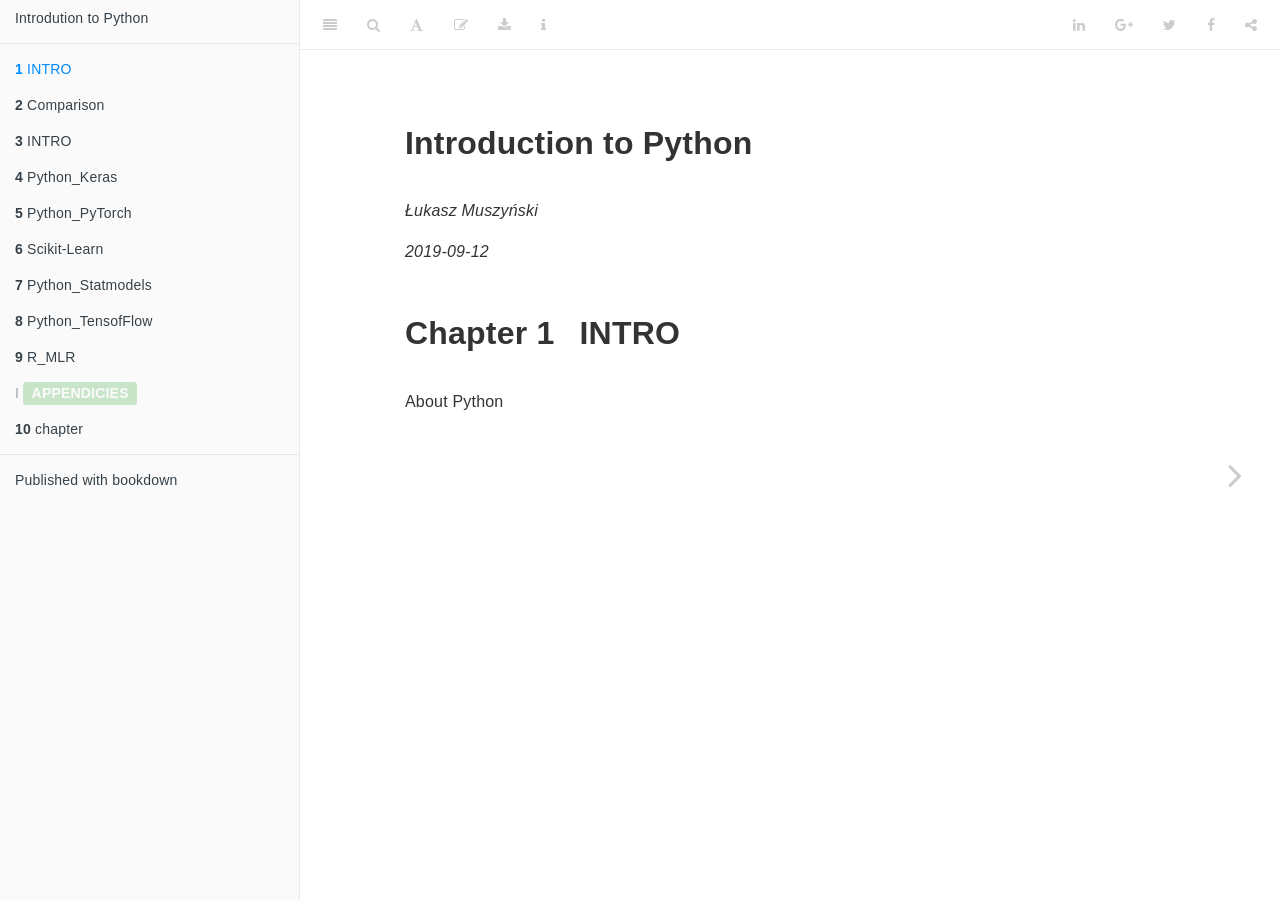
<file: docs/index.html>
<!DOCTYPE html>
<html xmlns="http://www.w3.org/1999/xhtml" lang="" xml:lang="">
<head>

  <meta charset="utf-8" />
  <meta http-equiv="X-UA-Compatible" content="IE=edge" />
  <title>Introduction to Python</title>
  <meta name="description" content="Introduction to Python" />
  <meta name="generator" content="bookdown 0.11 and GitBook 2.6.7" />

  <meta property="og:title" content="Introduction to Python" />
  <meta property="og:type" content="book" />
  
  
  
  

  <meta name="twitter:card" content="summary" />
  <meta name="twitter:title" content="Introduction to Python" />
  
  
  

<meta name="author" content="Łukasz Muszyński" />


<meta name="date" content="2019-09-12" />

  <meta name="viewport" content="width=device-width, initial-scale=1" />
  <meta name="apple-mobile-web-app-capable" content="yes" />
  <meta name="apple-mobile-web-app-status-bar-style" content="black" />
  
  

<link rel="next" href="comparison.html">
<script src="libs/jquery-2.2.3/jquery.min.js"></script>
<link href="libs/gitbook-2.6.7/css/style.css" rel="stylesheet" />
<link href="libs/gitbook-2.6.7/css/plugin-table.css" rel="stylesheet" />
<link href="libs/gitbook-2.6.7/css/plugin-bookdown.css" rel="stylesheet" />
<link href="libs/gitbook-2.6.7/css/plugin-highlight.css" rel="stylesheet" />
<link href="libs/gitbook-2.6.7/css/plugin-search.css" rel="stylesheet" />
<link href="libs/gitbook-2.6.7/css/plugin-fontsettings.css" rel="stylesheet" />










<link rel="stylesheet" href="style.css" type="text/css" />
</head>

<body>



  <div class="book without-animation with-summary font-size-2 font-family-1" data-basepath=".">

    <div class="book-summary">
      <nav role="navigation">

<ul class="summary">
<li><a href="./">Introdution to Python</a></li>

<li class="divider"></li>
<li class="chapter" data-level="1" data-path="index.html"><a href="index.html"><i class="fa fa-check"></i><b>1</b> INTRO</a></li>
<li class="chapter" data-level="2" data-path="comparison.html"><a href="comparison.html"><i class="fa fa-check"></i><b>2</b> Comparison</a></li>
<li class="chapter" data-level="3" data-path="intro-1.html"><a href="intro-1.html"><i class="fa fa-check"></i><b>3</b> INTRO</a></li>
<li class="chapter" data-level="4" data-path="python-keras.html"><a href="python-keras.html"><i class="fa fa-check"></i><b>4</b> Python_Keras</a></li>
<li class="chapter" data-level="5" data-path="python-pytorch.html"><a href="python-pytorch.html"><i class="fa fa-check"></i><b>5</b> Python_PyTorch</a></li>
<li class="chapter" data-level="6" data-path="scikit-learn.html"><a href="scikit-learn.html"><i class="fa fa-check"></i><b>6</b> Scikit-Learn</a></li>
<li class="chapter" data-level="7" data-path="python-statmodels.html"><a href="python-statmodels.html"><i class="fa fa-check"></i><b>7</b> Python_Statmodels</a></li>
<li class="chapter" data-level="8" data-path="python-tensofflow.html"><a href="python-tensofflow.html"><i class="fa fa-check"></i><b>8</b> Python_TensofFlow</a></li>
<li class="chapter" data-level="9" data-path="r-mlr.html"><a href="r-mlr.html"><i class="fa fa-check"></i><b>9</b> R_MLR</a></li>
<li class="part"><span><b>I <lfg>APPENDICIES</lfg></b></span></li>
<li class="chapter" data-level="10" data-path="chapter.html"><a href="chapter.html"><i class="fa fa-check"></i><b>10</b> chapter</a></li>
<li class="divider"></li>
<li><a href="https://github.com/rstudio/bookdown" target="blank">Published with bookdown</a></li>

</ul>

      </nav>
    </div>

    <div class="book-body">
      <div class="body-inner">
        <div class="book-header" role="navigation">
          <h1>
            <i class="fa fa-circle-o-notch fa-spin"></i><a href="./">Introduction to Python</a>
          </h1>
        </div>

        <div class="page-wrapper" tabindex="-1" role="main">
          <div class="page-inner">

            <section class="normal" id="section-">
<div id="header">
<h1 class="title">Introduction to Python</h1>
<p class="author"><em>Łukasz Muszyński</em></p>
<p class="date"><em>2019-09-12</em></p>
</div>
<div id="intro" class="section level1">
<h1><span class="header-section-number">Chapter 1</span> INTRO</h1>
<p>About Python</p>

</div>
            </section>

          </div>
        </div>
      </div>

<a href="comparison.html" class="navigation navigation-next navigation-unique" aria-label="Next page"><i class="fa fa-angle-right"></i></a>
    </div>
  </div>
<script src="libs/gitbook-2.6.7/js/app.min.js"></script>
<script src="libs/gitbook-2.6.7/js/lunr.js"></script>
<script src="libs/gitbook-2.6.7/js/plugin-search.js"></script>
<script src="libs/gitbook-2.6.7/js/plugin-sharing.js"></script>
<script src="libs/gitbook-2.6.7/js/plugin-fontsettings.js"></script>
<script src="libs/gitbook-2.6.7/js/plugin-bookdown.js"></script>
<script src="libs/gitbook-2.6.7/js/jquery.highlight.js"></script>
<script>
gitbook.require(["gitbook"], function(gitbook) {
gitbook.start({
"sharing": {
"github": false,
"facebook": true,
"twitter": true,
"google": true,
"linkedin": true,
"weibo": false,
"instapaper": false,
"vk": false,
"all": ["facebook", "google", "twitter", "linkedin", "weibo", "instapaper"],
"instapper": false
},
"fontsettings": {
"theme": "white",
"family": "sans",
"size": 2
},
"edit": {
"link": "https://github.com/rstudio/bookdown-demo/edit/master/index.Rmd",
"text": "Edit"
},
"history": {
"link": null,
"text": null
},
"download": ["bookdown-Manual_R.pdf", "bookdown-Manual_R.epub"],
"toc": {
"collapse": "section",
"depth": 4
}
});
});
</script>

</body>

</html>
</file>
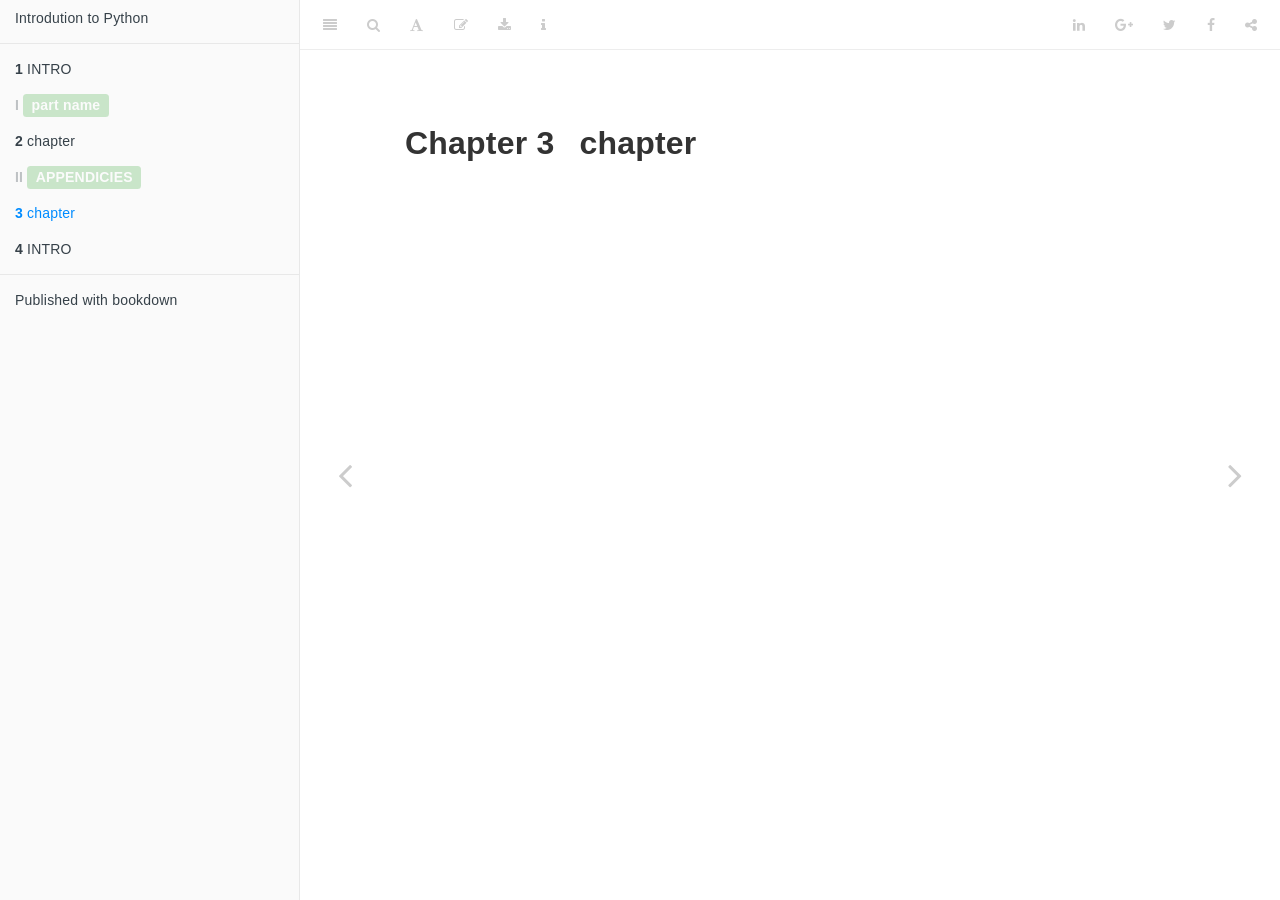
<file: docs/chapter-1.html>
<!DOCTYPE html>
<html xmlns="http://www.w3.org/1999/xhtml" lang="" xml:lang="">
<head>

  <meta charset="utf-8" />
  <meta http-equiv="X-UA-Compatible" content="IE=edge" />
  <title>Chapter 3 chapter | Introduction to Python</title>
  <meta name="description" content="Chapter 3 chapter | Introduction to Python" />
  <meta name="generator" content="bookdown 0.11 and GitBook 2.6.7" />

  <meta property="og:title" content="Chapter 3 chapter | Introduction to Python" />
  <meta property="og:type" content="book" />
  
  
  
  

  <meta name="twitter:card" content="summary" />
  <meta name="twitter:title" content="Chapter 3 chapter | Introduction to Python" />
  
  
  

<meta name="author" content="Łukasz Muszyński" />


<meta name="date" content="2019-09-11" />

  <meta name="viewport" content="width=device-width, initial-scale=1" />
  <meta name="apple-mobile-web-app-capable" content="yes" />
  <meta name="apple-mobile-web-app-status-bar-style" content="black" />
  
  
<link rel="prev" href="chapter.html">
<link rel="next" href="intro-1.html">
<script src="libs/jquery-2.2.3/jquery.min.js"></script>
<link href="libs/gitbook-2.6.7/css/style.css" rel="stylesheet" />
<link href="libs/gitbook-2.6.7/css/plugin-table.css" rel="stylesheet" />
<link href="libs/gitbook-2.6.7/css/plugin-bookdown.css" rel="stylesheet" />
<link href="libs/gitbook-2.6.7/css/plugin-highlight.css" rel="stylesheet" />
<link href="libs/gitbook-2.6.7/css/plugin-search.css" rel="stylesheet" />
<link href="libs/gitbook-2.6.7/css/plugin-fontsettings.css" rel="stylesheet" />










<link rel="stylesheet" href="style.css" type="text/css" />
</head>

<body>



  <div class="book without-animation with-summary font-size-2 font-family-1" data-basepath=".">

    <div class="book-summary">
      <nav role="navigation">

<ul class="summary">
<li><a href="./">Introdution to Python</a></li>

<li class="divider"></li>
<li class="chapter" data-level="1" data-path="index.html"><a href="index.html"><i class="fa fa-check"></i><b>1</b> INTRO</a></li>
<li class="part"><span><b>I <lfg>part name</lfg></b></span></li>
<li class="chapter" data-level="2" data-path="chapter.html"><a href="chapter.html"><i class="fa fa-check"></i><b>2</b> chapter</a></li>
<li class="part"><span><b>II <lfg>APPENDICIES</lfg></b></span></li>
<li class="chapter" data-level="3" data-path="chapter-1.html"><a href="chapter-1.html"><i class="fa fa-check"></i><b>3</b> chapter</a></li>
<li class="chapter" data-level="4" data-path="intro-1.html"><a href="intro-1.html"><i class="fa fa-check"></i><b>4</b> INTRO</a></li>
<li class="divider"></li>
<li><a href="https://github.com/rstudio/bookdown" target="blank">Published with bookdown</a></li>

</ul>

      </nav>
    </div>

    <div class="book-body">
      <div class="body-inner">
        <div class="book-header" role="navigation">
          <h1>
            <i class="fa fa-circle-o-notch fa-spin"></i><a href="./">Introduction to Python</a>
          </h1>
        </div>

        <div class="page-wrapper" tabindex="-1" role="main">
          <div class="page-inner">

            <section class="normal" id="section-">
<div id="chapter-1" class="section level1">
<h1><span class="header-section-number">Chapter 3</span> chapter</h1>

</div>
            </section>

          </div>
        </div>
      </div>
<a href="chapter.html" class="navigation navigation-prev " aria-label="Previous page"><i class="fa fa-angle-left"></i></a>
<a href="intro-1.html" class="navigation navigation-next " aria-label="Next page"><i class="fa fa-angle-right"></i></a>
    </div>
  </div>
<script src="libs/gitbook-2.6.7/js/app.min.js"></script>
<script src="libs/gitbook-2.6.7/js/lunr.js"></script>
<script src="libs/gitbook-2.6.7/js/plugin-search.js"></script>
<script src="libs/gitbook-2.6.7/js/plugin-sharing.js"></script>
<script src="libs/gitbook-2.6.7/js/plugin-fontsettings.js"></script>
<script src="libs/gitbook-2.6.7/js/plugin-bookdown.js"></script>
<script src="libs/gitbook-2.6.7/js/jquery.highlight.js"></script>
<script>
gitbook.require(["gitbook"], function(gitbook) {
gitbook.start({
"sharing": {
"github": false,
"facebook": true,
"twitter": true,
"google": true,
"linkedin": true,
"weibo": false,
"instapaper": false,
"vk": false,
"all": ["facebook", "google", "twitter", "linkedin", "weibo", "instapaper"],
"instapper": false
},
"fontsettings": {
"theme": "white",
"family": "sans",
"size": 2
},
"edit": {
"link": "https://github.com/rstudio/bookdown-demo/edit/master/4_01_APPENDICIES_.Rmd",
"text": "Edit"
},
"history": {
"link": null,
"text": null
},
"download": ["bookdown-Manual_R.pdf", "bookdown-Manual_R.epub"],
"toc": {
"collapse": "section",
"depth": 4
}
});
});
</script>

</body>

</html>
</file>
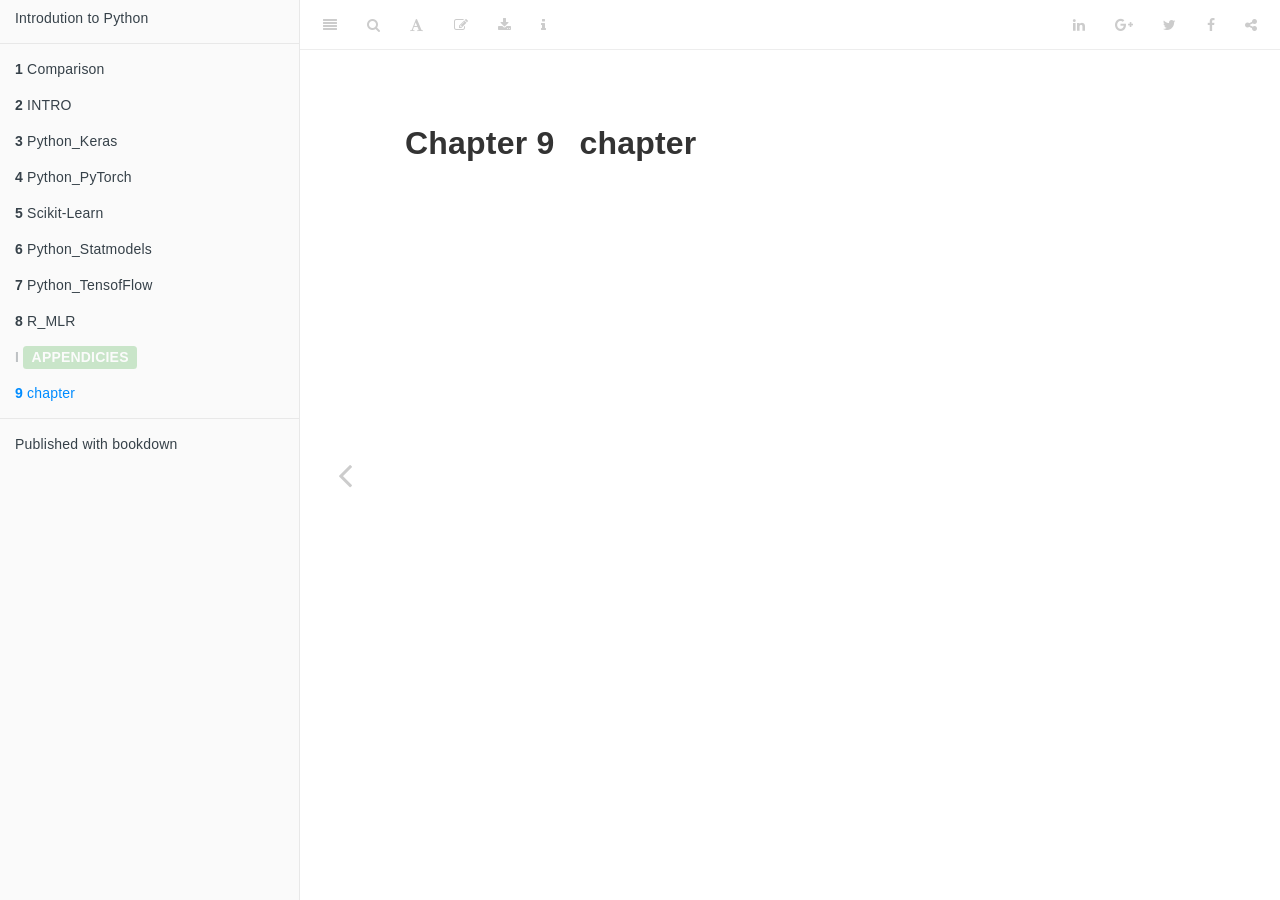
<file: docs/chapter.html>
<!DOCTYPE html>
<html xmlns="http://www.w3.org/1999/xhtml" lang="" xml:lang="">
<head>

  <meta charset="utf-8" />
  <meta http-equiv="X-UA-Compatible" content="IE=edge" />
  <title>Chapter 9 chapter | Manual Data Science Tools</title>
  <meta name="description" content="Chapter 9 chapter | Manual Data Science Tools" />
  <meta name="generator" content="bookdown 0.11 and GitBook 2.6.7" />

  <meta property="og:title" content="Chapter 9 chapter | Manual Data Science Tools" />
  <meta property="og:type" content="book" />
  
  
  
  

  <meta name="twitter:card" content="summary" />
  <meta name="twitter:title" content="Chapter 9 chapter | Manual Data Science Tools" />
  
  
  

<meta name="author" content="Łukasz Muszyński" />


<meta name="date" content="2019-09-16" />

  <meta name="viewport" content="width=device-width, initial-scale=1" />
  <meta name="apple-mobile-web-app-capable" content="yes" />
  <meta name="apple-mobile-web-app-status-bar-style" content="black" />
  
  
<link rel="prev" href="r-mlr.html">

<script src="libs/jquery-2.2.3/jquery.min.js"></script>
<link href="libs/gitbook-2.6.7/css/style.css" rel="stylesheet" />
<link href="libs/gitbook-2.6.7/css/plugin-table.css" rel="stylesheet" />
<link href="libs/gitbook-2.6.7/css/plugin-bookdown.css" rel="stylesheet" />
<link href="libs/gitbook-2.6.7/css/plugin-highlight.css" rel="stylesheet" />
<link href="libs/gitbook-2.6.7/css/plugin-search.css" rel="stylesheet" />
<link href="libs/gitbook-2.6.7/css/plugin-fontsettings.css" rel="stylesheet" />









<style type="text/css">
a.sourceLine { display: inline-block; line-height: 1.25; }
a.sourceLine { pointer-events: none; color: inherit; text-decoration: inherit; }
a.sourceLine:empty { height: 1.2em; }
.sourceCode { overflow: visible; }
code.sourceCode { white-space: pre; position: relative; }
div.sourceCode { margin: 1em 0; }
pre.sourceCode { margin: 0; }
@media screen {
div.sourceCode { overflow: auto; }
}
@media print {
code.sourceCode { white-space: pre-wrap; }
a.sourceLine { text-indent: -1em; padding-left: 1em; }
}
pre.numberSource a.sourceLine
  { position: relative; left: -4em; }
pre.numberSource a.sourceLine::before
  { content: attr(title);
    position: relative; left: -1em; text-align: right; vertical-align: baseline;
    border: none; pointer-events: all; display: inline-block;
    -webkit-touch-callout: none; -webkit-user-select: none;
    -khtml-user-select: none; -moz-user-select: none;
    -ms-user-select: none; user-select: none;
    padding: 0 4px; width: 4em;
    color: #aaaaaa;
  }
pre.numberSource { margin-left: 3em; border-left: 1px solid #aaaaaa;  padding-left: 4px; }
div.sourceCode
  {  }
@media screen {
a.sourceLine::before { text-decoration: underline; }
}
code span.al { color: #ff0000; font-weight: bold; } /* Alert */
code span.an { color: #60a0b0; font-weight: bold; font-style: italic; } /* Annotation */
code span.at { color: #7d9029; } /* Attribute */
code span.bn { color: #40a070; } /* BaseN */
code span.bu { } /* BuiltIn */
code span.cf { color: #007020; font-weight: bold; } /* ControlFlow */
code span.ch { color: #4070a0; } /* Char */
code span.cn { color: #880000; } /* Constant */
code span.co { color: #60a0b0; font-style: italic; } /* Comment */
code span.cv { color: #60a0b0; font-weight: bold; font-style: italic; } /* CommentVar */
code span.do { color: #ba2121; font-style: italic; } /* Documentation */
code span.dt { color: #902000; } /* DataType */
code span.dv { color: #40a070; } /* DecVal */
code span.er { color: #ff0000; font-weight: bold; } /* Error */
code span.ex { } /* Extension */
code span.fl { color: #40a070; } /* Float */
code span.fu { color: #06287e; } /* Function */
code span.im { } /* Import */
code span.in { color: #60a0b0; font-weight: bold; font-style: italic; } /* Information */
code span.kw { color: #007020; font-weight: bold; } /* Keyword */
code span.op { color: #666666; } /* Operator */
code span.ot { color: #007020; } /* Other */
code span.pp { color: #bc7a00; } /* Preprocessor */
code span.sc { color: #4070a0; } /* SpecialChar */
code span.ss { color: #bb6688; } /* SpecialString */
code span.st { color: #4070a0; } /* String */
code span.va { color: #19177c; } /* Variable */
code span.vs { color: #4070a0; } /* VerbatimString */
code span.wa { color: #60a0b0; font-weight: bold; font-style: italic; } /* Warning */
</style>

<link rel="stylesheet" href="style.css" type="text/css" />
</head>

<body>



  <div class="book without-animation with-summary font-size-2 font-family-1" data-basepath=".">

    <div class="book-summary">
      <nav role="navigation">

<ul class="summary">
<li><a href="./">Introdution to Python</a></li>

<li class="divider"></li>
<li class="chapter" data-level="1" data-path="comparison.html"><a href="comparison.html"><i class="fa fa-check"></i><b>1</b> Comparison</a></li>
<li class="chapter" data-level="2" data-path="intro.html"><a href="intro.html"><i class="fa fa-check"></i><b>2</b> INTRO</a></li>
<li class="chapter" data-level="3" data-path="python-keras.html"><a href="python-keras.html"><i class="fa fa-check"></i><b>3</b> Python_Keras</a></li>
<li class="chapter" data-level="4" data-path="python-pytorch.html"><a href="python-pytorch.html"><i class="fa fa-check"></i><b>4</b> Python_PyTorch</a></li>
<li class="chapter" data-level="5" data-path="scikit-learn.html"><a href="scikit-learn.html"><i class="fa fa-check"></i><b>5</b> Scikit-Learn</a><ul>
<li class="chapter" data-level="5.1" data-path="scikit-learn.html"><a href="scikit-learn.html#problem-ze-zwracaniem-prawdopodobienstw-w-grid-search"><i class="fa fa-check"></i><b>5.1</b> Problem ze zwracaniem prawdopodobienstw w Grid Search:</a></li>
</ul></li>
<li class="chapter" data-level="6" data-path="python-statmodels.html"><a href="python-statmodels.html"><i class="fa fa-check"></i><b>6</b> Python_Statmodels</a></li>
<li class="chapter" data-level="7" data-path="python-tensofflow.html"><a href="python-tensofflow.html"><i class="fa fa-check"></i><b>7</b> Python_TensofFlow</a></li>
<li class="chapter" data-level="8" data-path="r-mlr.html"><a href="r-mlr.html"><i class="fa fa-check"></i><b>8</b> R_MLR</a></li>
<li class="part"><span><b>I <lfg>APPENDICIES</lfg></b></span></li>
<li class="chapter" data-level="9" data-path="chapter.html"><a href="chapter.html"><i class="fa fa-check"></i><b>9</b> chapter</a></li>
<li class="divider"></li>
<li><a href="https://github.com/rstudio/bookdown" target="blank">Published with bookdown</a></li>

</ul>

      </nav>
    </div>

    <div class="book-body">
      <div class="body-inner">
        <div class="book-header" role="navigation">
          <h1>
            <i class="fa fa-circle-o-notch fa-spin"></i><a href="./">Manual Data Science Tools</a>
          </h1>
        </div>

        <div class="page-wrapper" tabindex="-1" role="main">
          <div class="page-inner">

            <section class="normal" id="section-">
<div id="chapter" class="section level1">
<h1><span class="header-section-number">Chapter 9</span> chapter</h1>

</div>
            </section>

          </div>
        </div>
      </div>
<a href="r-mlr.html" class="navigation navigation-prev navigation-unique" aria-label="Previous page"><i class="fa fa-angle-left"></i></a>

    </div>
  </div>
<script src="libs/gitbook-2.6.7/js/app.min.js"></script>
<script src="libs/gitbook-2.6.7/js/lunr.js"></script>
<script src="libs/gitbook-2.6.7/js/plugin-search.js"></script>
<script src="libs/gitbook-2.6.7/js/plugin-sharing.js"></script>
<script src="libs/gitbook-2.6.7/js/plugin-fontsettings.js"></script>
<script src="libs/gitbook-2.6.7/js/plugin-bookdown.js"></script>
<script src="libs/gitbook-2.6.7/js/jquery.highlight.js"></script>
<script>
gitbook.require(["gitbook"], function(gitbook) {
gitbook.start({
"sharing": {
"github": false,
"facebook": true,
"twitter": true,
"google": true,
"linkedin": true,
"weibo": false,
"instapaper": false,
"vk": false,
"all": ["facebook", "google", "twitter", "linkedin", "weibo", "instapaper"],
"instapper": false
},
"fontsettings": {
"theme": "white",
"family": "sans",
"size": 2
},
"edit": {
"link": "https://github.com/rstudio/bookdown-demo/edit/master/ZZ_APPENDICIES_.Rmd",
"text": "Edit"
},
"history": {
"link": null,
"text": null
},
"download": ["bookdown-Manual_R.pdf", "bookdown-Manual_R.epub"],
"toc": {
"collapse": "section",
"depth": 4
}
});
});
</script>

</body>

</html>
</file>
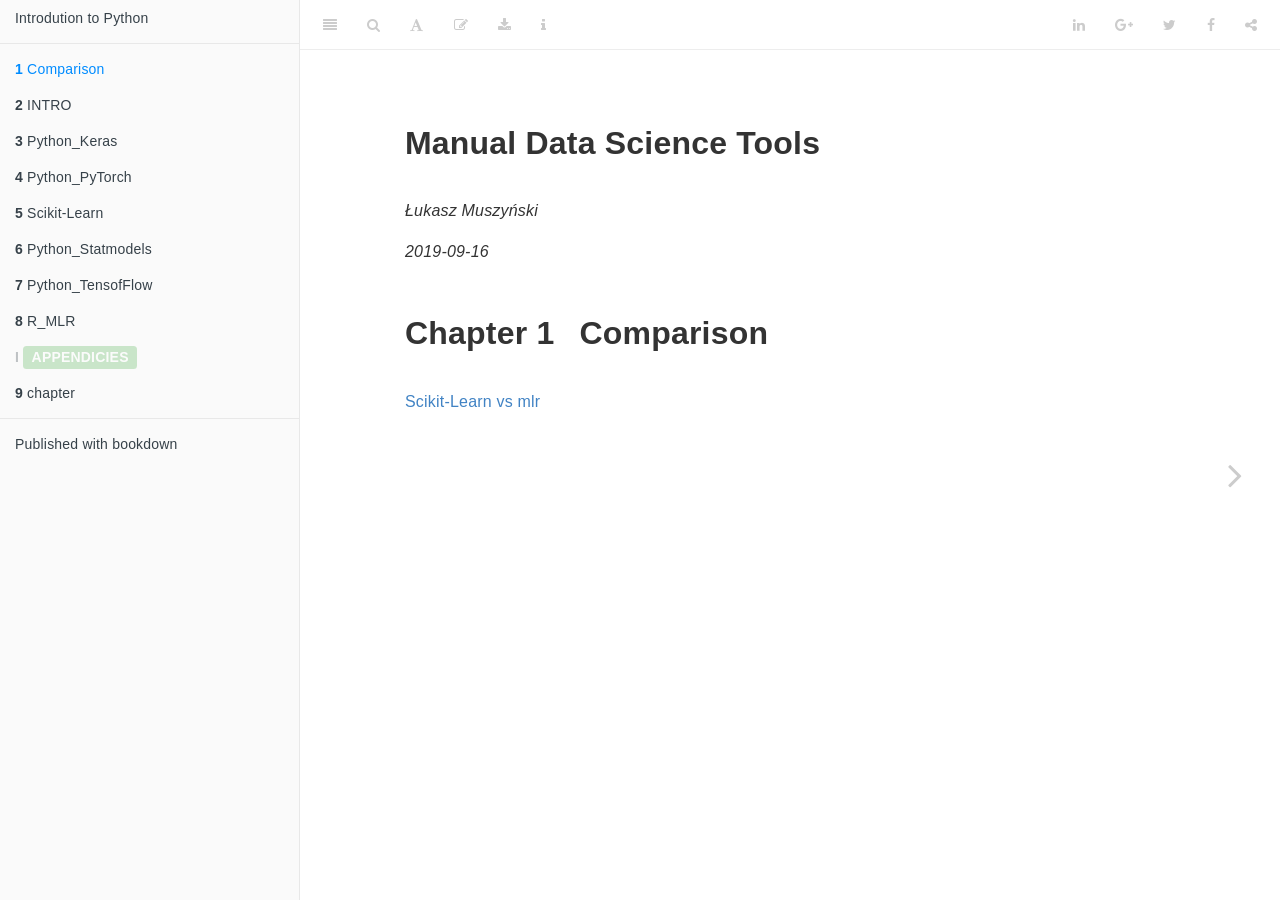
<file: docs/comparison.html>
<!DOCTYPE html>
<html xmlns="http://www.w3.org/1999/xhtml" lang="" xml:lang="">
<head>

  <meta charset="utf-8" />
  <meta http-equiv="X-UA-Compatible" content="IE=edge" />
  <title>Manual Data Science Tools</title>
  <meta name="description" content="Manual Data Science Tools" />
  <meta name="generator" content="bookdown 0.11 and GitBook 2.6.7" />

  <meta property="og:title" content="Manual Data Science Tools" />
  <meta property="og:type" content="book" />
  
  
  
  

  <meta name="twitter:card" content="summary" />
  <meta name="twitter:title" content="Manual Data Science Tools" />
  
  
  

<meta name="author" content="Łukasz Muszyński" />


<meta name="date" content="2019-09-16" />

  <meta name="viewport" content="width=device-width, initial-scale=1" />
  <meta name="apple-mobile-web-app-capable" content="yes" />
  <meta name="apple-mobile-web-app-status-bar-style" content="black" />
  
  

<link rel="next" href="intro.html">
<script src="libs/jquery-2.2.3/jquery.min.js"></script>
<link href="libs/gitbook-2.6.7/css/style.css" rel="stylesheet" />
<link href="libs/gitbook-2.6.7/css/plugin-table.css" rel="stylesheet" />
<link href="libs/gitbook-2.6.7/css/plugin-bookdown.css" rel="stylesheet" />
<link href="libs/gitbook-2.6.7/css/plugin-highlight.css" rel="stylesheet" />
<link href="libs/gitbook-2.6.7/css/plugin-search.css" rel="stylesheet" />
<link href="libs/gitbook-2.6.7/css/plugin-fontsettings.css" rel="stylesheet" />









<style type="text/css">
a.sourceLine { display: inline-block; line-height: 1.25; }
a.sourceLine { pointer-events: none; color: inherit; text-decoration: inherit; }
a.sourceLine:empty { height: 1.2em; }
.sourceCode { overflow: visible; }
code.sourceCode { white-space: pre; position: relative; }
div.sourceCode { margin: 1em 0; }
pre.sourceCode { margin: 0; }
@media screen {
div.sourceCode { overflow: auto; }
}
@media print {
code.sourceCode { white-space: pre-wrap; }
a.sourceLine { text-indent: -1em; padding-left: 1em; }
}
pre.numberSource a.sourceLine
  { position: relative; left: -4em; }
pre.numberSource a.sourceLine::before
  { content: attr(title);
    position: relative; left: -1em; text-align: right; vertical-align: baseline;
    border: none; pointer-events: all; display: inline-block;
    -webkit-touch-callout: none; -webkit-user-select: none;
    -khtml-user-select: none; -moz-user-select: none;
    -ms-user-select: none; user-select: none;
    padding: 0 4px; width: 4em;
    color: #aaaaaa;
  }
pre.numberSource { margin-left: 3em; border-left: 1px solid #aaaaaa;  padding-left: 4px; }
div.sourceCode
  {  }
@media screen {
a.sourceLine::before { text-decoration: underline; }
}
code span.al { color: #ff0000; font-weight: bold; } /* Alert */
code span.an { color: #60a0b0; font-weight: bold; font-style: italic; } /* Annotation */
code span.at { color: #7d9029; } /* Attribute */
code span.bn { color: #40a070; } /* BaseN */
code span.bu { } /* BuiltIn */
code span.cf { color: #007020; font-weight: bold; } /* ControlFlow */
code span.ch { color: #4070a0; } /* Char */
code span.cn { color: #880000; } /* Constant */
code span.co { color: #60a0b0; font-style: italic; } /* Comment */
code span.cv { color: #60a0b0; font-weight: bold; font-style: italic; } /* CommentVar */
code span.do { color: #ba2121; font-style: italic; } /* Documentation */
code span.dt { color: #902000; } /* DataType */
code span.dv { color: #40a070; } /* DecVal */
code span.er { color: #ff0000; font-weight: bold; } /* Error */
code span.ex { } /* Extension */
code span.fl { color: #40a070; } /* Float */
code span.fu { color: #06287e; } /* Function */
code span.im { } /* Import */
code span.in { color: #60a0b0; font-weight: bold; font-style: italic; } /* Information */
code span.kw { color: #007020; font-weight: bold; } /* Keyword */
code span.op { color: #666666; } /* Operator */
code span.ot { color: #007020; } /* Other */
code span.pp { color: #bc7a00; } /* Preprocessor */
code span.sc { color: #4070a0; } /* SpecialChar */
code span.ss { color: #bb6688; } /* SpecialString */
code span.st { color: #4070a0; } /* String */
code span.va { color: #19177c; } /* Variable */
code span.vs { color: #4070a0; } /* VerbatimString */
code span.wa { color: #60a0b0; font-weight: bold; font-style: italic; } /* Warning */
</style>

<link rel="stylesheet" href="style.css" type="text/css" />
</head>

<body>



  <div class="book without-animation with-summary font-size-2 font-family-1" data-basepath=".">

    <div class="book-summary">
      <nav role="navigation">

<ul class="summary">
<li><a href="./">Introdution to Python</a></li>

<li class="divider"></li>
<li class="chapter" data-level="1" data-path="comparison.html"><a href="comparison.html"><i class="fa fa-check"></i><b>1</b> Comparison</a></li>
<li class="chapter" data-level="2" data-path="intro.html"><a href="intro.html"><i class="fa fa-check"></i><b>2</b> INTRO</a></li>
<li class="chapter" data-level="3" data-path="python-keras.html"><a href="python-keras.html"><i class="fa fa-check"></i><b>3</b> Python_Keras</a></li>
<li class="chapter" data-level="4" data-path="python-pytorch.html"><a href="python-pytorch.html"><i class="fa fa-check"></i><b>4</b> Python_PyTorch</a></li>
<li class="chapter" data-level="5" data-path="scikit-learn.html"><a href="scikit-learn.html"><i class="fa fa-check"></i><b>5</b> Scikit-Learn</a><ul>
<li class="chapter" data-level="5.1" data-path="scikit-learn.html"><a href="scikit-learn.html#problem-ze-zwracaniem-prawdopodobienstw-w-grid-search"><i class="fa fa-check"></i><b>5.1</b> Problem ze zwracaniem prawdopodobienstw w Grid Search:</a></li>
</ul></li>
<li class="chapter" data-level="6" data-path="python-statmodels.html"><a href="python-statmodels.html"><i class="fa fa-check"></i><b>6</b> Python_Statmodels</a></li>
<li class="chapter" data-level="7" data-path="python-tensofflow.html"><a href="python-tensofflow.html"><i class="fa fa-check"></i><b>7</b> Python_TensofFlow</a></li>
<li class="chapter" data-level="8" data-path="r-mlr.html"><a href="r-mlr.html"><i class="fa fa-check"></i><b>8</b> R_MLR</a></li>
<li class="part"><span><b>I <lfg>APPENDICIES</lfg></b></span></li>
<li class="chapter" data-level="9" data-path="chapter.html"><a href="chapter.html"><i class="fa fa-check"></i><b>9</b> chapter</a></li>
<li class="divider"></li>
<li><a href="https://github.com/rstudio/bookdown" target="blank">Published with bookdown</a></li>

</ul>

      </nav>
    </div>

    <div class="book-body">
      <div class="body-inner">
        <div class="book-header" role="navigation">
          <h1>
            <i class="fa fa-circle-o-notch fa-spin"></i><a href="./">Manual Data Science Tools</a>
          </h1>
        </div>

        <div class="page-wrapper" tabindex="-1" role="main">
          <div class="page-inner">

            <section class="normal" id="section-">
<div id="header">
<h1 class="title">Manual Data Science Tools</h1>
<p class="author"><em>Łukasz Muszyński</em></p>
<p class="date"><em>2019-09-16</em></p>
</div>
<div id="comparison" class="section level1">
<h1><span class="header-section-number">Chapter 1</span> Comparison</h1>
<p><a href="https://www.kdnuggets.com/2019/09/scikit-learn-mlr-machine-learning.html">Scikit-Learn vs mlr</a></p>

</div>
            </section>

          </div>
        </div>
      </div>

<a href="intro.html" class="navigation navigation-next navigation-unique" aria-label="Next page"><i class="fa fa-angle-right"></i></a>
    </div>
  </div>
<script src="libs/gitbook-2.6.7/js/app.min.js"></script>
<script src="libs/gitbook-2.6.7/js/lunr.js"></script>
<script src="libs/gitbook-2.6.7/js/plugin-search.js"></script>
<script src="libs/gitbook-2.6.7/js/plugin-sharing.js"></script>
<script src="libs/gitbook-2.6.7/js/plugin-fontsettings.js"></script>
<script src="libs/gitbook-2.6.7/js/plugin-bookdown.js"></script>
<script src="libs/gitbook-2.6.7/js/jquery.highlight.js"></script>
<script>
gitbook.require(["gitbook"], function(gitbook) {
gitbook.start({
"sharing": {
"github": false,
"facebook": true,
"twitter": true,
"google": true,
"linkedin": true,
"weibo": false,
"instapaper": false,
"vk": false,
"all": ["facebook", "google", "twitter", "linkedin", "weibo", "instapaper"],
"instapper": false
},
"fontsettings": {
"theme": "white",
"family": "sans",
"size": 2
},
"edit": {
"link": "https://github.com/rstudio/bookdown-demo/edit/master/AA_Comparision.Rmd",
"text": "Edit"
},
"history": {
"link": null,
"text": null
},
"download": ["bookdown-Manual_R.pdf", "bookdown-Manual_R.epub"],
"toc": {
"collapse": "section",
"depth": 4
}
});
});
</script>

</body>

</html>
</file>
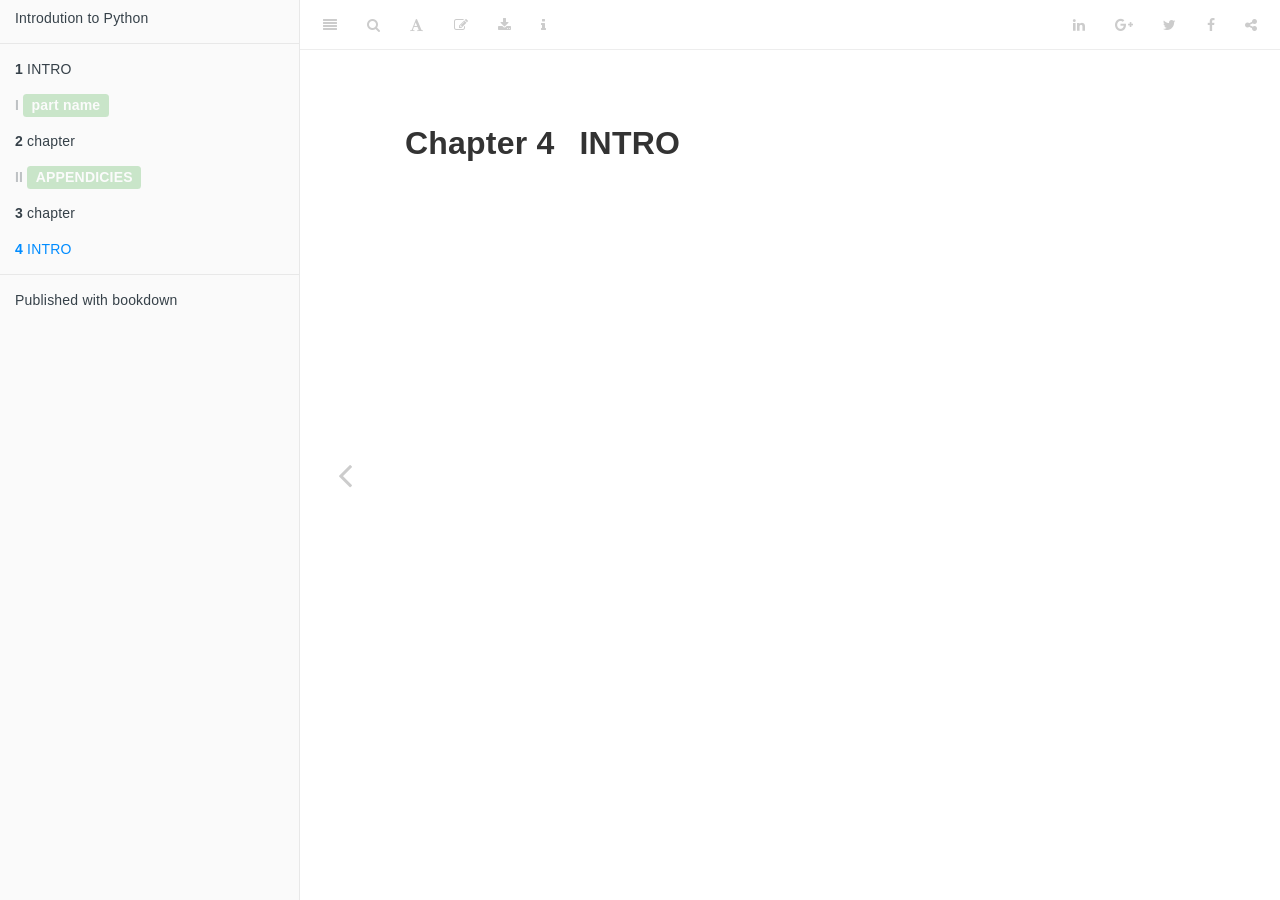
<file: docs/intro-1.html>
<!DOCTYPE html>
<html xmlns="http://www.w3.org/1999/xhtml" lang="" xml:lang="">
<head>

  <meta charset="utf-8" />
  <meta http-equiv="X-UA-Compatible" content="IE=edge" />
  <title>Chapter 4 INTRO | Introduction to Python</title>
  <meta name="description" content="Chapter 4 INTRO | Introduction to Python" />
  <meta name="generator" content="bookdown 0.11 and GitBook 2.6.7" />

  <meta property="og:title" content="Chapter 4 INTRO | Introduction to Python" />
  <meta property="og:type" content="book" />
  
  
  
  

  <meta name="twitter:card" content="summary" />
  <meta name="twitter:title" content="Chapter 4 INTRO | Introduction to Python" />
  
  
  

<meta name="author" content="Łukasz Muszyński" />


<meta name="date" content="2019-09-11" />

  <meta name="viewport" content="width=device-width, initial-scale=1" />
  <meta name="apple-mobile-web-app-capable" content="yes" />
  <meta name="apple-mobile-web-app-status-bar-style" content="black" />
  
  
<link rel="prev" href="chapter-1.html">

<script src="libs/jquery-2.2.3/jquery.min.js"></script>
<link href="libs/gitbook-2.6.7/css/style.css" rel="stylesheet" />
<link href="libs/gitbook-2.6.7/css/plugin-table.css" rel="stylesheet" />
<link href="libs/gitbook-2.6.7/css/plugin-bookdown.css" rel="stylesheet" />
<link href="libs/gitbook-2.6.7/css/plugin-highlight.css" rel="stylesheet" />
<link href="libs/gitbook-2.6.7/css/plugin-search.css" rel="stylesheet" />
<link href="libs/gitbook-2.6.7/css/plugin-fontsettings.css" rel="stylesheet" />










<link rel="stylesheet" href="style.css" type="text/css" />
</head>

<body>



  <div class="book without-animation with-summary font-size-2 font-family-1" data-basepath=".">

    <div class="book-summary">
      <nav role="navigation">

<ul class="summary">
<li><a href="./">Introdution to Python</a></li>

<li class="divider"></li>
<li class="chapter" data-level="1" data-path="index.html"><a href="index.html"><i class="fa fa-check"></i><b>1</b> INTRO</a></li>
<li class="part"><span><b>I <lfg>part name</lfg></b></span></li>
<li class="chapter" data-level="2" data-path="chapter.html"><a href="chapter.html"><i class="fa fa-check"></i><b>2</b> chapter</a></li>
<li class="part"><span><b>II <lfg>APPENDICIES</lfg></b></span></li>
<li class="chapter" data-level="3" data-path="chapter-1.html"><a href="chapter-1.html"><i class="fa fa-check"></i><b>3</b> chapter</a></li>
<li class="chapter" data-level="4" data-path="intro-1.html"><a href="intro-1.html"><i class="fa fa-check"></i><b>4</b> INTRO</a></li>
<li class="divider"></li>
<li><a href="https://github.com/rstudio/bookdown" target="blank">Published with bookdown</a></li>

</ul>

      </nav>
    </div>

    <div class="book-body">
      <div class="body-inner">
        <div class="book-header" role="navigation">
          <h1>
            <i class="fa fa-circle-o-notch fa-spin"></i><a href="./">Introduction to Python</a>
          </h1>
        </div>

        <div class="page-wrapper" tabindex="-1" role="main">
          <div class="page-inner">

            <section class="normal" id="section-">
<div id="intro-1" class="section level1">
<h1><span class="header-section-number">Chapter 4</span> INTRO</h1>

</div>
            </section>

          </div>
        </div>
      </div>
<a href="chapter-1.html" class="navigation navigation-prev navigation-unique" aria-label="Previous page"><i class="fa fa-angle-left"></i></a>

    </div>
  </div>
<script src="libs/gitbook-2.6.7/js/app.min.js"></script>
<script src="libs/gitbook-2.6.7/js/lunr.js"></script>
<script src="libs/gitbook-2.6.7/js/plugin-search.js"></script>
<script src="libs/gitbook-2.6.7/js/plugin-sharing.js"></script>
<script src="libs/gitbook-2.6.7/js/plugin-fontsettings.js"></script>
<script src="libs/gitbook-2.6.7/js/plugin-bookdown.js"></script>
<script src="libs/gitbook-2.6.7/js/jquery.highlight.js"></script>
<script>
gitbook.require(["gitbook"], function(gitbook) {
gitbook.start({
"sharing": {
"github": false,
"facebook": true,
"twitter": true,
"google": true,
"linkedin": true,
"weibo": false,
"instapaper": false,
"vk": false,
"all": ["facebook", "google", "twitter", "linkedin", "weibo", "instapaper"],
"instapper": false
},
"fontsettings": {
"theme": "white",
"family": "sans",
"size": 2
},
"edit": {
"link": "https://github.com/rstudio/bookdown-demo/edit/master/bookdown-MANUAL_DATA_SCIENCE_tools.Rmd",
"text": "Edit"
},
"history": {
"link": null,
"text": null
},
"download": ["bookdown-Manual_R.pdf", "bookdown-Manual_R.epub"],
"toc": {
"collapse": "section",
"depth": 4
}
});
});
</script>

</body>

</html>
</file>
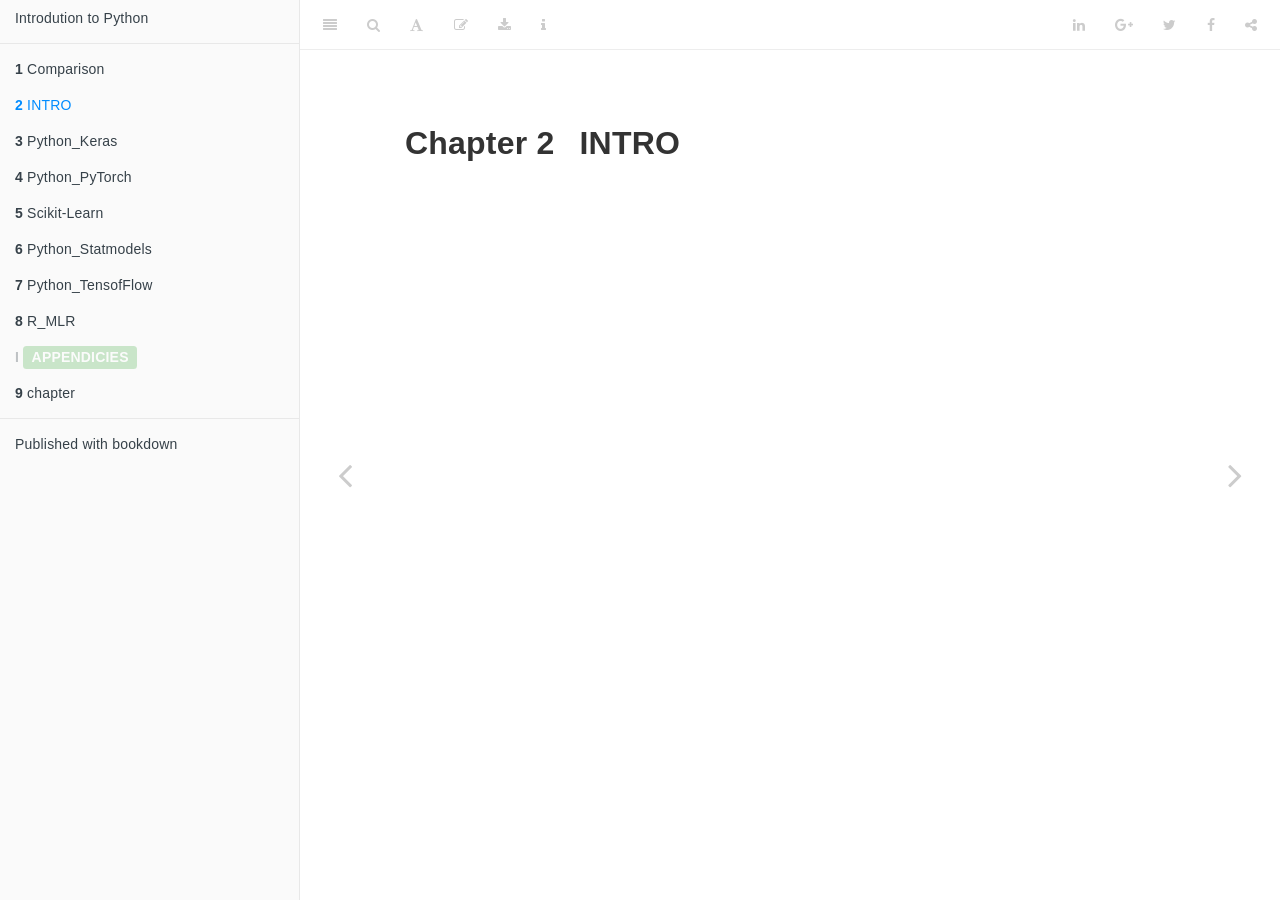
<file: docs/intro.html>
<!DOCTYPE html>
<html xmlns="http://www.w3.org/1999/xhtml" lang="" xml:lang="">
<head>

  <meta charset="utf-8" />
  <meta http-equiv="X-UA-Compatible" content="IE=edge" />
  <title>Chapter 2 INTRO | Manual Data Science Tools</title>
  <meta name="description" content="Chapter 2 INTRO | Manual Data Science Tools" />
  <meta name="generator" content="bookdown 0.11 and GitBook 2.6.7" />

  <meta property="og:title" content="Chapter 2 INTRO | Manual Data Science Tools" />
  <meta property="og:type" content="book" />
  
  
  
  

  <meta name="twitter:card" content="summary" />
  <meta name="twitter:title" content="Chapter 2 INTRO | Manual Data Science Tools" />
  
  
  

<meta name="author" content="Łukasz Muszyński" />


<meta name="date" content="2019-09-16" />

  <meta name="viewport" content="width=device-width, initial-scale=1" />
  <meta name="apple-mobile-web-app-capable" content="yes" />
  <meta name="apple-mobile-web-app-status-bar-style" content="black" />
  
  
<link rel="prev" href="comparison.html">
<link rel="next" href="python-keras.html">
<script src="libs/jquery-2.2.3/jquery.min.js"></script>
<link href="libs/gitbook-2.6.7/css/style.css" rel="stylesheet" />
<link href="libs/gitbook-2.6.7/css/plugin-table.css" rel="stylesheet" />
<link href="libs/gitbook-2.6.7/css/plugin-bookdown.css" rel="stylesheet" />
<link href="libs/gitbook-2.6.7/css/plugin-highlight.css" rel="stylesheet" />
<link href="libs/gitbook-2.6.7/css/plugin-search.css" rel="stylesheet" />
<link href="libs/gitbook-2.6.7/css/plugin-fontsettings.css" rel="stylesheet" />









<style type="text/css">
a.sourceLine { display: inline-block; line-height: 1.25; }
a.sourceLine { pointer-events: none; color: inherit; text-decoration: inherit; }
a.sourceLine:empty { height: 1.2em; }
.sourceCode { overflow: visible; }
code.sourceCode { white-space: pre; position: relative; }
div.sourceCode { margin: 1em 0; }
pre.sourceCode { margin: 0; }
@media screen {
div.sourceCode { overflow: auto; }
}
@media print {
code.sourceCode { white-space: pre-wrap; }
a.sourceLine { text-indent: -1em; padding-left: 1em; }
}
pre.numberSource a.sourceLine
  { position: relative; left: -4em; }
pre.numberSource a.sourceLine::before
  { content: attr(title);
    position: relative; left: -1em; text-align: right; vertical-align: baseline;
    border: none; pointer-events: all; display: inline-block;
    -webkit-touch-callout: none; -webkit-user-select: none;
    -khtml-user-select: none; -moz-user-select: none;
    -ms-user-select: none; user-select: none;
    padding: 0 4px; width: 4em;
    color: #aaaaaa;
  }
pre.numberSource { margin-left: 3em; border-left: 1px solid #aaaaaa;  padding-left: 4px; }
div.sourceCode
  {  }
@media screen {
a.sourceLine::before { text-decoration: underline; }
}
code span.al { color: #ff0000; font-weight: bold; } /* Alert */
code span.an { color: #60a0b0; font-weight: bold; font-style: italic; } /* Annotation */
code span.at { color: #7d9029; } /* Attribute */
code span.bn { color: #40a070; } /* BaseN */
code span.bu { } /* BuiltIn */
code span.cf { color: #007020; font-weight: bold; } /* ControlFlow */
code span.ch { color: #4070a0; } /* Char */
code span.cn { color: #880000; } /* Constant */
code span.co { color: #60a0b0; font-style: italic; } /* Comment */
code span.cv { color: #60a0b0; font-weight: bold; font-style: italic; } /* CommentVar */
code span.do { color: #ba2121; font-style: italic; } /* Documentation */
code span.dt { color: #902000; } /* DataType */
code span.dv { color: #40a070; } /* DecVal */
code span.er { color: #ff0000; font-weight: bold; } /* Error */
code span.ex { } /* Extension */
code span.fl { color: #40a070; } /* Float */
code span.fu { color: #06287e; } /* Function */
code span.im { } /* Import */
code span.in { color: #60a0b0; font-weight: bold; font-style: italic; } /* Information */
code span.kw { color: #007020; font-weight: bold; } /* Keyword */
code span.op { color: #666666; } /* Operator */
code span.ot { color: #007020; } /* Other */
code span.pp { color: #bc7a00; } /* Preprocessor */
code span.sc { color: #4070a0; } /* SpecialChar */
code span.ss { color: #bb6688; } /* SpecialString */
code span.st { color: #4070a0; } /* String */
code span.va { color: #19177c; } /* Variable */
code span.vs { color: #4070a0; } /* VerbatimString */
code span.wa { color: #60a0b0; font-weight: bold; font-style: italic; } /* Warning */
</style>

<link rel="stylesheet" href="style.css" type="text/css" />
</head>

<body>



  <div class="book without-animation with-summary font-size-2 font-family-1" data-basepath=".">

    <div class="book-summary">
      <nav role="navigation">

<ul class="summary">
<li><a href="./">Introdution to Python</a></li>

<li class="divider"></li>
<li class="chapter" data-level="1" data-path="comparison.html"><a href="comparison.html"><i class="fa fa-check"></i><b>1</b> Comparison</a></li>
<li class="chapter" data-level="2" data-path="intro.html"><a href="intro.html"><i class="fa fa-check"></i><b>2</b> INTRO</a></li>
<li class="chapter" data-level="3" data-path="python-keras.html"><a href="python-keras.html"><i class="fa fa-check"></i><b>3</b> Python_Keras</a></li>
<li class="chapter" data-level="4" data-path="python-pytorch.html"><a href="python-pytorch.html"><i class="fa fa-check"></i><b>4</b> Python_PyTorch</a></li>
<li class="chapter" data-level="5" data-path="scikit-learn.html"><a href="scikit-learn.html"><i class="fa fa-check"></i><b>5</b> Scikit-Learn</a><ul>
<li class="chapter" data-level="5.1" data-path="scikit-learn.html"><a href="scikit-learn.html#problem-ze-zwracaniem-prawdopodobienstw-w-grid-search"><i class="fa fa-check"></i><b>5.1</b> Problem ze zwracaniem prawdopodobienstw w Grid Search:</a></li>
</ul></li>
<li class="chapter" data-level="6" data-path="python-statmodels.html"><a href="python-statmodels.html"><i class="fa fa-check"></i><b>6</b> Python_Statmodels</a></li>
<li class="chapter" data-level="7" data-path="python-tensofflow.html"><a href="python-tensofflow.html"><i class="fa fa-check"></i><b>7</b> Python_TensofFlow</a></li>
<li class="chapter" data-level="8" data-path="r-mlr.html"><a href="r-mlr.html"><i class="fa fa-check"></i><b>8</b> R_MLR</a></li>
<li class="part"><span><b>I <lfg>APPENDICIES</lfg></b></span></li>
<li class="chapter" data-level="9" data-path="chapter.html"><a href="chapter.html"><i class="fa fa-check"></i><b>9</b> chapter</a></li>
<li class="divider"></li>
<li><a href="https://github.com/rstudio/bookdown" target="blank">Published with bookdown</a></li>

</ul>

      </nav>
    </div>

    <div class="book-body">
      <div class="body-inner">
        <div class="book-header" role="navigation">
          <h1>
            <i class="fa fa-circle-o-notch fa-spin"></i><a href="./">Manual Data Science Tools</a>
          </h1>
        </div>

        <div class="page-wrapper" tabindex="-1" role="main">
          <div class="page-inner">

            <section class="normal" id="section-">
<div id="intro" class="section level1">
<h1><span class="header-section-number">Chapter 2</span> INTRO</h1>

</div>
            </section>

          </div>
        </div>
      </div>
<a href="comparison.html" class="navigation navigation-prev " aria-label="Previous page"><i class="fa fa-angle-left"></i></a>
<a href="python-keras.html" class="navigation navigation-next " aria-label="Next page"><i class="fa fa-angle-right"></i></a>
    </div>
  </div>
<script src="libs/gitbook-2.6.7/js/app.min.js"></script>
<script src="libs/gitbook-2.6.7/js/lunr.js"></script>
<script src="libs/gitbook-2.6.7/js/plugin-search.js"></script>
<script src="libs/gitbook-2.6.7/js/plugin-sharing.js"></script>
<script src="libs/gitbook-2.6.7/js/plugin-fontsettings.js"></script>
<script src="libs/gitbook-2.6.7/js/plugin-bookdown.js"></script>
<script src="libs/gitbook-2.6.7/js/jquery.highlight.js"></script>
<script>
gitbook.require(["gitbook"], function(gitbook) {
gitbook.start({
"sharing": {
"github": false,
"facebook": true,
"twitter": true,
"google": true,
"linkedin": true,
"weibo": false,
"instapaper": false,
"vk": false,
"all": ["facebook", "google", "twitter", "linkedin", "weibo", "instapaper"],
"instapper": false
},
"fontsettings": {
"theme": "white",
"family": "sans",
"size": 2
},
"edit": {
"link": "https://github.com/rstudio/bookdown-demo/edit/master/bookdown-MANUAL_DATA_SCIENCE_tools.Rmd",
"text": "Edit"
},
"history": {
"link": null,
"text": null
},
"download": ["bookdown-Manual_R.pdf", "bookdown-Manual_R.epub"],
"toc": {
"collapse": "section",
"depth": 4
}
});
});
</script>

</body>

</html>
</file>
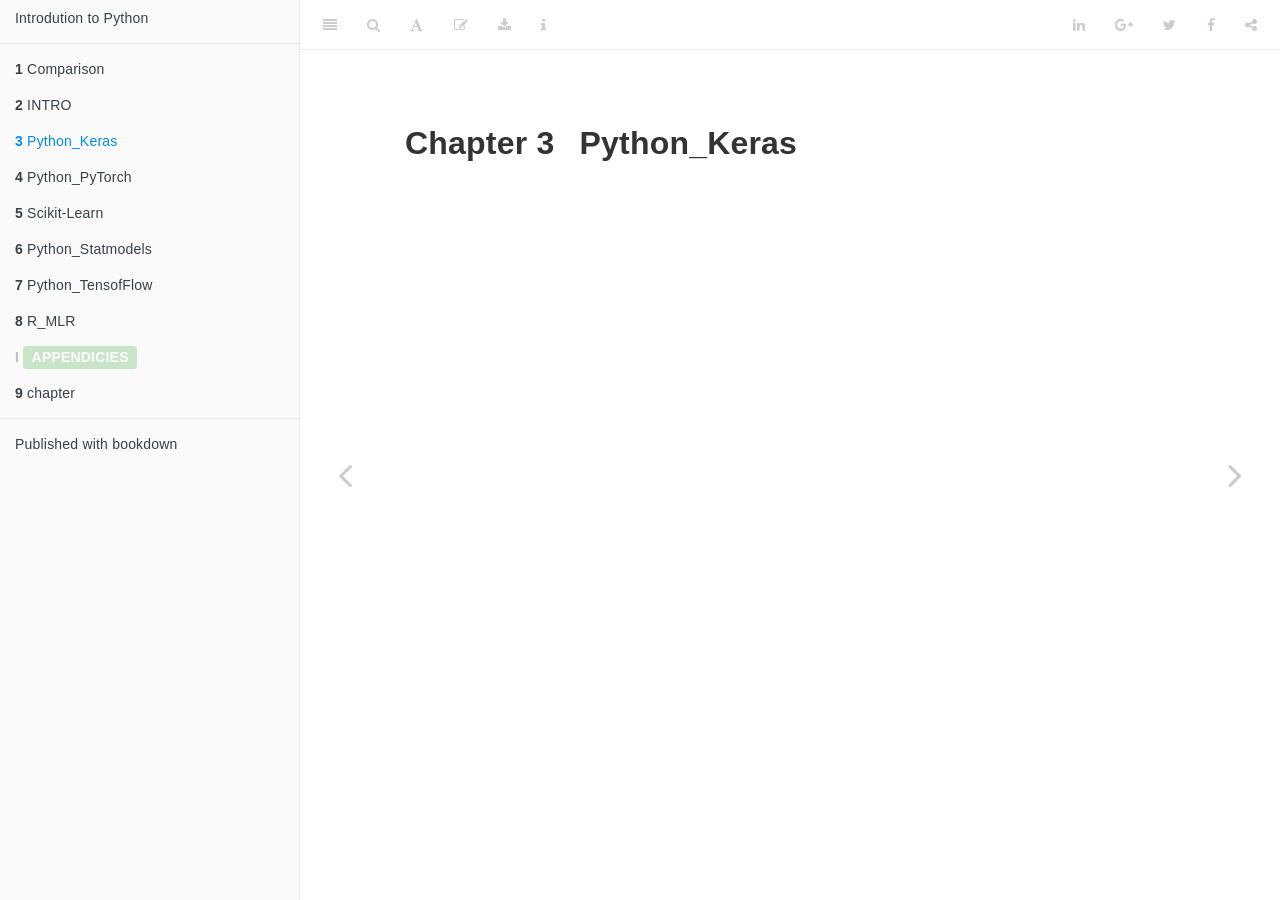
<file: docs/python-keras.html>
<!DOCTYPE html>
<html xmlns="http://www.w3.org/1999/xhtml" lang="" xml:lang="">
<head>

  <meta charset="utf-8" />
  <meta http-equiv="X-UA-Compatible" content="IE=edge" />
  <title>Chapter 3 Python_Keras | Manual Data Science Tools</title>
  <meta name="description" content="Chapter 3 Python_Keras | Manual Data Science Tools" />
  <meta name="generator" content="bookdown 0.11 and GitBook 2.6.7" />

  <meta property="og:title" content="Chapter 3 Python_Keras | Manual Data Science Tools" />
  <meta property="og:type" content="book" />
  
  
  
  

  <meta name="twitter:card" content="summary" />
  <meta name="twitter:title" content="Chapter 3 Python_Keras | Manual Data Science Tools" />
  
  
  

<meta name="author" content="Łukasz Muszyński" />


<meta name="date" content="2019-09-16" />

  <meta name="viewport" content="width=device-width, initial-scale=1" />
  <meta name="apple-mobile-web-app-capable" content="yes" />
  <meta name="apple-mobile-web-app-status-bar-style" content="black" />
  
  
<link rel="prev" href="intro.html">
<link rel="next" href="python-pytorch.html">
<script src="libs/jquery-2.2.3/jquery.min.js"></script>
<link href="libs/gitbook-2.6.7/css/style.css" rel="stylesheet" />
<link href="libs/gitbook-2.6.7/css/plugin-table.css" rel="stylesheet" />
<link href="libs/gitbook-2.6.7/css/plugin-bookdown.css" rel="stylesheet" />
<link href="libs/gitbook-2.6.7/css/plugin-highlight.css" rel="stylesheet" />
<link href="libs/gitbook-2.6.7/css/plugin-search.css" rel="stylesheet" />
<link href="libs/gitbook-2.6.7/css/plugin-fontsettings.css" rel="stylesheet" />









<style type="text/css">
a.sourceLine { display: inline-block; line-height: 1.25; }
a.sourceLine { pointer-events: none; color: inherit; text-decoration: inherit; }
a.sourceLine:empty { height: 1.2em; }
.sourceCode { overflow: visible; }
code.sourceCode { white-space: pre; position: relative; }
div.sourceCode { margin: 1em 0; }
pre.sourceCode { margin: 0; }
@media screen {
div.sourceCode { overflow: auto; }
}
@media print {
code.sourceCode { white-space: pre-wrap; }
a.sourceLine { text-indent: -1em; padding-left: 1em; }
}
pre.numberSource a.sourceLine
  { position: relative; left: -4em; }
pre.numberSource a.sourceLine::before
  { content: attr(title);
    position: relative; left: -1em; text-align: right; vertical-align: baseline;
    border: none; pointer-events: all; display: inline-block;
    -webkit-touch-callout: none; -webkit-user-select: none;
    -khtml-user-select: none; -moz-user-select: none;
    -ms-user-select: none; user-select: none;
    padding: 0 4px; width: 4em;
    color: #aaaaaa;
  }
pre.numberSource { margin-left: 3em; border-left: 1px solid #aaaaaa;  padding-left: 4px; }
div.sourceCode
  {  }
@media screen {
a.sourceLine::before { text-decoration: underline; }
}
code span.al { color: #ff0000; font-weight: bold; } /* Alert */
code span.an { color: #60a0b0; font-weight: bold; font-style: italic; } /* Annotation */
code span.at { color: #7d9029; } /* Attribute */
code span.bn { color: #40a070; } /* BaseN */
code span.bu { } /* BuiltIn */
code span.cf { color: #007020; font-weight: bold; } /* ControlFlow */
code span.ch { color: #4070a0; } /* Char */
code span.cn { color: #880000; } /* Constant */
code span.co { color: #60a0b0; font-style: italic; } /* Comment */
code span.cv { color: #60a0b0; font-weight: bold; font-style: italic; } /* CommentVar */
code span.do { color: #ba2121; font-style: italic; } /* Documentation */
code span.dt { color: #902000; } /* DataType */
code span.dv { color: #40a070; } /* DecVal */
code span.er { color: #ff0000; font-weight: bold; } /* Error */
code span.ex { } /* Extension */
code span.fl { color: #40a070; } /* Float */
code span.fu { color: #06287e; } /* Function */
code span.im { } /* Import */
code span.in { color: #60a0b0; font-weight: bold; font-style: italic; } /* Information */
code span.kw { color: #007020; font-weight: bold; } /* Keyword */
code span.op { color: #666666; } /* Operator */
code span.ot { color: #007020; } /* Other */
code span.pp { color: #bc7a00; } /* Preprocessor */
code span.sc { color: #4070a0; } /* SpecialChar */
code span.ss { color: #bb6688; } /* SpecialString */
code span.st { color: #4070a0; } /* String */
code span.va { color: #19177c; } /* Variable */
code span.vs { color: #4070a0; } /* VerbatimString */
code span.wa { color: #60a0b0; font-weight: bold; font-style: italic; } /* Warning */
</style>

<link rel="stylesheet" href="style.css" type="text/css" />
</head>

<body>



  <div class="book without-animation with-summary font-size-2 font-family-1" data-basepath=".">

    <div class="book-summary">
      <nav role="navigation">

<ul class="summary">
<li><a href="./">Introdution to Python</a></li>

<li class="divider"></li>
<li class="chapter" data-level="1" data-path="comparison.html"><a href="comparison.html"><i class="fa fa-check"></i><b>1</b> Comparison</a></li>
<li class="chapter" data-level="2" data-path="intro.html"><a href="intro.html"><i class="fa fa-check"></i><b>2</b> INTRO</a></li>
<li class="chapter" data-level="3" data-path="python-keras.html"><a href="python-keras.html"><i class="fa fa-check"></i><b>3</b> Python_Keras</a></li>
<li class="chapter" data-level="4" data-path="python-pytorch.html"><a href="python-pytorch.html"><i class="fa fa-check"></i><b>4</b> Python_PyTorch</a></li>
<li class="chapter" data-level="5" data-path="scikit-learn.html"><a href="scikit-learn.html"><i class="fa fa-check"></i><b>5</b> Scikit-Learn</a><ul>
<li class="chapter" data-level="5.1" data-path="scikit-learn.html"><a href="scikit-learn.html#problem-ze-zwracaniem-prawdopodobienstw-w-grid-search"><i class="fa fa-check"></i><b>5.1</b> Problem ze zwracaniem prawdopodobienstw w Grid Search:</a></li>
</ul></li>
<li class="chapter" data-level="6" data-path="python-statmodels.html"><a href="python-statmodels.html"><i class="fa fa-check"></i><b>6</b> Python_Statmodels</a></li>
<li class="chapter" data-level="7" data-path="python-tensofflow.html"><a href="python-tensofflow.html"><i class="fa fa-check"></i><b>7</b> Python_TensofFlow</a></li>
<li class="chapter" data-level="8" data-path="r-mlr.html"><a href="r-mlr.html"><i class="fa fa-check"></i><b>8</b> R_MLR</a></li>
<li class="part"><span><b>I <lfg>APPENDICIES</lfg></b></span></li>
<li class="chapter" data-level="9" data-path="chapter.html"><a href="chapter.html"><i class="fa fa-check"></i><b>9</b> chapter</a></li>
<li class="divider"></li>
<li><a href="https://github.com/rstudio/bookdown" target="blank">Published with bookdown</a></li>

</ul>

      </nav>
    </div>

    <div class="book-body">
      <div class="body-inner">
        <div class="book-header" role="navigation">
          <h1>
            <i class="fa fa-circle-o-notch fa-spin"></i><a href="./">Manual Data Science Tools</a>
          </h1>
        </div>

        <div class="page-wrapper" tabindex="-1" role="main">
          <div class="page-inner">

            <section class="normal" id="section-">
<div id="python_keras" class="section level1">
<h1><span class="header-section-number">Chapter 3</span> Python_Keras</h1>

</div>
            </section>

          </div>
        </div>
      </div>
<a href="intro.html" class="navigation navigation-prev " aria-label="Previous page"><i class="fa fa-angle-left"></i></a>
<a href="python-pytorch.html" class="navigation navigation-next " aria-label="Next page"><i class="fa fa-angle-right"></i></a>
    </div>
  </div>
<script src="libs/gitbook-2.6.7/js/app.min.js"></script>
<script src="libs/gitbook-2.6.7/js/lunr.js"></script>
<script src="libs/gitbook-2.6.7/js/plugin-search.js"></script>
<script src="libs/gitbook-2.6.7/js/plugin-sharing.js"></script>
<script src="libs/gitbook-2.6.7/js/plugin-fontsettings.js"></script>
<script src="libs/gitbook-2.6.7/js/plugin-bookdown.js"></script>
<script src="libs/gitbook-2.6.7/js/jquery.highlight.js"></script>
<script>
gitbook.require(["gitbook"], function(gitbook) {
gitbook.start({
"sharing": {
"github": false,
"facebook": true,
"twitter": true,
"google": true,
"linkedin": true,
"weibo": false,
"instapaper": false,
"vk": false,
"all": ["facebook", "google", "twitter", "linkedin", "weibo", "instapaper"],
"instapper": false
},
"fontsettings": {
"theme": "white",
"family": "sans",
"size": 2
},
"edit": {
"link": "https://github.com/rstudio/bookdown-demo/edit/master/Python_Keras.Rmd",
"text": "Edit"
},
"history": {
"link": null,
"text": null
},
"download": ["bookdown-Manual_R.pdf", "bookdown-Manual_R.epub"],
"toc": {
"collapse": "section",
"depth": 4
}
});
});
</script>

</body>

</html>
</file>
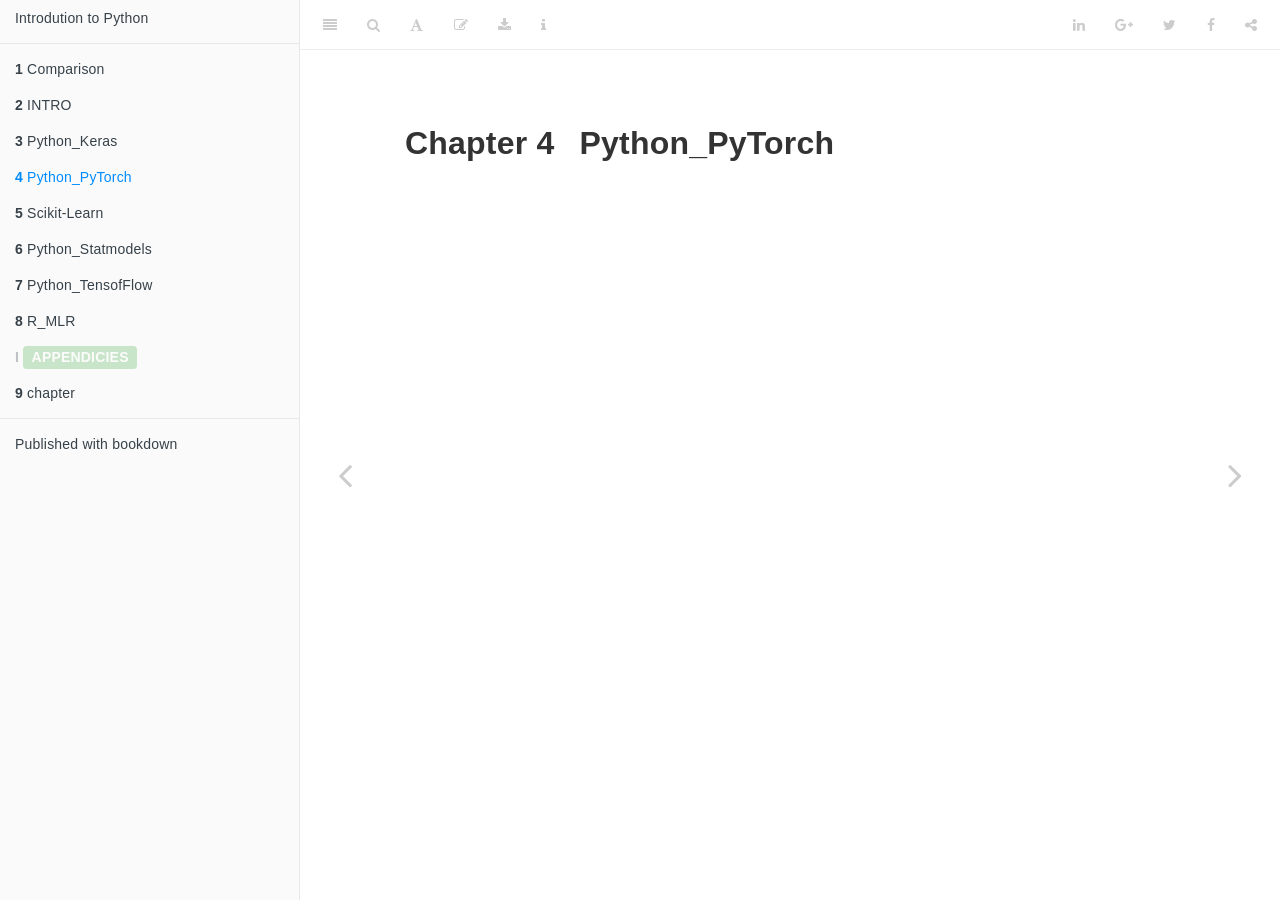
<file: docs/python-pytorch.html>
<!DOCTYPE html>
<html xmlns="http://www.w3.org/1999/xhtml" lang="" xml:lang="">
<head>

  <meta charset="utf-8" />
  <meta http-equiv="X-UA-Compatible" content="IE=edge" />
  <title>Chapter 4 Python_PyTorch | Manual Data Science Tools</title>
  <meta name="description" content="Chapter 4 Python_PyTorch | Manual Data Science Tools" />
  <meta name="generator" content="bookdown 0.11 and GitBook 2.6.7" />

  <meta property="og:title" content="Chapter 4 Python_PyTorch | Manual Data Science Tools" />
  <meta property="og:type" content="book" />
  
  
  
  

  <meta name="twitter:card" content="summary" />
  <meta name="twitter:title" content="Chapter 4 Python_PyTorch | Manual Data Science Tools" />
  
  
  

<meta name="author" content="Łukasz Muszyński" />


<meta name="date" content="2019-09-16" />

  <meta name="viewport" content="width=device-width, initial-scale=1" />
  <meta name="apple-mobile-web-app-capable" content="yes" />
  <meta name="apple-mobile-web-app-status-bar-style" content="black" />
  
  
<link rel="prev" href="python-keras.html">
<link rel="next" href="scikit-learn.html">
<script src="libs/jquery-2.2.3/jquery.min.js"></script>
<link href="libs/gitbook-2.6.7/css/style.css" rel="stylesheet" />
<link href="libs/gitbook-2.6.7/css/plugin-table.css" rel="stylesheet" />
<link href="libs/gitbook-2.6.7/css/plugin-bookdown.css" rel="stylesheet" />
<link href="libs/gitbook-2.6.7/css/plugin-highlight.css" rel="stylesheet" />
<link href="libs/gitbook-2.6.7/css/plugin-search.css" rel="stylesheet" />
<link href="libs/gitbook-2.6.7/css/plugin-fontsettings.css" rel="stylesheet" />









<style type="text/css">
a.sourceLine { display: inline-block; line-height: 1.25; }
a.sourceLine { pointer-events: none; color: inherit; text-decoration: inherit; }
a.sourceLine:empty { height: 1.2em; }
.sourceCode { overflow: visible; }
code.sourceCode { white-space: pre; position: relative; }
div.sourceCode { margin: 1em 0; }
pre.sourceCode { margin: 0; }
@media screen {
div.sourceCode { overflow: auto; }
}
@media print {
code.sourceCode { white-space: pre-wrap; }
a.sourceLine { text-indent: -1em; padding-left: 1em; }
}
pre.numberSource a.sourceLine
  { position: relative; left: -4em; }
pre.numberSource a.sourceLine::before
  { content: attr(title);
    position: relative; left: -1em; text-align: right; vertical-align: baseline;
    border: none; pointer-events: all; display: inline-block;
    -webkit-touch-callout: none; -webkit-user-select: none;
    -khtml-user-select: none; -moz-user-select: none;
    -ms-user-select: none; user-select: none;
    padding: 0 4px; width: 4em;
    color: #aaaaaa;
  }
pre.numberSource { margin-left: 3em; border-left: 1px solid #aaaaaa;  padding-left: 4px; }
div.sourceCode
  {  }
@media screen {
a.sourceLine::before { text-decoration: underline; }
}
code span.al { color: #ff0000; font-weight: bold; } /* Alert */
code span.an { color: #60a0b0; font-weight: bold; font-style: italic; } /* Annotation */
code span.at { color: #7d9029; } /* Attribute */
code span.bn { color: #40a070; } /* BaseN */
code span.bu { } /* BuiltIn */
code span.cf { color: #007020; font-weight: bold; } /* ControlFlow */
code span.ch { color: #4070a0; } /* Char */
code span.cn { color: #880000; } /* Constant */
code span.co { color: #60a0b0; font-style: italic; } /* Comment */
code span.cv { color: #60a0b0; font-weight: bold; font-style: italic; } /* CommentVar */
code span.do { color: #ba2121; font-style: italic; } /* Documentation */
code span.dt { color: #902000; } /* DataType */
code span.dv { color: #40a070; } /* DecVal */
code span.er { color: #ff0000; font-weight: bold; } /* Error */
code span.ex { } /* Extension */
code span.fl { color: #40a070; } /* Float */
code span.fu { color: #06287e; } /* Function */
code span.im { } /* Import */
code span.in { color: #60a0b0; font-weight: bold; font-style: italic; } /* Information */
code span.kw { color: #007020; font-weight: bold; } /* Keyword */
code span.op { color: #666666; } /* Operator */
code span.ot { color: #007020; } /* Other */
code span.pp { color: #bc7a00; } /* Preprocessor */
code span.sc { color: #4070a0; } /* SpecialChar */
code span.ss { color: #bb6688; } /* SpecialString */
code span.st { color: #4070a0; } /* String */
code span.va { color: #19177c; } /* Variable */
code span.vs { color: #4070a0; } /* VerbatimString */
code span.wa { color: #60a0b0; font-weight: bold; font-style: italic; } /* Warning */
</style>

<link rel="stylesheet" href="style.css" type="text/css" />
</head>

<body>



  <div class="book without-animation with-summary font-size-2 font-family-1" data-basepath=".">

    <div class="book-summary">
      <nav role="navigation">

<ul class="summary">
<li><a href="./">Introdution to Python</a></li>

<li class="divider"></li>
<li class="chapter" data-level="1" data-path="comparison.html"><a href="comparison.html"><i class="fa fa-check"></i><b>1</b> Comparison</a></li>
<li class="chapter" data-level="2" data-path="intro.html"><a href="intro.html"><i class="fa fa-check"></i><b>2</b> INTRO</a></li>
<li class="chapter" data-level="3" data-path="python-keras.html"><a href="python-keras.html"><i class="fa fa-check"></i><b>3</b> Python_Keras</a></li>
<li class="chapter" data-level="4" data-path="python-pytorch.html"><a href="python-pytorch.html"><i class="fa fa-check"></i><b>4</b> Python_PyTorch</a></li>
<li class="chapter" data-level="5" data-path="scikit-learn.html"><a href="scikit-learn.html"><i class="fa fa-check"></i><b>5</b> Scikit-Learn</a><ul>
<li class="chapter" data-level="5.1" data-path="scikit-learn.html"><a href="scikit-learn.html#problem-ze-zwracaniem-prawdopodobienstw-w-grid-search"><i class="fa fa-check"></i><b>5.1</b> Problem ze zwracaniem prawdopodobienstw w Grid Search:</a></li>
</ul></li>
<li class="chapter" data-level="6" data-path="python-statmodels.html"><a href="python-statmodels.html"><i class="fa fa-check"></i><b>6</b> Python_Statmodels</a></li>
<li class="chapter" data-level="7" data-path="python-tensofflow.html"><a href="python-tensofflow.html"><i class="fa fa-check"></i><b>7</b> Python_TensofFlow</a></li>
<li class="chapter" data-level="8" data-path="r-mlr.html"><a href="r-mlr.html"><i class="fa fa-check"></i><b>8</b> R_MLR</a></li>
<li class="part"><span><b>I <lfg>APPENDICIES</lfg></b></span></li>
<li class="chapter" data-level="9" data-path="chapter.html"><a href="chapter.html"><i class="fa fa-check"></i><b>9</b> chapter</a></li>
<li class="divider"></li>
<li><a href="https://github.com/rstudio/bookdown" target="blank">Published with bookdown</a></li>

</ul>

      </nav>
    </div>

    <div class="book-body">
      <div class="body-inner">
        <div class="book-header" role="navigation">
          <h1>
            <i class="fa fa-circle-o-notch fa-spin"></i><a href="./">Manual Data Science Tools</a>
          </h1>
        </div>

        <div class="page-wrapper" tabindex="-1" role="main">
          <div class="page-inner">

            <section class="normal" id="section-">
<div id="python_pytorch" class="section level1">
<h1><span class="header-section-number">Chapter 4</span> Python_PyTorch</h1>

</div>
            </section>

          </div>
        </div>
      </div>
<a href="python-keras.html" class="navigation navigation-prev " aria-label="Previous page"><i class="fa fa-angle-left"></i></a>
<a href="scikit-learn.html" class="navigation navigation-next " aria-label="Next page"><i class="fa fa-angle-right"></i></a>
    </div>
  </div>
<script src="libs/gitbook-2.6.7/js/app.min.js"></script>
<script src="libs/gitbook-2.6.7/js/lunr.js"></script>
<script src="libs/gitbook-2.6.7/js/plugin-search.js"></script>
<script src="libs/gitbook-2.6.7/js/plugin-sharing.js"></script>
<script src="libs/gitbook-2.6.7/js/plugin-fontsettings.js"></script>
<script src="libs/gitbook-2.6.7/js/plugin-bookdown.js"></script>
<script src="libs/gitbook-2.6.7/js/jquery.highlight.js"></script>
<script>
gitbook.require(["gitbook"], function(gitbook) {
gitbook.start({
"sharing": {
"github": false,
"facebook": true,
"twitter": true,
"google": true,
"linkedin": true,
"weibo": false,
"instapaper": false,
"vk": false,
"all": ["facebook", "google", "twitter", "linkedin", "weibo", "instapaper"],
"instapper": false
},
"fontsettings": {
"theme": "white",
"family": "sans",
"size": 2
},
"edit": {
"link": "https://github.com/rstudio/bookdown-demo/edit/master/Python_PyTorch.Rmd",
"text": "Edit"
},
"history": {
"link": null,
"text": null
},
"download": ["bookdown-Manual_R.pdf", "bookdown-Manual_R.epub"],
"toc": {
"collapse": "section",
"depth": 4
}
});
});
</script>

</body>

</html>
</file>
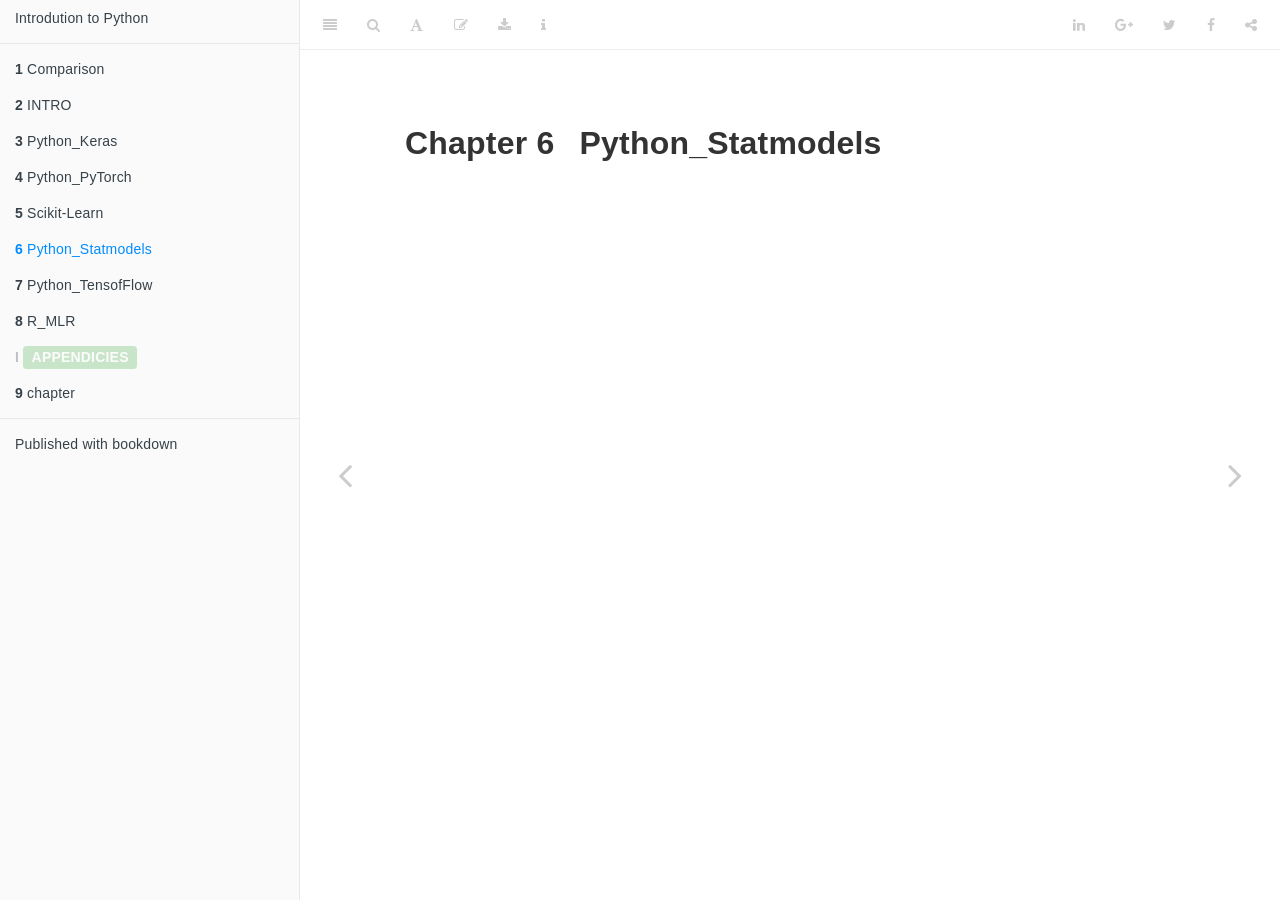
<file: docs/python-statmodels.html>
<!DOCTYPE html>
<html xmlns="http://www.w3.org/1999/xhtml" lang="" xml:lang="">
<head>

  <meta charset="utf-8" />
  <meta http-equiv="X-UA-Compatible" content="IE=edge" />
  <title>Chapter 6 Python_Statmodels | Manual Data Science Tools</title>
  <meta name="description" content="Chapter 6 Python_Statmodels | Manual Data Science Tools" />
  <meta name="generator" content="bookdown 0.11 and GitBook 2.6.7" />

  <meta property="og:title" content="Chapter 6 Python_Statmodels | Manual Data Science Tools" />
  <meta property="og:type" content="book" />
  
  
  
  

  <meta name="twitter:card" content="summary" />
  <meta name="twitter:title" content="Chapter 6 Python_Statmodels | Manual Data Science Tools" />
  
  
  

<meta name="author" content="Łukasz Muszyński" />


<meta name="date" content="2019-09-16" />

  <meta name="viewport" content="width=device-width, initial-scale=1" />
  <meta name="apple-mobile-web-app-capable" content="yes" />
  <meta name="apple-mobile-web-app-status-bar-style" content="black" />
  
  
<link rel="prev" href="scikit-learn.html">
<link rel="next" href="python-tensofflow.html">
<script src="libs/jquery-2.2.3/jquery.min.js"></script>
<link href="libs/gitbook-2.6.7/css/style.css" rel="stylesheet" />
<link href="libs/gitbook-2.6.7/css/plugin-table.css" rel="stylesheet" />
<link href="libs/gitbook-2.6.7/css/plugin-bookdown.css" rel="stylesheet" />
<link href="libs/gitbook-2.6.7/css/plugin-highlight.css" rel="stylesheet" />
<link href="libs/gitbook-2.6.7/css/plugin-search.css" rel="stylesheet" />
<link href="libs/gitbook-2.6.7/css/plugin-fontsettings.css" rel="stylesheet" />









<style type="text/css">
a.sourceLine { display: inline-block; line-height: 1.25; }
a.sourceLine { pointer-events: none; color: inherit; text-decoration: inherit; }
a.sourceLine:empty { height: 1.2em; }
.sourceCode { overflow: visible; }
code.sourceCode { white-space: pre; position: relative; }
div.sourceCode { margin: 1em 0; }
pre.sourceCode { margin: 0; }
@media screen {
div.sourceCode { overflow: auto; }
}
@media print {
code.sourceCode { white-space: pre-wrap; }
a.sourceLine { text-indent: -1em; padding-left: 1em; }
}
pre.numberSource a.sourceLine
  { position: relative; left: -4em; }
pre.numberSource a.sourceLine::before
  { content: attr(title);
    position: relative; left: -1em; text-align: right; vertical-align: baseline;
    border: none; pointer-events: all; display: inline-block;
    -webkit-touch-callout: none; -webkit-user-select: none;
    -khtml-user-select: none; -moz-user-select: none;
    -ms-user-select: none; user-select: none;
    padding: 0 4px; width: 4em;
    color: #aaaaaa;
  }
pre.numberSource { margin-left: 3em; border-left: 1px solid #aaaaaa;  padding-left: 4px; }
div.sourceCode
  {  }
@media screen {
a.sourceLine::before { text-decoration: underline; }
}
code span.al { color: #ff0000; font-weight: bold; } /* Alert */
code span.an { color: #60a0b0; font-weight: bold; font-style: italic; } /* Annotation */
code span.at { color: #7d9029; } /* Attribute */
code span.bn { color: #40a070; } /* BaseN */
code span.bu { } /* BuiltIn */
code span.cf { color: #007020; font-weight: bold; } /* ControlFlow */
code span.ch { color: #4070a0; } /* Char */
code span.cn { color: #880000; } /* Constant */
code span.co { color: #60a0b0; font-style: italic; } /* Comment */
code span.cv { color: #60a0b0; font-weight: bold; font-style: italic; } /* CommentVar */
code span.do { color: #ba2121; font-style: italic; } /* Documentation */
code span.dt { color: #902000; } /* DataType */
code span.dv { color: #40a070; } /* DecVal */
code span.er { color: #ff0000; font-weight: bold; } /* Error */
code span.ex { } /* Extension */
code span.fl { color: #40a070; } /* Float */
code span.fu { color: #06287e; } /* Function */
code span.im { } /* Import */
code span.in { color: #60a0b0; font-weight: bold; font-style: italic; } /* Information */
code span.kw { color: #007020; font-weight: bold; } /* Keyword */
code span.op { color: #666666; } /* Operator */
code span.ot { color: #007020; } /* Other */
code span.pp { color: #bc7a00; } /* Preprocessor */
code span.sc { color: #4070a0; } /* SpecialChar */
code span.ss { color: #bb6688; } /* SpecialString */
code span.st { color: #4070a0; } /* String */
code span.va { color: #19177c; } /* Variable */
code span.vs { color: #4070a0; } /* VerbatimString */
code span.wa { color: #60a0b0; font-weight: bold; font-style: italic; } /* Warning */
</style>

<link rel="stylesheet" href="style.css" type="text/css" />
</head>

<body>



  <div class="book without-animation with-summary font-size-2 font-family-1" data-basepath=".">

    <div class="book-summary">
      <nav role="navigation">

<ul class="summary">
<li><a href="./">Introdution to Python</a></li>

<li class="divider"></li>
<li class="chapter" data-level="1" data-path="comparison.html"><a href="comparison.html"><i class="fa fa-check"></i><b>1</b> Comparison</a></li>
<li class="chapter" data-level="2" data-path="intro.html"><a href="intro.html"><i class="fa fa-check"></i><b>2</b> INTRO</a></li>
<li class="chapter" data-level="3" data-path="python-keras.html"><a href="python-keras.html"><i class="fa fa-check"></i><b>3</b> Python_Keras</a></li>
<li class="chapter" data-level="4" data-path="python-pytorch.html"><a href="python-pytorch.html"><i class="fa fa-check"></i><b>4</b> Python_PyTorch</a></li>
<li class="chapter" data-level="5" data-path="scikit-learn.html"><a href="scikit-learn.html"><i class="fa fa-check"></i><b>5</b> Scikit-Learn</a><ul>
<li class="chapter" data-level="5.1" data-path="scikit-learn.html"><a href="scikit-learn.html#problem-ze-zwracaniem-prawdopodobienstw-w-grid-search"><i class="fa fa-check"></i><b>5.1</b> Problem ze zwracaniem prawdopodobienstw w Grid Search:</a></li>
</ul></li>
<li class="chapter" data-level="6" data-path="python-statmodels.html"><a href="python-statmodels.html"><i class="fa fa-check"></i><b>6</b> Python_Statmodels</a></li>
<li class="chapter" data-level="7" data-path="python-tensofflow.html"><a href="python-tensofflow.html"><i class="fa fa-check"></i><b>7</b> Python_TensofFlow</a></li>
<li class="chapter" data-level="8" data-path="r-mlr.html"><a href="r-mlr.html"><i class="fa fa-check"></i><b>8</b> R_MLR</a></li>
<li class="part"><span><b>I <lfg>APPENDICIES</lfg></b></span></li>
<li class="chapter" data-level="9" data-path="chapter.html"><a href="chapter.html"><i class="fa fa-check"></i><b>9</b> chapter</a></li>
<li class="divider"></li>
<li><a href="https://github.com/rstudio/bookdown" target="blank">Published with bookdown</a></li>

</ul>

      </nav>
    </div>

    <div class="book-body">
      <div class="body-inner">
        <div class="book-header" role="navigation">
          <h1>
            <i class="fa fa-circle-o-notch fa-spin"></i><a href="./">Manual Data Science Tools</a>
          </h1>
        </div>

        <div class="page-wrapper" tabindex="-1" role="main">
          <div class="page-inner">

            <section class="normal" id="section-">
<div id="python_statmodels" class="section level1">
<h1><span class="header-section-number">Chapter 6</span> Python_Statmodels</h1>

</div>
            </section>

          </div>
        </div>
      </div>
<a href="scikit-learn.html" class="navigation navigation-prev " aria-label="Previous page"><i class="fa fa-angle-left"></i></a>
<a href="python-tensofflow.html" class="navigation navigation-next " aria-label="Next page"><i class="fa fa-angle-right"></i></a>
    </div>
  </div>
<script src="libs/gitbook-2.6.7/js/app.min.js"></script>
<script src="libs/gitbook-2.6.7/js/lunr.js"></script>
<script src="libs/gitbook-2.6.7/js/plugin-search.js"></script>
<script src="libs/gitbook-2.6.7/js/plugin-sharing.js"></script>
<script src="libs/gitbook-2.6.7/js/plugin-fontsettings.js"></script>
<script src="libs/gitbook-2.6.7/js/plugin-bookdown.js"></script>
<script src="libs/gitbook-2.6.7/js/jquery.highlight.js"></script>
<script>
gitbook.require(["gitbook"], function(gitbook) {
gitbook.start({
"sharing": {
"github": false,
"facebook": true,
"twitter": true,
"google": true,
"linkedin": true,
"weibo": false,
"instapaper": false,
"vk": false,
"all": ["facebook", "google", "twitter", "linkedin", "weibo", "instapaper"],
"instapper": false
},
"fontsettings": {
"theme": "white",
"family": "sans",
"size": 2
},
"edit": {
"link": "https://github.com/rstudio/bookdown-demo/edit/master/Python_statmodels.Rmd",
"text": "Edit"
},
"history": {
"link": null,
"text": null
},
"download": ["bookdown-Manual_R.pdf", "bookdown-Manual_R.epub"],
"toc": {
"collapse": "section",
"depth": 4
}
});
});
</script>

</body>

</html>
</file>
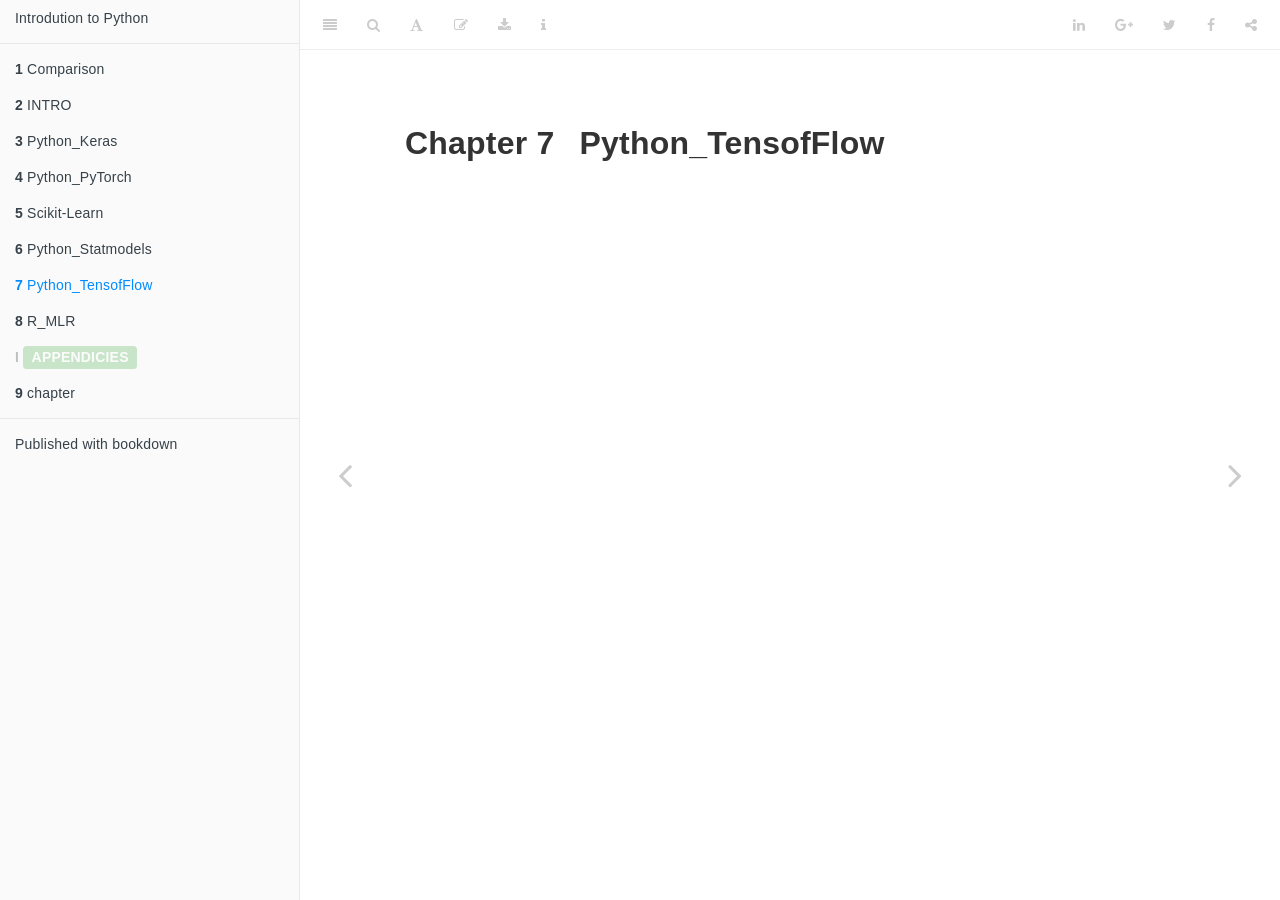
<file: docs/python-tensofflow.html>
<!DOCTYPE html>
<html xmlns="http://www.w3.org/1999/xhtml" lang="" xml:lang="">
<head>

  <meta charset="utf-8" />
  <meta http-equiv="X-UA-Compatible" content="IE=edge" />
  <title>Chapter 7 Python_TensofFlow | Manual Data Science Tools</title>
  <meta name="description" content="Chapter 7 Python_TensofFlow | Manual Data Science Tools" />
  <meta name="generator" content="bookdown 0.11 and GitBook 2.6.7" />

  <meta property="og:title" content="Chapter 7 Python_TensofFlow | Manual Data Science Tools" />
  <meta property="og:type" content="book" />
  
  
  
  

  <meta name="twitter:card" content="summary" />
  <meta name="twitter:title" content="Chapter 7 Python_TensofFlow | Manual Data Science Tools" />
  
  
  

<meta name="author" content="Łukasz Muszyński" />


<meta name="date" content="2019-09-16" />

  <meta name="viewport" content="width=device-width, initial-scale=1" />
  <meta name="apple-mobile-web-app-capable" content="yes" />
  <meta name="apple-mobile-web-app-status-bar-style" content="black" />
  
  
<link rel="prev" href="python-statmodels.html">
<link rel="next" href="r-mlr.html">
<script src="libs/jquery-2.2.3/jquery.min.js"></script>
<link href="libs/gitbook-2.6.7/css/style.css" rel="stylesheet" />
<link href="libs/gitbook-2.6.7/css/plugin-table.css" rel="stylesheet" />
<link href="libs/gitbook-2.6.7/css/plugin-bookdown.css" rel="stylesheet" />
<link href="libs/gitbook-2.6.7/css/plugin-highlight.css" rel="stylesheet" />
<link href="libs/gitbook-2.6.7/css/plugin-search.css" rel="stylesheet" />
<link href="libs/gitbook-2.6.7/css/plugin-fontsettings.css" rel="stylesheet" />









<style type="text/css">
a.sourceLine { display: inline-block; line-height: 1.25; }
a.sourceLine { pointer-events: none; color: inherit; text-decoration: inherit; }
a.sourceLine:empty { height: 1.2em; }
.sourceCode { overflow: visible; }
code.sourceCode { white-space: pre; position: relative; }
div.sourceCode { margin: 1em 0; }
pre.sourceCode { margin: 0; }
@media screen {
div.sourceCode { overflow: auto; }
}
@media print {
code.sourceCode { white-space: pre-wrap; }
a.sourceLine { text-indent: -1em; padding-left: 1em; }
}
pre.numberSource a.sourceLine
  { position: relative; left: -4em; }
pre.numberSource a.sourceLine::before
  { content: attr(title);
    position: relative; left: -1em; text-align: right; vertical-align: baseline;
    border: none; pointer-events: all; display: inline-block;
    -webkit-touch-callout: none; -webkit-user-select: none;
    -khtml-user-select: none; -moz-user-select: none;
    -ms-user-select: none; user-select: none;
    padding: 0 4px; width: 4em;
    color: #aaaaaa;
  }
pre.numberSource { margin-left: 3em; border-left: 1px solid #aaaaaa;  padding-left: 4px; }
div.sourceCode
  {  }
@media screen {
a.sourceLine::before { text-decoration: underline; }
}
code span.al { color: #ff0000; font-weight: bold; } /* Alert */
code span.an { color: #60a0b0; font-weight: bold; font-style: italic; } /* Annotation */
code span.at { color: #7d9029; } /* Attribute */
code span.bn { color: #40a070; } /* BaseN */
code span.bu { } /* BuiltIn */
code span.cf { color: #007020; font-weight: bold; } /* ControlFlow */
code span.ch { color: #4070a0; } /* Char */
code span.cn { color: #880000; } /* Constant */
code span.co { color: #60a0b0; font-style: italic; } /* Comment */
code span.cv { color: #60a0b0; font-weight: bold; font-style: italic; } /* CommentVar */
code span.do { color: #ba2121; font-style: italic; } /* Documentation */
code span.dt { color: #902000; } /* DataType */
code span.dv { color: #40a070; } /* DecVal */
code span.er { color: #ff0000; font-weight: bold; } /* Error */
code span.ex { } /* Extension */
code span.fl { color: #40a070; } /* Float */
code span.fu { color: #06287e; } /* Function */
code span.im { } /* Import */
code span.in { color: #60a0b0; font-weight: bold; font-style: italic; } /* Information */
code span.kw { color: #007020; font-weight: bold; } /* Keyword */
code span.op { color: #666666; } /* Operator */
code span.ot { color: #007020; } /* Other */
code span.pp { color: #bc7a00; } /* Preprocessor */
code span.sc { color: #4070a0; } /* SpecialChar */
code span.ss { color: #bb6688; } /* SpecialString */
code span.st { color: #4070a0; } /* String */
code span.va { color: #19177c; } /* Variable */
code span.vs { color: #4070a0; } /* VerbatimString */
code span.wa { color: #60a0b0; font-weight: bold; font-style: italic; } /* Warning */
</style>

<link rel="stylesheet" href="style.css" type="text/css" />
</head>

<body>



  <div class="book without-animation with-summary font-size-2 font-family-1" data-basepath=".">

    <div class="book-summary">
      <nav role="navigation">

<ul class="summary">
<li><a href="./">Introdution to Python</a></li>

<li class="divider"></li>
<li class="chapter" data-level="1" data-path="comparison.html"><a href="comparison.html"><i class="fa fa-check"></i><b>1</b> Comparison</a></li>
<li class="chapter" data-level="2" data-path="intro.html"><a href="intro.html"><i class="fa fa-check"></i><b>2</b> INTRO</a></li>
<li class="chapter" data-level="3" data-path="python-keras.html"><a href="python-keras.html"><i class="fa fa-check"></i><b>3</b> Python_Keras</a></li>
<li class="chapter" data-level="4" data-path="python-pytorch.html"><a href="python-pytorch.html"><i class="fa fa-check"></i><b>4</b> Python_PyTorch</a></li>
<li class="chapter" data-level="5" data-path="scikit-learn.html"><a href="scikit-learn.html"><i class="fa fa-check"></i><b>5</b> Scikit-Learn</a><ul>
<li class="chapter" data-level="5.1" data-path="scikit-learn.html"><a href="scikit-learn.html#problem-ze-zwracaniem-prawdopodobienstw-w-grid-search"><i class="fa fa-check"></i><b>5.1</b> Problem ze zwracaniem prawdopodobienstw w Grid Search:</a></li>
</ul></li>
<li class="chapter" data-level="6" data-path="python-statmodels.html"><a href="python-statmodels.html"><i class="fa fa-check"></i><b>6</b> Python_Statmodels</a></li>
<li class="chapter" data-level="7" data-path="python-tensofflow.html"><a href="python-tensofflow.html"><i class="fa fa-check"></i><b>7</b> Python_TensofFlow</a></li>
<li class="chapter" data-level="8" data-path="r-mlr.html"><a href="r-mlr.html"><i class="fa fa-check"></i><b>8</b> R_MLR</a></li>
<li class="part"><span><b>I <lfg>APPENDICIES</lfg></b></span></li>
<li class="chapter" data-level="9" data-path="chapter.html"><a href="chapter.html"><i class="fa fa-check"></i><b>9</b> chapter</a></li>
<li class="divider"></li>
<li><a href="https://github.com/rstudio/bookdown" target="blank">Published with bookdown</a></li>

</ul>

      </nav>
    </div>

    <div class="book-body">
      <div class="body-inner">
        <div class="book-header" role="navigation">
          <h1>
            <i class="fa fa-circle-o-notch fa-spin"></i><a href="./">Manual Data Science Tools</a>
          </h1>
        </div>

        <div class="page-wrapper" tabindex="-1" role="main">
          <div class="page-inner">

            <section class="normal" id="section-">
<div id="python_tensofflow" class="section level1">
<h1><span class="header-section-number">Chapter 7</span> Python_TensofFlow</h1>

</div>
            </section>

          </div>
        </div>
      </div>
<a href="python-statmodels.html" class="navigation navigation-prev " aria-label="Previous page"><i class="fa fa-angle-left"></i></a>
<a href="r-mlr.html" class="navigation navigation-next " aria-label="Next page"><i class="fa fa-angle-right"></i></a>
    </div>
  </div>
<script src="libs/gitbook-2.6.7/js/app.min.js"></script>
<script src="libs/gitbook-2.6.7/js/lunr.js"></script>
<script src="libs/gitbook-2.6.7/js/plugin-search.js"></script>
<script src="libs/gitbook-2.6.7/js/plugin-sharing.js"></script>
<script src="libs/gitbook-2.6.7/js/plugin-fontsettings.js"></script>
<script src="libs/gitbook-2.6.7/js/plugin-bookdown.js"></script>
<script src="libs/gitbook-2.6.7/js/jquery.highlight.js"></script>
<script>
gitbook.require(["gitbook"], function(gitbook) {
gitbook.start({
"sharing": {
"github": false,
"facebook": true,
"twitter": true,
"google": true,
"linkedin": true,
"weibo": false,
"instapaper": false,
"vk": false,
"all": ["facebook", "google", "twitter", "linkedin", "weibo", "instapaper"],
"instapper": false
},
"fontsettings": {
"theme": "white",
"family": "sans",
"size": 2
},
"edit": {
"link": "https://github.com/rstudio/bookdown-demo/edit/master/Python_TensofFlow.Rmd",
"text": "Edit"
},
"history": {
"link": null,
"text": null
},
"download": ["bookdown-Manual_R.pdf", "bookdown-Manual_R.epub"],
"toc": {
"collapse": "section",
"depth": 4
}
});
});
</script>

</body>

</html>
</file>
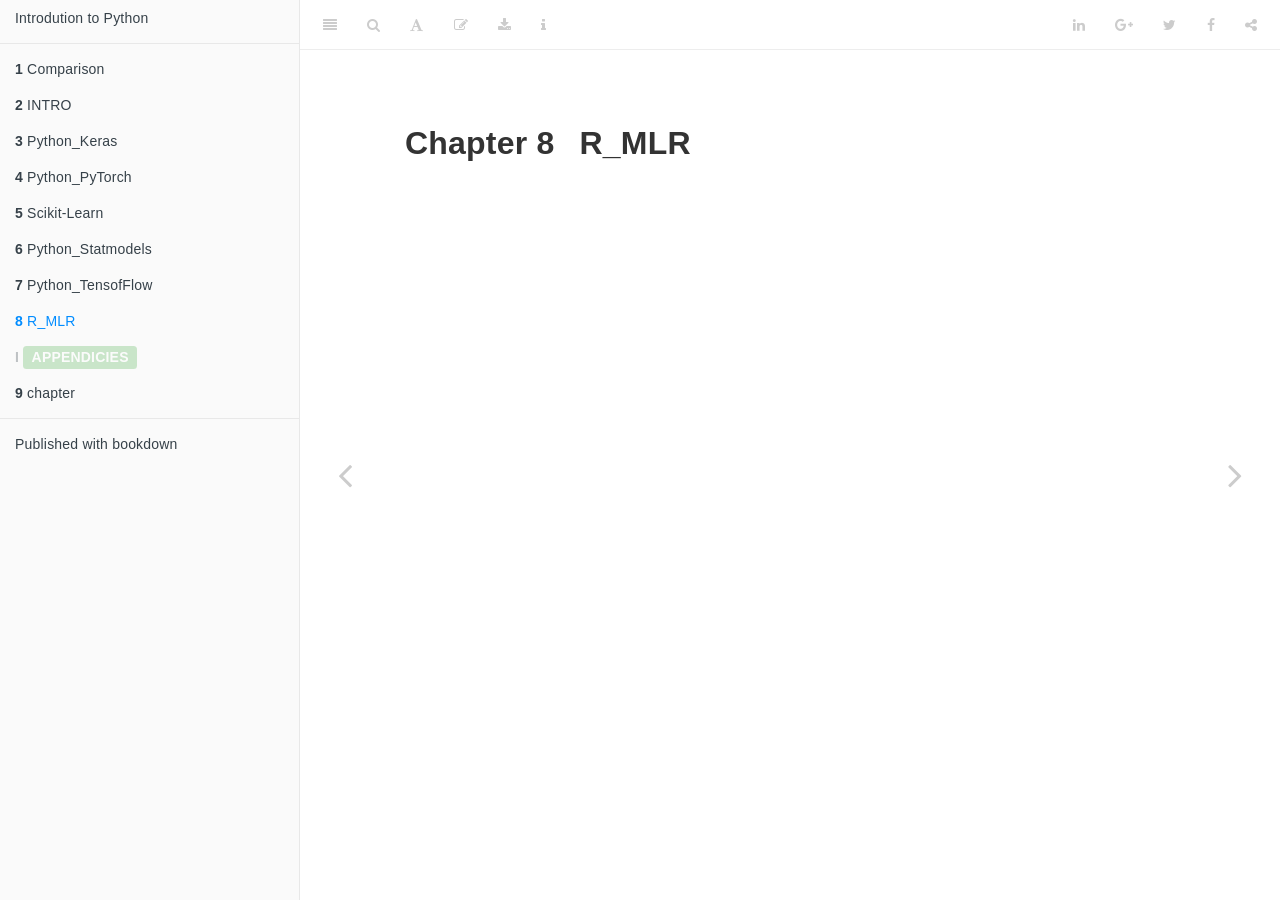
<file: docs/r-mlr.html>
<!DOCTYPE html>
<html xmlns="http://www.w3.org/1999/xhtml" lang="" xml:lang="">
<head>

  <meta charset="utf-8" />
  <meta http-equiv="X-UA-Compatible" content="IE=edge" />
  <title>Chapter 8 R_MLR | Manual Data Science Tools</title>
  <meta name="description" content="Chapter 8 R_MLR | Manual Data Science Tools" />
  <meta name="generator" content="bookdown 0.11 and GitBook 2.6.7" />

  <meta property="og:title" content="Chapter 8 R_MLR | Manual Data Science Tools" />
  <meta property="og:type" content="book" />
  
  
  
  

  <meta name="twitter:card" content="summary" />
  <meta name="twitter:title" content="Chapter 8 R_MLR | Manual Data Science Tools" />
  
  
  

<meta name="author" content="Łukasz Muszyński" />


<meta name="date" content="2019-09-16" />

  <meta name="viewport" content="width=device-width, initial-scale=1" />
  <meta name="apple-mobile-web-app-capable" content="yes" />
  <meta name="apple-mobile-web-app-status-bar-style" content="black" />
  
  
<link rel="prev" href="python-tensofflow.html">
<link rel="next" href="chapter.html">
<script src="libs/jquery-2.2.3/jquery.min.js"></script>
<link href="libs/gitbook-2.6.7/css/style.css" rel="stylesheet" />
<link href="libs/gitbook-2.6.7/css/plugin-table.css" rel="stylesheet" />
<link href="libs/gitbook-2.6.7/css/plugin-bookdown.css" rel="stylesheet" />
<link href="libs/gitbook-2.6.7/css/plugin-highlight.css" rel="stylesheet" />
<link href="libs/gitbook-2.6.7/css/plugin-search.css" rel="stylesheet" />
<link href="libs/gitbook-2.6.7/css/plugin-fontsettings.css" rel="stylesheet" />









<style type="text/css">
a.sourceLine { display: inline-block; line-height: 1.25; }
a.sourceLine { pointer-events: none; color: inherit; text-decoration: inherit; }
a.sourceLine:empty { height: 1.2em; }
.sourceCode { overflow: visible; }
code.sourceCode { white-space: pre; position: relative; }
div.sourceCode { margin: 1em 0; }
pre.sourceCode { margin: 0; }
@media screen {
div.sourceCode { overflow: auto; }
}
@media print {
code.sourceCode { white-space: pre-wrap; }
a.sourceLine { text-indent: -1em; padding-left: 1em; }
}
pre.numberSource a.sourceLine
  { position: relative; left: -4em; }
pre.numberSource a.sourceLine::before
  { content: attr(title);
    position: relative; left: -1em; text-align: right; vertical-align: baseline;
    border: none; pointer-events: all; display: inline-block;
    -webkit-touch-callout: none; -webkit-user-select: none;
    -khtml-user-select: none; -moz-user-select: none;
    -ms-user-select: none; user-select: none;
    padding: 0 4px; width: 4em;
    color: #aaaaaa;
  }
pre.numberSource { margin-left: 3em; border-left: 1px solid #aaaaaa;  padding-left: 4px; }
div.sourceCode
  {  }
@media screen {
a.sourceLine::before { text-decoration: underline; }
}
code span.al { color: #ff0000; font-weight: bold; } /* Alert */
code span.an { color: #60a0b0; font-weight: bold; font-style: italic; } /* Annotation */
code span.at { color: #7d9029; } /* Attribute */
code span.bn { color: #40a070; } /* BaseN */
code span.bu { } /* BuiltIn */
code span.cf { color: #007020; font-weight: bold; } /* ControlFlow */
code span.ch { color: #4070a0; } /* Char */
code span.cn { color: #880000; } /* Constant */
code span.co { color: #60a0b0; font-style: italic; } /* Comment */
code span.cv { color: #60a0b0; font-weight: bold; font-style: italic; } /* CommentVar */
code span.do { color: #ba2121; font-style: italic; } /* Documentation */
code span.dt { color: #902000; } /* DataType */
code span.dv { color: #40a070; } /* DecVal */
code span.er { color: #ff0000; font-weight: bold; } /* Error */
code span.ex { } /* Extension */
code span.fl { color: #40a070; } /* Float */
code span.fu { color: #06287e; } /* Function */
code span.im { } /* Import */
code span.in { color: #60a0b0; font-weight: bold; font-style: italic; } /* Information */
code span.kw { color: #007020; font-weight: bold; } /* Keyword */
code span.op { color: #666666; } /* Operator */
code span.ot { color: #007020; } /* Other */
code span.pp { color: #bc7a00; } /* Preprocessor */
code span.sc { color: #4070a0; } /* SpecialChar */
code span.ss { color: #bb6688; } /* SpecialString */
code span.st { color: #4070a0; } /* String */
code span.va { color: #19177c; } /* Variable */
code span.vs { color: #4070a0; } /* VerbatimString */
code span.wa { color: #60a0b0; font-weight: bold; font-style: italic; } /* Warning */
</style>

<link rel="stylesheet" href="style.css" type="text/css" />
</head>

<body>



  <div class="book without-animation with-summary font-size-2 font-family-1" data-basepath=".">

    <div class="book-summary">
      <nav role="navigation">

<ul class="summary">
<li><a href="./">Introdution to Python</a></li>

<li class="divider"></li>
<li class="chapter" data-level="1" data-path="comparison.html"><a href="comparison.html"><i class="fa fa-check"></i><b>1</b> Comparison</a></li>
<li class="chapter" data-level="2" data-path="intro.html"><a href="intro.html"><i class="fa fa-check"></i><b>2</b> INTRO</a></li>
<li class="chapter" data-level="3" data-path="python-keras.html"><a href="python-keras.html"><i class="fa fa-check"></i><b>3</b> Python_Keras</a></li>
<li class="chapter" data-level="4" data-path="python-pytorch.html"><a href="python-pytorch.html"><i class="fa fa-check"></i><b>4</b> Python_PyTorch</a></li>
<li class="chapter" data-level="5" data-path="scikit-learn.html"><a href="scikit-learn.html"><i class="fa fa-check"></i><b>5</b> Scikit-Learn</a><ul>
<li class="chapter" data-level="5.1" data-path="scikit-learn.html"><a href="scikit-learn.html#problem-ze-zwracaniem-prawdopodobienstw-w-grid-search"><i class="fa fa-check"></i><b>5.1</b> Problem ze zwracaniem prawdopodobienstw w Grid Search:</a></li>
</ul></li>
<li class="chapter" data-level="6" data-path="python-statmodels.html"><a href="python-statmodels.html"><i class="fa fa-check"></i><b>6</b> Python_Statmodels</a></li>
<li class="chapter" data-level="7" data-path="python-tensofflow.html"><a href="python-tensofflow.html"><i class="fa fa-check"></i><b>7</b> Python_TensofFlow</a></li>
<li class="chapter" data-level="8" data-path="r-mlr.html"><a href="r-mlr.html"><i class="fa fa-check"></i><b>8</b> R_MLR</a></li>
<li class="part"><span><b>I <lfg>APPENDICIES</lfg></b></span></li>
<li class="chapter" data-level="9" data-path="chapter.html"><a href="chapter.html"><i class="fa fa-check"></i><b>9</b> chapter</a></li>
<li class="divider"></li>
<li><a href="https://github.com/rstudio/bookdown" target="blank">Published with bookdown</a></li>

</ul>

      </nav>
    </div>

    <div class="book-body">
      <div class="body-inner">
        <div class="book-header" role="navigation">
          <h1>
            <i class="fa fa-circle-o-notch fa-spin"></i><a href="./">Manual Data Science Tools</a>
          </h1>
        </div>

        <div class="page-wrapper" tabindex="-1" role="main">
          <div class="page-inner">

            <section class="normal" id="section-">
<div id="r_mlr" class="section level1">
<h1><span class="header-section-number">Chapter 8</span> R_MLR</h1>

</div>



            </section>

          </div>
        </div>
      </div>
<a href="python-tensofflow.html" class="navigation navigation-prev " aria-label="Previous page"><i class="fa fa-angle-left"></i></a>
<a href="chapter.html" class="navigation navigation-next " aria-label="Next page"><i class="fa fa-angle-right"></i></a>
    </div>
  </div>
<script src="libs/gitbook-2.6.7/js/app.min.js"></script>
<script src="libs/gitbook-2.6.7/js/lunr.js"></script>
<script src="libs/gitbook-2.6.7/js/plugin-search.js"></script>
<script src="libs/gitbook-2.6.7/js/plugin-sharing.js"></script>
<script src="libs/gitbook-2.6.7/js/plugin-fontsettings.js"></script>
<script src="libs/gitbook-2.6.7/js/plugin-bookdown.js"></script>
<script src="libs/gitbook-2.6.7/js/jquery.highlight.js"></script>
<script>
gitbook.require(["gitbook"], function(gitbook) {
gitbook.start({
"sharing": {
"github": false,
"facebook": true,
"twitter": true,
"google": true,
"linkedin": true,
"weibo": false,
"instapaper": false,
"vk": false,
"all": ["facebook", "google", "twitter", "linkedin", "weibo", "instapaper"],
"instapper": false
},
"fontsettings": {
"theme": "white",
"family": "sans",
"size": 2
},
"edit": {
"link": "https://github.com/rstudio/bookdown-demo/edit/master/R_mlr.Rmd",
"text": "Edit"
},
"history": {
"link": null,
"text": null
},
"download": ["bookdown-Manual_R.pdf", "bookdown-Manual_R.epub"],
"toc": {
"collapse": "section",
"depth": 4
}
});
});
</script>

</body>

</html>
</file>
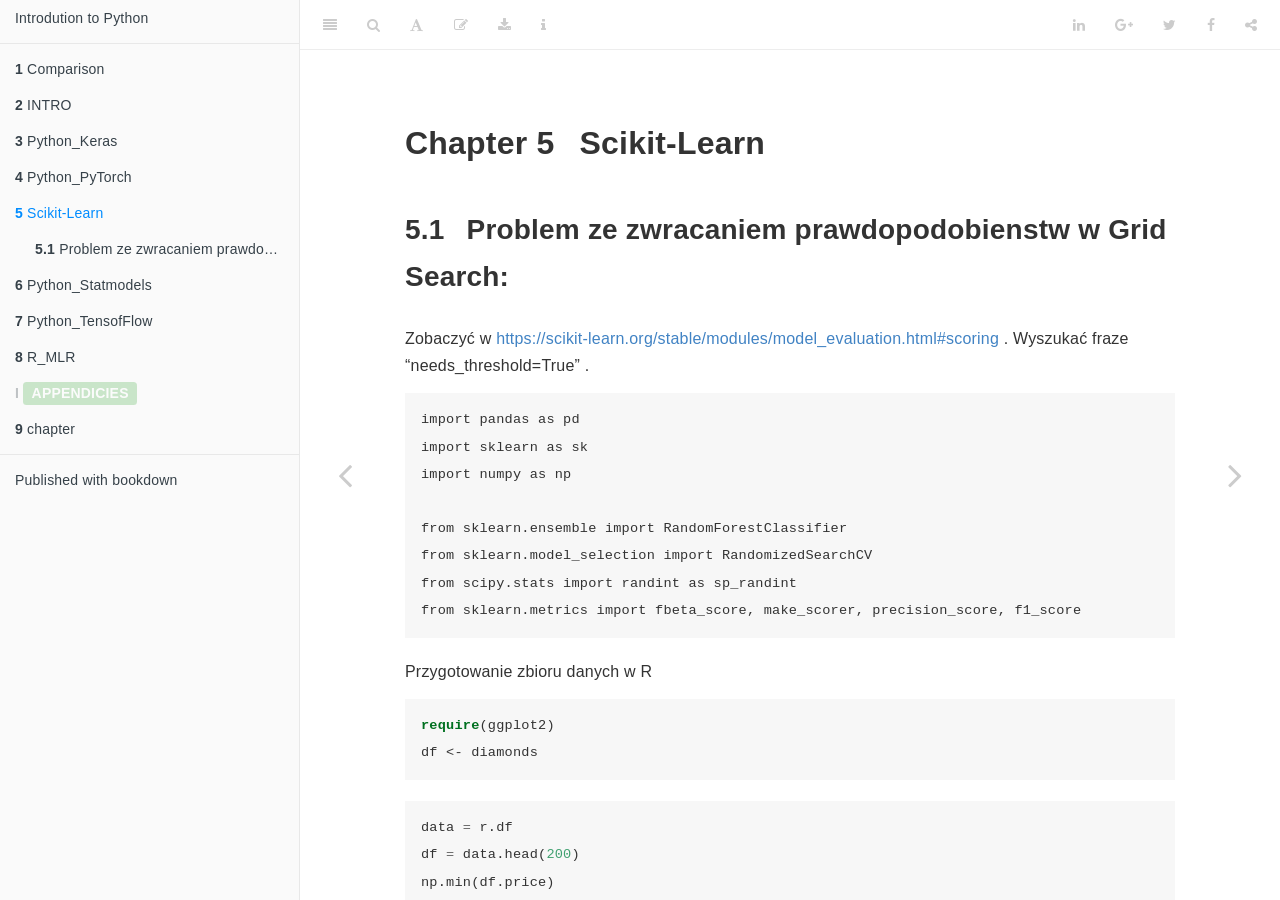
<file: docs/scikit-learn.html>
<!DOCTYPE html>
<html xmlns="http://www.w3.org/1999/xhtml" lang="" xml:lang="">
<head>

  <meta charset="utf-8" />
  <meta http-equiv="X-UA-Compatible" content="IE=edge" />
  <title>Chapter 5 Scikit-Learn | Manual Data Science Tools</title>
  <meta name="description" content="Chapter 5 Scikit-Learn | Manual Data Science Tools" />
  <meta name="generator" content="bookdown 0.11 and GitBook 2.6.7" />

  <meta property="og:title" content="Chapter 5 Scikit-Learn | Manual Data Science Tools" />
  <meta property="og:type" content="book" />
  
  
  
  

  <meta name="twitter:card" content="summary" />
  <meta name="twitter:title" content="Chapter 5 Scikit-Learn | Manual Data Science Tools" />
  
  
  

<meta name="author" content="Łukasz Muszyński" />


<meta name="date" content="2019-09-16" />

  <meta name="viewport" content="width=device-width, initial-scale=1" />
  <meta name="apple-mobile-web-app-capable" content="yes" />
  <meta name="apple-mobile-web-app-status-bar-style" content="black" />
  
  
<link rel="prev" href="python-pytorch.html">
<link rel="next" href="python-statmodels.html">
<script src="libs/jquery-2.2.3/jquery.min.js"></script>
<link href="libs/gitbook-2.6.7/css/style.css" rel="stylesheet" />
<link href="libs/gitbook-2.6.7/css/plugin-table.css" rel="stylesheet" />
<link href="libs/gitbook-2.6.7/css/plugin-bookdown.css" rel="stylesheet" />
<link href="libs/gitbook-2.6.7/css/plugin-highlight.css" rel="stylesheet" />
<link href="libs/gitbook-2.6.7/css/plugin-search.css" rel="stylesheet" />
<link href="libs/gitbook-2.6.7/css/plugin-fontsettings.css" rel="stylesheet" />









<style type="text/css">
a.sourceLine { display: inline-block; line-height: 1.25; }
a.sourceLine { pointer-events: none; color: inherit; text-decoration: inherit; }
a.sourceLine:empty { height: 1.2em; }
.sourceCode { overflow: visible; }
code.sourceCode { white-space: pre; position: relative; }
div.sourceCode { margin: 1em 0; }
pre.sourceCode { margin: 0; }
@media screen {
div.sourceCode { overflow: auto; }
}
@media print {
code.sourceCode { white-space: pre-wrap; }
a.sourceLine { text-indent: -1em; padding-left: 1em; }
}
pre.numberSource a.sourceLine
  { position: relative; left: -4em; }
pre.numberSource a.sourceLine::before
  { content: attr(title);
    position: relative; left: -1em; text-align: right; vertical-align: baseline;
    border: none; pointer-events: all; display: inline-block;
    -webkit-touch-callout: none; -webkit-user-select: none;
    -khtml-user-select: none; -moz-user-select: none;
    -ms-user-select: none; user-select: none;
    padding: 0 4px; width: 4em;
    color: #aaaaaa;
  }
pre.numberSource { margin-left: 3em; border-left: 1px solid #aaaaaa;  padding-left: 4px; }
div.sourceCode
  {  }
@media screen {
a.sourceLine::before { text-decoration: underline; }
}
code span.al { color: #ff0000; font-weight: bold; } /* Alert */
code span.an { color: #60a0b0; font-weight: bold; font-style: italic; } /* Annotation */
code span.at { color: #7d9029; } /* Attribute */
code span.bn { color: #40a070; } /* BaseN */
code span.bu { } /* BuiltIn */
code span.cf { color: #007020; font-weight: bold; } /* ControlFlow */
code span.ch { color: #4070a0; } /* Char */
code span.cn { color: #880000; } /* Constant */
code span.co { color: #60a0b0; font-style: italic; } /* Comment */
code span.cv { color: #60a0b0; font-weight: bold; font-style: italic; } /* CommentVar */
code span.do { color: #ba2121; font-style: italic; } /* Documentation */
code span.dt { color: #902000; } /* DataType */
code span.dv { color: #40a070; } /* DecVal */
code span.er { color: #ff0000; font-weight: bold; } /* Error */
code span.ex { } /* Extension */
code span.fl { color: #40a070; } /* Float */
code span.fu { color: #06287e; } /* Function */
code span.im { } /* Import */
code span.in { color: #60a0b0; font-weight: bold; font-style: italic; } /* Information */
code span.kw { color: #007020; font-weight: bold; } /* Keyword */
code span.op { color: #666666; } /* Operator */
code span.ot { color: #007020; } /* Other */
code span.pp { color: #bc7a00; } /* Preprocessor */
code span.sc { color: #4070a0; } /* SpecialChar */
code span.ss { color: #bb6688; } /* SpecialString */
code span.st { color: #4070a0; } /* String */
code span.va { color: #19177c; } /* Variable */
code span.vs { color: #4070a0; } /* VerbatimString */
code span.wa { color: #60a0b0; font-weight: bold; font-style: italic; } /* Warning */
</style>

<link rel="stylesheet" href="style.css" type="text/css" />
</head>

<body>



  <div class="book without-animation with-summary font-size-2 font-family-1" data-basepath=".">

    <div class="book-summary">
      <nav role="navigation">

<ul class="summary">
<li><a href="./">Introdution to Python</a></li>

<li class="divider"></li>
<li class="chapter" data-level="1" data-path="comparison.html"><a href="comparison.html"><i class="fa fa-check"></i><b>1</b> Comparison</a></li>
<li class="chapter" data-level="2" data-path="intro.html"><a href="intro.html"><i class="fa fa-check"></i><b>2</b> INTRO</a></li>
<li class="chapter" data-level="3" data-path="python-keras.html"><a href="python-keras.html"><i class="fa fa-check"></i><b>3</b> Python_Keras</a></li>
<li class="chapter" data-level="4" data-path="python-pytorch.html"><a href="python-pytorch.html"><i class="fa fa-check"></i><b>4</b> Python_PyTorch</a></li>
<li class="chapter" data-level="5" data-path="scikit-learn.html"><a href="scikit-learn.html"><i class="fa fa-check"></i><b>5</b> Scikit-Learn</a><ul>
<li class="chapter" data-level="5.1" data-path="scikit-learn.html"><a href="scikit-learn.html#problem-ze-zwracaniem-prawdopodobienstw-w-grid-search"><i class="fa fa-check"></i><b>5.1</b> Problem ze zwracaniem prawdopodobienstw w Grid Search:</a></li>
</ul></li>
<li class="chapter" data-level="6" data-path="python-statmodels.html"><a href="python-statmodels.html"><i class="fa fa-check"></i><b>6</b> Python_Statmodels</a></li>
<li class="chapter" data-level="7" data-path="python-tensofflow.html"><a href="python-tensofflow.html"><i class="fa fa-check"></i><b>7</b> Python_TensofFlow</a></li>
<li class="chapter" data-level="8" data-path="r-mlr.html"><a href="r-mlr.html"><i class="fa fa-check"></i><b>8</b> R_MLR</a></li>
<li class="part"><span><b>I <lfg>APPENDICIES</lfg></b></span></li>
<li class="chapter" data-level="9" data-path="chapter.html"><a href="chapter.html"><i class="fa fa-check"></i><b>9</b> chapter</a></li>
<li class="divider"></li>
<li><a href="https://github.com/rstudio/bookdown" target="blank">Published with bookdown</a></li>

</ul>

      </nav>
    </div>

    <div class="book-body">
      <div class="body-inner">
        <div class="book-header" role="navigation">
          <h1>
            <i class="fa fa-circle-o-notch fa-spin"></i><a href="./">Manual Data Science Tools</a>
          </h1>
        </div>

        <div class="page-wrapper" tabindex="-1" role="main">
          <div class="page-inner">

            <section class="normal" id="section-">
<div id="scikit-learn" class="section level1">
<h1><span class="header-section-number">Chapter 5</span> Scikit-Learn</h1>
<div id="problem-ze-zwracaniem-prawdopodobienstw-w-grid-search" class="section level2">
<h2><span class="header-section-number">5.1</span> Problem ze zwracaniem prawdopodobienstw w Grid Search:</h2>
<p>Zobaczyć w <a href="https://scikit-learn.org/stable/modules/model_evaluation.html#scoring" class="uri">https://scikit-learn.org/stable/modules/model_evaluation.html#scoring</a> . Wyszukać fraze “needs_threshold=True” .</p>
<pre class="sourceCode python"><code class="sourceCode python"><span class="im">import</span> pandas <span class="im">as</span> pd
<span class="im">import</span> sklearn <span class="im">as</span> sk
<span class="im">import</span> numpy <span class="im">as</span> np

<span class="im">from</span> sklearn.ensemble <span class="im">import</span> RandomForestClassifier
<span class="im">from</span> sklearn.model_selection <span class="im">import</span> RandomizedSearchCV
<span class="im">from</span> scipy.stats <span class="im">import</span> randint <span class="im">as</span> sp_randint
<span class="im">from</span> sklearn.metrics <span class="im">import</span> fbeta_score, make_scorer, precision_score, f1_score</code></pre>
<p>Przygotowanie zbioru danych w R</p>
<pre class="sourceCode r"><code class="sourceCode r"><span class="kw">require</span>(ggplot2)
df &lt;-<span class="st"> </span>diamonds</code></pre>
<pre class="sourceCode python"><code class="sourceCode python">data <span class="op">=</span> r.df
df <span class="op">=</span> data.head(<span class="dv">200</span>)
np.<span class="bu">min</span>(df.price)

<span class="co"># stworzenie sztnucznych zmiennych kategorycznych dla potrzeb modelu</span>
df[<span class="st">&#39;categorical_2_cat&#39;</span>] <span class="op">=</span> <span class="bu">list</span>(np.random.choice([<span class="dv">0</span>,<span class="dv">1</span>], <span class="dv">200</span>)) <span class="co"># 2 kategorie</span>
df[<span class="st">&#39;categorical_3_cat&#39;</span>] <span class="op">=</span> <span class="bu">list</span>(np.random.choice([<span class="dv">0</span>,<span class="dv">1</span>,<span class="dv">2</span>], <span class="dv">200</span>)) <span class="co"># 3 kategorie</span>


<span class="co"># wlasne funkcja scorowa</span>
<span class="kw">def</span> moje_scory(y, y_pred, threshold <span class="op">=</span> [<span class="fl">0.3</span>], parameter <span class="op">=</span> <span class="st">&#39;precision&#39;</span>):

  <span class="co"># determining decision of the model based on provided threshold</span>
  y_score <span class="op">=</span> np.array([ <span class="dv">0</span> <span class="cf">if</span> x <span class="op">&lt;</span> threshold <span class="cf">else</span> <span class="dv">1</span>   <span class="cf">for</span> x <span class="kw">in</span> y_pred])
  
  <span class="cf">if</span> parameter <span class="op">==</span> <span class="st">&#39;precision&#39;</span>:
    result <span class="op">=</span> precision_score(y, y_score)
  <span class="cf">if</span> parameter <span class="op">==</span> <span class="st">&#39;f1_score&#39;</span>:
    result <span class="op">=</span> f1_score(y, y_score)
    
  <span class="cf">return</span>(result)


<span class="co"># parametry do tunningu</span>
param <span class="op">=</span> {<span class="st">&quot;max_depth&quot;</span>: [<span class="dv">3</span>, <span class="va">None</span>]
        <span class="co"># , &quot;max_features&quot;: sp_randint(1, 11)</span>
        , <span class="st">&quot;min_samples_split&quot;</span>: sp_randint(<span class="dv">2</span>, <span class="dv">11</span>)
        , <span class="st">&quot;bootstrap&quot;</span>: [<span class="va">True</span>, <span class="va">False</span>]
        , <span class="st">&quot;criterion&quot;</span>: [<span class="st">&quot;gini&quot;</span>, <span class="st">&quot;entropy&quot;</span>]}


<span class="co"># okreslenie modelu </span>
model <span class="op">=</span> RandomForestClassifier(n_estimators<span class="op">=</span><span class="dv">20</span>)

<span class="co"># ilosc iteracji</span>
n_iter_search <span class="op">=</span> <span class="dv">10</span>

random_search <span class="op">=</span> RandomizedSearchCV( model
                                  , param_distributions <span class="op">=</span> param
                                  , n_iter <span class="op">=</span> n_iter_search
                                  , cv <span class="op">=</span> <span class="dv">5</span> <span class="co"># po walidacji krzyzowej beda liczone mean i std dla scorow. Dlatego np. str bedzie policzone nawet jezeli Grid search ma jedna iteracje. </span>
                                  , scoring <span class="op">=</span> {  <span class="st">&#39;precision_03&#39;</span>:make_scorer(moje_scory, needs_proba <span class="op">=</span> <span class="va">True</span>, threshold <span class="op">=</span> [<span class="fl">0.3</span>], parameter <span class="op">=</span> <span class="st">&#39;precision&#39;</span>)
                                                ,<span class="st">&#39;f1_score_05&#39;</span>:make_scorer(moje_scory, needs_proba <span class="op">=</span> <span class="va">True</span>, threshold <span class="op">=</span> [<span class="fl">0.5</span>], parameter <span class="op">=</span> <span class="st">&#39;f1_score&#39;</span>)
                                  
                                  } , refit <span class="op">=</span>  <span class="va">False</span>) <span class="co"># jezeli do scoingu jest przekazywanych kilka funkcji musimy dac refit = False</span>


<span class="co"># wykonanie przeszukania siatki</span>
result <span class="op">=</span> random_search.fit(X<span class="op">=</span>df[[<span class="st">&#39;x&#39;</span>,<span class="st">&#39;y&#39;</span>,<span class="st">&#39;z&#39;</span>,<span class="st">&#39;table&#39;</span>]], y<span class="op">=</span>df[<span class="st">&#39;categorical_2_cat&#39;</span>])


result.cv_results_ <span class="co"># szczelowe wyniki grid-a w postaci slownika</span>
result.cv_results_.keys() <span class="co"># lista klczy slownika dla ulatwienia wyszkania interesujacych nas informacji</span>

<span class="co"># poszczegolne wyniki scorow</span>
result.cv_results_[<span class="st">&#39;mean_train_precision_03&#39;</span>]
result.cv_results_[<span class="st">&#39;mean_train_f1_score_05&#39;</span>]
result.cv_results_[<span class="st">&#39;std_train_precision_03&#39;</span>]
result.cv_results_[<span class="st">&#39;std_train_f1_score_05&#39;</span>]</code></pre>

</div>
</div>
            </section>

          </div>
        </div>
      </div>
<a href="python-pytorch.html" class="navigation navigation-prev " aria-label="Previous page"><i class="fa fa-angle-left"></i></a>
<a href="python-statmodels.html" class="navigation navigation-next " aria-label="Next page"><i class="fa fa-angle-right"></i></a>
    </div>
  </div>
<script src="libs/gitbook-2.6.7/js/app.min.js"></script>
<script src="libs/gitbook-2.6.7/js/lunr.js"></script>
<script src="libs/gitbook-2.6.7/js/plugin-search.js"></script>
<script src="libs/gitbook-2.6.7/js/plugin-sharing.js"></script>
<script src="libs/gitbook-2.6.7/js/plugin-fontsettings.js"></script>
<script src="libs/gitbook-2.6.7/js/plugin-bookdown.js"></script>
<script src="libs/gitbook-2.6.7/js/jquery.highlight.js"></script>
<script>
gitbook.require(["gitbook"], function(gitbook) {
gitbook.start({
"sharing": {
"github": false,
"facebook": true,
"twitter": true,
"google": true,
"linkedin": true,
"weibo": false,
"instapaper": false,
"vk": false,
"all": ["facebook", "google", "twitter", "linkedin", "weibo", "instapaper"],
"instapper": false
},
"fontsettings": {
"theme": "white",
"family": "sans",
"size": 2
},
"edit": {
"link": "https://github.com/rstudio/bookdown-demo/edit/master/Python_scikit-learn.Rmd",
"text": "Edit"
},
"history": {
"link": null,
"text": null
},
"download": ["bookdown-Manual_R.pdf", "bookdown-Manual_R.epub"],
"toc": {
"collapse": "section",
"depth": 4
}
});
});
</script>

</body>

</html>
</file>
<file: docs/libs/gitbook-2.6.7/css/plugin-table.css>
.book .book-body .page-wrapper .page-inner section.normal table{display:table;width:100%;border-collapse:collapse;border-spacing:0;overflow:auto}.book .book-body .page-wrapper .page-inner section.normal table td,.book .book-body .page-wrapper .page-inner section.normal table th{padding:6px 13px;border:1px solid #ddd}.book .book-body .page-wrapper .page-inner section.normal table tr{background-color:#fff;border-top:1px solid #ccc}.book .book-body .page-wrapper .page-inner section.normal table tr:nth-child(2n){background-color:#f8f8f8}.book .book-body .page-wrapper .page-inner section.normal table th{font-weight:700}
</file>
<file: docs/libs/gitbook-2.6.7/css/plugin-bookdown.css>
.book .book-header h1 {
  padding-left: 20px;
  padding-right: 20px;
}
.book .book-header.fixed {
  position: fixed;
  right: 0;
  top: 0;
  left: 0;
  border-bottom: 1px solid rgba(0,0,0,.07);
}
span.search-highlight {
  background-color: #ffff88;
}
@media (min-width: 600px) {
  .book.with-summary .book-header.fixed {
    left: 300px;
  }
}
@media (max-width: 1240px) {
  .book .book-body.fixed {
    top: 50px;
  }
  .book .book-body.fixed .body-inner {
    top: auto;
  }
}
@media (max-width: 600px) {
  .book.with-summary .book-header.fixed {
    left: calc(100% - 60px);
    min-width: 300px;
  }
  .book.with-summary .book-body {
    transform: none;
    left: calc(100% - 60px);
    min-width: 300px;
  }
  .book .book-body.fixed {
    top: 0;
  }
}

.book .book-body.fixed .body-inner {
  top: 50px;
}
.book .book-body .page-wrapper .page-inner section.normal sub, .book .book-body .page-wrapper .page-inner section.normal sup {
  font-size: 85%;
}

@media print {
  .book .book-summary, .book .book-body .book-header, .fa {
    display: none !important;
  }
  .book .book-body.fixed {
    left: 0px;
  }
  .book .book-body,.book .book-body .body-inner, .book.with-summary {
    overflow: visible !important;
  }
}
.kable_wrapper {
  border-spacing: 20px 0;
  border-collapse: separate;
  border: none;
  margin: auto;
}
.kable_wrapper > tbody > tr > td {
  vertical-align: top;
}
.book .book-body .page-wrapper .page-inner section.normal table tr.header {
  border-top-width: 2px;
}
.book .book-body .page-wrapper .page-inner section.normal table tr:last-child td {
  border-bottom-width: 2px;
}
.book .book-body .page-wrapper .page-inner section.normal table td, .book .book-body .page-wrapper .page-inner section.normal table th {
  border-left: none;
  border-right: none;
}
.book .book-body .page-wrapper .page-inner section.normal table.kable_wrapper > tbody > tr, .book .book-body .page-wrapper .page-inner section.normal table.kable_wrapper > tbody > tr > td {
  border-top: none;
}
.book .book-body .page-wrapper .page-inner section.normal table.kable_wrapper > tbody > tr:last-child > td {
    border-bottom: none;
}

div.theorem, div.lemma, div.corollary, div.proposition, div.conjecture {
  font-style: italic;
}
span.theorem, span.lemma, span.corollary, span.proposition, span.conjecture {
  font-style: normal;
}
div.proof:after {
  content: "\25a2";
  float: right;
}
.header-section-number {
  padding-right: .5em;
}
</file>
<file: docs/libs/gitbook-2.6.7/css/plugin-highlight.css>
.book .book-body .page-wrapper .page-inner section.normal pre,
.book .book-body .page-wrapper .page-inner section.normal code {
  /* http://jmblog.github.com/color-themes-for-google-code-highlightjs */
  /* Tomorrow Comment */
  /* Tomorrow Red */
  /* Tomorrow Orange */
  /* Tomorrow Yellow */
  /* Tomorrow Green */
  /* Tomorrow Aqua */
  /* Tomorrow Blue */
  /* Tomorrow Purple */
}
.book .book-body .page-wrapper .page-inner section.normal pre .hljs-comment,
.book .book-body .page-wrapper .page-inner section.normal code .hljs-comment,
.book .book-body .page-wrapper .page-inner section.normal pre .hljs-title,
.book .book-body .page-wrapper .page-inner section.normal code .hljs-title {
  color: #8e908c;
}
.book .book-body .page-wrapper .page-inner section.normal pre .hljs-variable,
.book .book-body .page-wrapper .page-inner section.normal code .hljs-variable,
.book .book-body .page-wrapper .page-inner section.normal pre .hljs-attribute,
.book .book-body .page-wrapper .page-inner section.normal code .hljs-attribute,
.book .book-body .page-wrapper .page-inner section.normal pre .hljs-tag,
.book .book-body .page-wrapper .page-inner section.normal code .hljs-tag,
.book .book-body .page-wrapper .page-inner section.normal pre .hljs-regexp,
.book .book-body .page-wrapper .page-inner section.normal code .hljs-regexp,
.book .book-body .page-wrapper .page-inner section.normal pre .ruby .hljs-constant,
.book .book-body .page-wrapper .page-inner section.normal code .ruby .hljs-constant,
.book .book-body .page-wrapper .page-inner section.normal pre .xml .hljs-tag .hljs-title,
.book .book-body .page-wrapper .page-inner section.normal code .xml .hljs-tag .hljs-title,
.book .book-body .page-wrapper .page-inner section.normal pre .xml .hljs-pi,
.book .book-body .page-wrapper .page-inner section.normal code .xml .hljs-pi,
.book .book-body .page-wrapper .page-inner section.normal pre .xml .hljs-doctype,
.book .book-body .page-wrapper .page-inner section.normal code .xml .hljs-doctype,
.book .book-body .page-wrapper .page-inner section.normal pre .html .hljs-doctype,
.book .book-body .page-wrapper .page-inner section.normal code .html .hljs-doctype,
.book .book-body .page-wrapper .page-inner section.normal pre .css .hljs-id,
.book .book-body .page-wrapper .page-inner section.normal code .css .hljs-id,
.book .book-body .page-wrapper .page-inner section.normal pre .css .hljs-class,
.book .book-body .page-wrapper .page-inner section.normal code .css .hljs-class,
.book .book-body .page-wrapper .page-inner section.normal pre .css .hljs-pseudo,
.book .book-body .page-wrapper .page-inner section.normal code .css .hljs-pseudo {
  color: #c82829;
}
.book .book-body .page-wrapper .page-inner section.normal pre .hljs-number,
.book .book-body .page-wrapper .page-inner section.normal code .hljs-number,
.book .book-body .page-wrapper .page-inner section.normal pre .hljs-preprocessor,
.book .book-body .page-wrapper .page-inner section.normal code .hljs-preprocessor,
.book .book-body .page-wrapper .page-inner section.normal pre .hljs-pragma,
.book .book-body .page-wrapper .page-inner section.normal code .hljs-pragma,
.book .book-body .page-wrapper .page-inner section.normal pre .hljs-built_in,
.book .book-body .page-wrapper .page-inner section.normal code .hljs-built_in,
.book .book-body .page-wrapper .page-inner section.normal pre .hljs-literal,
.book .book-body .page-wrapper .page-inner section.normal code .hljs-literal,
.book .book-body .page-wrapper .page-inner section.normal pre .hljs-params,
.book .book-body .page-wrapper .page-inner section.normal code .hljs-params,
.book .book-body .page-wrapper .page-inner section.normal pre .hljs-constant,
.book .book-body .page-wrapper .page-inner section.normal code .hljs-constant {
  color: #f5871f;
}
.book .book-body .page-wrapper .page-inner section.normal pre .ruby .hljs-class .hljs-title,
.book .book-body .page-wrapper .page-inner section.normal code .ruby .hljs-class .hljs-title,
.book .book-body .page-wrapper .page-inner section.normal pre .css .hljs-rules .hljs-attribute,
.book .book-body .page-wrapper .page-inner section.normal code .css .hljs-rules .hljs-attribute {
  color: #eab700;
}
.book .book-body .page-wrapper .page-inner section.normal pre .hljs-string,
.book .book-body .page-wrapper .page-inner section.normal code .hljs-string,
.book .book-body .page-wrapper .page-inner section.normal pre .hljs-value,
.book .book-body .page-wrapper .page-inner section.normal code .hljs-value,
.book .book-body .page-wrapper .page-inner section.normal pre .hljs-inheritance,
.book .book-body .page-wrapper .page-inner section.normal code .hljs-inheritance,
.book .book-body .page-wrapper .page-inner section.normal pre .hljs-header,
.book .book-body .page-wrapper .page-inner section.normal code .hljs-header,
.book .book-body .page-wrapper .page-inner section.normal pre .ruby .hljs-symbol,
.book .book-body .page-wrapper .page-inner section.normal code .ruby .hljs-symbol,
.book .book-body .page-wrapper .page-inner section.normal pre .xml .hljs-cdata,
.book .book-body .page-wrapper .page-inner section.normal code .xml .hljs-cdata {
  color: #718c00;
}
.book .book-body .page-wrapper .page-inner section.normal pre .css .hljs-hexcolor,
.book .book-body .page-wrapper .page-inner section.normal code .css .hljs-hexcolor {
  color: #3e999f;
}
.book .book-body .page-wrapper .page-inner section.normal pre .hljs-function,
.book .book-body .page-wrapper .page-inner section.normal code .hljs-function,
.book .book-body .page-wrapper .page-inner section.normal pre .python .hljs-decorator,
.book .book-body .page-wrapper .page-inner section.normal code .python .hljs-decorator,
.book .book-body .page-wrapper .page-inner section.normal pre .python .hljs-title,
.book .book-body .page-wrapper .page-inner section.normal code .python .hljs-title,
.book .book-body .page-wrapper .page-inner section.normal pre .ruby .hljs-function .hljs-title,
.book .book-body .page-wrapper .page-inner section.normal code .ruby .hljs-function .hljs-title,
.book .book-body .page-wrapper .page-inner section.normal pre .ruby .hljs-title .hljs-keyword,
.book .book-body .page-wrapper .page-inner section.normal code .ruby .hljs-title .hljs-keyword,
.book .book-body .page-wrapper .page-inner section.normal pre .perl .hljs-sub,
.book .book-body .page-wrapper .page-inner section.normal code .perl .hljs-sub,
.book .book-body .page-wrapper .page-inner section.normal pre .javascript .hljs-title,
.book .book-body .page-wrapper .page-inner section.normal code .javascript .hljs-title,
.book .book-body .page-wrapper .page-inner section.normal pre .coffeescript .hljs-title,
.book .book-body .page-wrapper .page-inner section.normal code .coffeescript .hljs-title {
  color: #4271ae;
}
.book .book-body .page-wrapper .page-inner section.normal pre .hljs-keyword,
.book .book-body .page-wrapper .page-inner section.normal code .hljs-keyword,
.book .book-body .page-wrapper .page-inner section.normal pre .javascript .hljs-function,
.book .book-body .page-wrapper .page-inner section.normal code .javascript .hljs-function {
  color: #8959a8;
}
.book .book-body .page-wrapper .page-inner section.normal pre .hljs,
.book .book-body .page-wrapper .page-inner section.normal code .hljs {
  display: block;
  background: white;
  color: #4d4d4c;
  padding: 0.5em;
}
.book .book-body .page-wrapper .page-inner section.normal pre .coffeescript .javascript,
.book .book-body .page-wrapper .page-inner section.normal code .coffeescript .javascript,
.book .book-body .page-wrapper .page-inner section.normal pre .javascript .xml,
.book .book-body .page-wrapper .page-inner section.normal code .javascript .xml,
.book .book-body .page-wrapper .page-inner section.normal pre .tex .hljs-formula,
.book .book-body .page-wrapper .page-inner section.normal code .tex .hljs-formula,
.book .book-body .page-wrapper .page-inner section.normal pre .xml .javascript,
.book .book-body .page-wrapper .page-inner section.normal code .xml .javascript,
.book .book-body .page-wrapper .page-inner section.normal pre .xml .vbscript,
.book .book-body .page-wrapper .page-inner section.normal code .xml .vbscript,
.book .book-body .page-wrapper .page-inner section.normal pre .xml .css,
.book .book-body .page-wrapper .page-inner section.normal code .xml .css,
.book .book-body .page-wrapper .page-inner section.normal pre .xml .hljs-cdata,
.book .book-body .page-wrapper .page-inner section.normal code .xml .hljs-cdata {
  opacity: 0.5;
}
.book.color-theme-1 .book-body .page-wrapper .page-inner section.normal pre,
.book.color-theme-1 .book-body .page-wrapper .page-inner section.normal code {
  /*

Orginal Style from ethanschoonover.com/solarized (c) Jeremy Hull <sourdrums@gmail.com>

*/
  /* Solarized Green */
  /* Solarized Cyan */
  /* Solarized Blue */
  /* Solarized Yellow */
  /* Solarized Orange */
  /* Solarized Red */
  /* Solarized Violet */
}
.book.color-theme-1 .book-body .page-wrapper .page-inner section.normal pre .hljs,
.book.color-theme-1 .book-body .page-wrapper .page-inner section.normal code .hljs {
  display: block;
  padding: 0.5em;
  background: #fdf6e3;
  color: #657b83;
}
.book.color-theme-1 .book-body .page-wrapper .page-inner section.normal pre .hljs-comment,
.book.color-theme-1 .book-body .page-wrapper .page-inner section.normal code .hljs-comment,
.book.color-theme-1 .book-body .page-wrapper .page-inner section.normal pre .hljs-template_comment,
.book.color-theme-1 .book-body .page-wrapper .page-inner section.normal code .hljs-template_comment,
.book.color-theme-1 .book-body .page-wrapper .page-inner section.normal pre .diff .hljs-header,
.book.color-theme-1 .book-body .page-wrapper .page-inner section.normal code .diff .hljs-header,
.book.color-theme-1 .book-body .page-wrapper .page-inner section.normal pre .hljs-doctype,
.book.color-theme-1 .book-body .page-wrapper .page-inner section.normal code .hljs-doctype,
.book.color-theme-1 .book-body .page-wrapper .page-inner section.normal pre .hljs-pi,
.book.color-theme-1 .book-body .page-wrapper .page-inner section.normal code .hljs-pi,
.book.color-theme-1 .book-body .page-wrapper .page-inner section.normal pre .lisp .hljs-string,
.book.color-theme-1 .book-body .page-wrapper .page-inner section.normal code .lisp .hljs-string,
.book.color-theme-1 .book-body .page-wrapper .page-inner section.normal pre .hljs-javadoc,
.book.color-theme-1 .book-body .page-wrapper .page-inner section.normal code .hljs-javadoc {
  color: #93a1a1;
}
.book.color-theme-1 .book-body .page-wrapper .page-inner section.normal pre .hljs-keyword,
.book.color-theme-1 .book-body .page-wrapper .page-inner section.normal code .hljs-keyword,
.book.color-theme-1 .book-body .page-wrapper .page-inner section.normal pre .hljs-winutils,
.book.color-theme-1 .book-body .page-wrapper .page-inner section.normal code .hljs-winutils,
.book.color-theme-1 .book-body .page-wrapper .page-inner section.normal pre .method,
.book.color-theme-1 .book-body .page-wrapper .page-inner section.normal code .method,
.book.color-theme-1 .book-body .page-wrapper .page-inner section.normal pre .hljs-addition,
.book.color-theme-1 .book-body .page-wrapper .page-inner section.normal code .hljs-addition,
.book.color-theme-1 .book-body .page-wrapper .page-inner section.normal pre .css .hljs-tag,
.book.color-theme-1 .book-body .page-wrapper .page-inner section.normal code .css .hljs-tag,
.book.color-theme-1 .book-body .page-wrapper .page-inner section.normal pre .hljs-request,
.book.color-theme-1 .book-body .page-wrapper .page-inner section.normal code .hljs-request,
.book.color-theme-1 .book-body .page-wrapper .page-inner section.normal pre .hljs-status,
.book.color-theme-1 .book-body .page-wrapper .page-inner section.normal code .hljs-status,
.book.color-theme-1 .book-body .page-wrapper .page-inner section.normal pre .nginx .hljs-title,
.book.color-theme-1 .book-body .page-wrapper .page-inner section.normal code .nginx .hljs-title {
  color: #859900;
}
.book.color-theme-1 .book-body .page-wrapper .page-inner section.normal pre .hljs-number,
.book.color-theme-1 .book-body .page-wrapper .page-inner section.normal code .hljs-number,
.book.color-theme-1 .book-body .page-wrapper .page-inner section.normal pre .hljs-command,
.book.color-theme-1 .book-body .page-wrapper .page-inner section.normal code .hljs-command,
.book.color-theme-1 .book-body .page-wrapper .page-inner section.normal pre .hljs-string,
.book.color-theme-1 .book-body .page-wrapper .page-inner section.normal code .hljs-string,
.book.color-theme-1 .book-body .page-wrapper .page-inner section.normal pre .hljs-tag .hljs-value,
.book.color-theme-1 .book-body .page-wrapper .page-inner section.normal code .hljs-tag .hljs-value,
.book.color-theme-1 .book-body .page-wrapper .page-inner section.normal pre .hljs-rules .hljs-value,
.book.color-theme-1 .book-body .page-wrapper .page-inner section.normal code .hljs-rules .hljs-value,
.book.color-theme-1 .book-body .page-wrapper .page-inner section.normal pre .hljs-phpdoc,
.book.color-theme-1 .book-body .page-wrapper .page-inner section.normal code .hljs-phpdoc,
.book.color-theme-1 .book-body .page-wrapper .page-inner section.normal pre .tex .hljs-formula,
.book.color-theme-1 .book-body .page-wrapper .page-inner section.normal code .tex .hljs-formula,
.book.color-theme-1 .book-body .page-wrapper .page-inner section.normal pre .hljs-regexp,
.book.color-theme-1 .book-body .page-wrapper .page-inner section.normal code .hljs-regexp,
.book.color-theme-1 .book-body .page-wrapper .page-inner section.normal pre .hljs-hexcolor,
.book.color-theme-1 .book-body .page-wrapper .page-inner section.normal code .hljs-hexcolor,
.book.color-theme-1 .book-body .page-wrapper .page-inner section.normal pre .hljs-link_url,
.book.color-theme-1 .book-body .page-wrapper .page-inner section.normal code .hljs-link_url {
  color: #2aa198;
}
.book.color-theme-1 .book-body .page-wrapper .page-inner section.normal pre .hljs-title,
.book.color-theme-1 .book-body .page-wrapper .page-inner section.normal code .hljs-title,
.book.color-theme-1 .book-body .page-wrapper .page-inner section.normal pre .hljs-localvars,
.book.color-theme-1 .book-body .page-wrapper .page-inner section.normal code .hljs-localvars,
.book.color-theme-1 .book-body .page-wrapper .page-inner section.normal pre .hljs-chunk,
.book.color-theme-1 .book-body .page-wrapper .page-inner section.normal code .hljs-chunk,
.book.color-theme-1 .book-body .page-wrapper .page-inner section.normal pre .hljs-decorator,
.book.color-theme-1 .book-body .page-wrapper .page-inner section.normal code .hljs-decorator,
.book.color-theme-1 .book-body .page-wrapper .page-inner section.normal pre .hljs-built_in,
.book.color-theme-1 .book-body .page-wrapper .page-inner section.normal code .hljs-built_in,
.book.color-theme-1 .book-body .page-wrapper .page-inner section.normal pre .hljs-identifier,
.book.color-theme-1 .book-body .page-wrapper .page-inner section.normal code .hljs-identifier,
.book.color-theme-1 .book-body .page-wrapper .page-inner section.normal pre .vhdl .hljs-literal,
.book.color-theme-1 .book-body .page-wrapper .page-inner section.normal code .vhdl .hljs-literal,
.book.color-theme-1 .book-body .page-wrapper .page-inner section.normal pre .hljs-id,
.book.color-theme-1 .book-body .page-wrapper .page-inner section.normal code .hljs-id,
.book.color-theme-1 .book-body .page-wrapper .page-inner section.normal pre .css .hljs-function,
.book.color-theme-1 .book-body .page-wrapper .page-inner section.normal code .css .hljs-function {
  color: #268bd2;
}
.book.color-theme-1 .book-body .page-wrapper .page-inner section.normal pre .hljs-attribute,
.book.color-theme-1 .book-body .page-wrapper .page-inner section.normal code .hljs-attribute,
.book.color-theme-1 .book-body .page-wrapper .page-inner section.normal pre .hljs-variable,
.book.color-theme-1 .book-body .page-wrapper .page-inner section.normal code .hljs-variable,
.book.color-theme-1 .book-body .page-wrapper .page-inner section.normal pre .lisp .hljs-body,
.book.color-theme-1 .book-body .page-wrapper .page-inner section.normal code .lisp .hljs-body,
.book.color-theme-1 .book-body .page-wrapper .page-inner section.normal pre .smalltalk .hljs-number,
.book.color-theme-1 .book-body .page-wrapper .page-inner section.normal code .smalltalk .hljs-number,
.book.color-theme-1 .book-body .page-wrapper .page-inner section.normal pre .hljs-constant,
.book.color-theme-1 .book-body .page-wrapper .page-inner section.normal code .hljs-constant,
.book.color-theme-1 .book-body .page-wrapper .page-inner section.normal pre .hljs-class .hljs-title,
.book.color-theme-1 .book-body .page-wrapper .page-inner section.normal code .hljs-class .hljs-title,
.book.color-theme-1 .book-body .page-wrapper .page-inner section.normal pre .hljs-parent,
.book.color-theme-1 .book-body .page-wrapper .page-inner section.normal code .hljs-parent,
.book.color-theme-1 .book-body .page-wrapper .page-inner section.normal pre .haskell .hljs-type,
.book.color-theme-1 .book-body .page-wrapper .page-inner section.normal code .haskell .hljs-type,
.book.color-theme-1 .book-body .page-wrapper .page-inner section.normal pre .hljs-link_reference,
.book.color-theme-1 .book-body .page-wrapper .page-inner section.normal code .hljs-link_reference {
  color: #b58900;
}
.book.color-theme-1 .book-body .page-wrapper .page-inner section.normal pre .hljs-preprocessor,
.book.color-theme-1 .book-body .page-wrapper .page-inner section.normal code .hljs-preprocessor,
.book.color-theme-1 .book-body .page-wrapper .page-inner section.normal pre .hljs-preprocessor .hljs-keyword,
.book.color-theme-1 .book-body .page-wrapper .page-inner section.normal code .hljs-preprocessor .hljs-keyword,
.book.color-theme-1 .book-body .page-wrapper .page-inner section.normal pre .hljs-pragma,
.book.color-theme-1 .book-body .page-wrapper .page-inner section.normal code .hljs-pragma,
.book.color-theme-1 .book-body .page-wrapper .page-inner section.normal pre .hljs-shebang,
.book.color-theme-1 .book-body .page-wrapper .page-inner section.normal code .hljs-shebang,
.book.color-theme-1 .book-body .page-wrapper .page-inner section.normal pre .hljs-symbol,
.book.color-theme-1 .book-body .page-wrapper .page-inner section.normal code .hljs-symbol,
.book.color-theme-1 .book-body .page-wrapper .page-inner section.normal pre .hljs-symbol .hljs-string,
.book.color-theme-1 .book-body .page-wrapper .page-inner section.normal code .hljs-symbol .hljs-string,
.book.color-theme-1 .book-body .page-wrapper .page-inner section.normal pre .diff .hljs-change,
.book.color-theme-1 .book-body .page-wrapper .page-inner section.normal code .diff .hljs-change,
.book.color-theme-1 .book-body .page-wrapper .page-inner section.normal pre .hljs-special,
.book.color-theme-1 .book-body .page-wrapper .page-inner section.normal code .hljs-special,
.book.color-theme-1 .book-body .page-wrapper .page-inner section.normal pre .hljs-attr_selector,
.book.color-theme-1 .book-body .page-wrapper .page-inner section.normal code .hljs-attr_selector,
.book.color-theme-1 .book-body .page-wrapper .page-inner section.normal pre .hljs-subst,
.book.color-theme-1 .book-body .page-wrapper .page-inner section.normal code .hljs-subst,
.book.color-theme-1 .book-body .page-wrapper .page-inner section.normal pre .hljs-cdata,
.book.color-theme-1 .book-body .page-wrapper .page-inner section.normal code .hljs-cdata,
.book.color-theme-1 .book-body .page-wrapper .page-inner section.normal pre .clojure .hljs-title,
.book.color-theme-1 .book-body .page-wrapper .page-inner section.normal code .clojure .hljs-title,
.book.color-theme-1 .book-body .page-wrapper .page-inner section.normal pre .css .hljs-pseudo,
.book.color-theme-1 .book-body .page-wrapper .page-inner section.normal code .css .hljs-pseudo,
.book.color-theme-1 .book-body .page-wrapper .page-inner section.normal pre .hljs-header,
.book.color-theme-1 .book-body .page-wrapper .page-inner section.normal code .hljs-header {
  color: #cb4b16;
}
.book.color-theme-1 .book-body .page-wrapper .page-inner section.normal pre .hljs-deletion,
.book.color-theme-1 .book-body .page-wrapper .page-inner section.normal code .hljs-deletion,
.book.color-theme-1 .book-body .page-wrapper .page-inner section.normal pre .hljs-important,
.book.color-theme-1 .book-body .page-wrapper .page-inner section.normal code .hljs-important {
  color: #dc322f;
}
.book.color-theme-1 .book-body .page-wrapper .page-inner section.normal pre .hljs-link_label,
.book.color-theme-1 .book-body .page-wrapper .page-inner section.normal code .hljs-link_label {
  color: #6c71c4;
}
.book.color-theme-1 .book-body .page-wrapper .page-inner section.normal pre .tex .hljs-formula,
.book.color-theme-1 .book-body .page-wrapper .page-inner section.normal code .tex .hljs-formula {
  background: #eee8d5;
}
.book.color-theme-2 .book-body .page-wrapper .page-inner section.normal pre,
.book.color-theme-2 .book-body .page-wrapper .page-inner section.normal code {
  /* Tomorrow Night Bright Theme */
  /* Original theme - https://github.com/chriskempson/tomorrow-theme */
  /* http://jmblog.github.com/color-themes-for-google-code-highlightjs */
  /* Tomorrow Comment */
  /* Tomorrow Red */
  /* Tomorrow Orange */
  /* Tomorrow Yellow */
  /* Tomorrow Green */
  /* Tomorrow Aqua */
  /* Tomorrow Blue */
  /* Tomorrow Purple */
}
.book.color-theme-2 .book-body .page-wrapper .page-inner section.normal pre .hljs-comment,
.book.color-theme-2 .book-body .page-wrapper .page-inner section.normal code .hljs-comment,
.book.color-theme-2 .book-body .page-wrapper .page-inner section.normal pre .hljs-title,
.book.color-theme-2 .book-body .page-wrapper .page-inner section.normal code .hljs-title {
  color: #969896;
}
.book.color-theme-2 .book-body .page-wrapper .page-inner section.normal pre .hljs-variable,
.book.color-theme-2 .book-body .page-wrapper .page-inner section.normal code .hljs-variable,
.book.color-theme-2 .book-body .page-wrapper .page-inner section.normal pre .hljs-attribute,
.book.color-theme-2 .book-body .page-wrapper .page-inner section.normal code .hljs-attribute,
.book.color-theme-2 .book-body .page-wrapper .page-inner section.normal pre .hljs-tag,
.book.color-theme-2 .book-body .page-wrapper .page-inner section.normal code .hljs-tag,
.book.color-theme-2 .book-body .page-wrapper .page-inner section.normal pre .hljs-regexp,
.book.color-theme-2 .book-body .page-wrapper .page-inner section.normal code .hljs-regexp,
.book.color-theme-2 .book-body .page-wrapper .page-inner section.normal pre .ruby .hljs-constant,
.book.color-theme-2 .book-body .page-wrapper .page-inner section.normal code .ruby .hljs-constant,
.book.color-theme-2 .book-body .page-wrapper .page-inner section.normal pre .xml .hljs-tag .hljs-title,
.book.color-theme-2 .book-body .page-wrapper .page-inner section.normal code .xml .hljs-tag .hljs-title,
.book.color-theme-2 .book-body .page-wrapper .page-inner section.normal pre .xml .hljs-pi,
.book.color-theme-2 .book-body .page-wrapper .page-inner section.normal code .xml .hljs-pi,
.book.color-theme-2 .book-body .page-wrapper .page-inner section.normal pre .xml .hljs-doctype,
.book.color-theme-2 .book-body .page-wrapper .page-inner section.normal code .xml .hljs-doctype,
.book.color-theme-2 .book-body .page-wrapper .page-inner section.normal pre .html .hljs-doctype,
.book.color-theme-2 .book-body .page-wrapper .page-inner section.normal code .html .hljs-doctype,
.book.color-theme-2 .book-body .page-wrapper .page-inner section.normal pre .css .hljs-id,
.book.color-theme-2 .book-body .page-wrapper .page-inner section.normal code .css .hljs-id,
.book.color-theme-2 .book-body .page-wrapper .page-inner section.normal pre .css .hljs-class,
.book.color-theme-2 .book-body .page-wrapper .page-inner section.normal code .css .hljs-class,
.book.color-theme-2 .book-body .page-wrapper .page-inner section.normal pre .css .hljs-pseudo,
.book.color-theme-2 .book-body .page-wrapper .page-inner section.normal code .css .hljs-pseudo {
  color: #d54e53;
}
.book.color-theme-2 .book-body .page-wrapper .page-inner section.normal pre .hljs-number,
.book.color-theme-2 .book-body .page-wrapper .page-inner section.normal code .hljs-number,
.book.color-theme-2 .book-body .page-wrapper .page-inner section.normal pre .hljs-preprocessor,
.book.color-theme-2 .book-body .page-wrapper .page-inner section.normal code .hljs-preprocessor,
.book.color-theme-2 .book-body .page-wrapper .page-inner section.normal pre .hljs-pragma,
.book.color-theme-2 .book-body .page-wrapper .page-inner section.normal code .hljs-pragma,
.book.color-theme-2 .book-body .page-wrapper .page-inner section.normal pre .hljs-built_in,
.book.color-theme-2 .book-body .page-wrapper .page-inner section.normal code .hljs-built_in,
.book.color-theme-2 .book-body .page-wrapper .page-inner section.normal pre .hljs-literal,
.book.color-theme-2 .book-body .page-wrapper .page-inner section.normal code .hljs-literal,
.book.color-theme-2 .book-body .page-wrapper .page-inner section.normal pre .hljs-params,
.book.color-theme-2 .book-body .page-wrapper .page-inner section.normal code .hljs-params,
.book.color-theme-2 .book-body .page-wrapper .page-inner section.normal pre .hljs-constant,
.book.color-theme-2 .book-body .page-wrapper .page-inner section.normal code .hljs-constant {
  color: #e78c45;
}
.book.color-theme-2 .book-body .page-wrapper .page-inner section.normal pre .ruby .hljs-class .hljs-title,
.book.color-theme-2 .book-body .page-wrapper .page-inner section.normal code .ruby .hljs-class .hljs-title,
.book.color-theme-2 .book-body .page-wrapper .page-inner section.normal pre .css .hljs-rules .hljs-attribute,
.book.color-theme-2 .book-body .page-wrapper .page-inner section.normal code .css .hljs-rules .hljs-attribute {
  color: #e7c547;
}
.book.color-theme-2 .book-body .page-wrapper .page-inner section.normal pre .hljs-string,
.book.color-theme-2 .book-body .page-wrapper .page-inner section.normal code .hljs-string,
.book.color-theme-2 .book-body .page-wrapper .page-inner section.normal pre .hljs-value,
.book.color-theme-2 .book-body .page-wrapper .page-inner section.normal code .hljs-value,
.book.color-theme-2 .book-body .page-wrapper .page-inner section.normal pre .hljs-inheritance,
.book.color-theme-2 .book-body .page-wrapper .page-inner section.normal code .hljs-inheritance,
.book.color-theme-2 .book-body .page-wrapper .page-inner section.normal pre .hljs-header,
.book.color-theme-2 .book-body .page-wrapper .page-inner section.normal code .hljs-header,
.book.color-theme-2 .book-body .page-wrapper .page-inner section.normal pre .ruby .hljs-symbol,
.book.color-theme-2 .book-body .page-wrapper .page-inner section.normal code .ruby .hljs-symbol,
.book.color-theme-2 .book-body .page-wrapper .page-inner section.normal pre .xml .hljs-cdata,
.book.color-theme-2 .book-body .page-wrapper .page-inner section.normal code .xml .hljs-cdata {
  color: #b9ca4a;
}
.book.color-theme-2 .book-body .page-wrapper .page-inner section.normal pre .css .hljs-hexcolor,
.book.color-theme-2 .book-body .page-wrapper .page-inner section.normal code .css .hljs-hexcolor {
  color: #70c0b1;
}
.book.color-theme-2 .book-body .page-wrapper .page-inner section.normal pre .hljs-function,
.book.color-theme-2 .book-body .page-wrapper .page-inner section.normal code .hljs-function,
.book.color-theme-2 .book-body .page-wrapper .page-inner section.normal pre .python .hljs-decorator,
.book.color-theme-2 .book-body .page-wrapper .page-inner section.normal code .python .hljs-decorator,
.book.color-theme-2 .book-body .page-wrapper .page-inner section.normal pre .python .hljs-title,
.book.color-theme-2 .book-body .page-wrapper .page-inner section.normal code .python .hljs-title,
.book.color-theme-2 .book-body .page-wrapper .page-inner section.normal pre .ruby .hljs-function .hljs-title,
.book.color-theme-2 .book-body .page-wrapper .page-inner section.normal code .ruby .hljs-function .hljs-title,
.book.color-theme-2 .book-body .page-wrapper .page-inner section.normal pre .ruby .hljs-title .hljs-keyword,
.book.color-theme-2 .book-body .page-wrapper .page-inner section.normal code .ruby .hljs-title .hljs-keyword,
.book.color-theme-2 .book-body .page-wrapper .page-inner section.normal pre .perl .hljs-sub,
.book.color-theme-2 .book-body .page-wrapper .page-inner section.normal code .perl .hljs-sub,
.book.color-theme-2 .book-body .page-wrapper .page-inner section.normal pre .javascript .hljs-title,
.book.color-theme-2 .book-body .page-wrapper .page-inner section.normal code .javascript .hljs-title,
.book.color-theme-2 .book-body .page-wrapper .page-inner section.normal pre .coffeescript .hljs-title,
.book.color-theme-2 .book-body .page-wrapper .page-inner section.normal code .coffeescript .hljs-title {
  color: #7aa6da;
}
.book.color-theme-2 .book-body .page-wrapper .page-inner section.normal pre .hljs-keyword,
.book.color-theme-2 .book-body .page-wrapper .page-inner section.normal code .hljs-keyword,
.book.color-theme-2 .book-body .page-wrapper .page-inner section.normal pre .javascript .hljs-function,
.book.color-theme-2 .book-body .page-wrapper .page-inner section.normal code .javascript .hljs-function {
  color: #c397d8;
}
.book.color-theme-2 .book-body .page-wrapper .page-inner section.normal pre .hljs,
.book.color-theme-2 .book-body .page-wrapper .page-inner section.normal code .hljs {
  display: block;
  background: black;
  color: #eaeaea;
  padding: 0.5em;
}
.book.color-theme-2 .book-body .page-wrapper .page-inner section.normal pre .coffeescript .javascript,
.book.color-theme-2 .book-body .page-wrapper .page-inner section.normal code .coffeescript .javascript,
.book.color-theme-2 .book-body .page-wrapper .page-inner section.normal pre .javascript .xml,
.book.color-theme-2 .book-body .page-wrapper .page-inner section.normal code .javascript .xml,
.book.color-theme-2 .book-body .page-wrapper .page-inner section.normal pre .tex .hljs-formula,
.book.color-theme-2 .book-body .page-wrapper .page-inner section.normal code .tex .hljs-formula,
.book.color-theme-2 .book-body .page-wrapper .page-inner section.normal pre .xml .javascript,
.book.color-theme-2 .book-body .page-wrapper .page-inner section.normal code .xml .javascript,
.book.color-theme-2 .book-body .page-wrapper .page-inner section.normal pre .xml .vbscript,
.book.color-theme-2 .book-body .page-wrapper .page-inner section.normal code .xml .vbscript,
.book.color-theme-2 .book-body .page-wrapper .page-inner section.normal pre .xml .css,
.book.color-theme-2 .book-body .page-wrapper .page-inner section.normal code .xml .css,
.book.color-theme-2 .book-body .page-wrapper .page-inner section.normal pre .xml .hljs-cdata,
.book.color-theme-2 .book-body .page-wrapper .page-inner section.normal code .xml .hljs-cdata {
  opacity: 0.5;
}
</file>
<file: docs/libs/gitbook-2.6.7/css/plugin-search.css>
.book .book-summary .book-search {
  padding: 6px;
  background: transparent;
  position: absolute;
  top: -50px;
  left: 0px;
  right: 0px;
  transition: top 0.5s ease;
}
.book .book-summary .book-search input,
.book .book-summary .book-search input:focus,
.book .book-summary .book-search input:hover {
  width: 100%;
  background: transparent;
  border: 1px solid #ccc;
  box-shadow: none;
  outline: none;
  line-height: 22px;
  padding: 7px 4px;
  color: inherit;
  box-sizing: border-box;
}
.book.with-search .book-summary .book-search {
  top: 0px;
}
.book.with-search .book-summary ul.summary {
  top: 50px;
}
.with-search .summary li[data-level] a[href*=".html#"] {
  display: none;
}
</file>
<file: docs/libs/gitbook-2.6.7/css/plugin-fontsettings.css>
/*
 * Theme 1
 */
.color-theme-1 .dropdown-menu {
  background-color: #111111;
  border-color: #7e888b;
}
.color-theme-1 .dropdown-menu .dropdown-caret .caret-inner {
  border-bottom: 9px solid #111111;
}
.color-theme-1 .dropdown-menu .buttons {
  border-color: #7e888b;
}
.color-theme-1 .dropdown-menu .button {
  color: #afa790;
}
.color-theme-1 .dropdown-menu .button:hover {
  color: #73553c;
}
/*
 * Theme 2
 */
.color-theme-2 .dropdown-menu {
  background-color: #2d3143;
  border-color: #272a3a;
}
.color-theme-2 .dropdown-menu .dropdown-caret .caret-inner {
  border-bottom: 9px solid #2d3143;
}
.color-theme-2 .dropdown-menu .buttons {
  border-color: #272a3a;
}
.color-theme-2 .dropdown-menu .button {
  color: #62677f;
}
.color-theme-2 .dropdown-menu .button:hover {
  color: #f4f4f5;
}
.book .book-header .font-settings .font-enlarge {
  line-height: 30px;
  font-size: 1.4em;
}
.book .book-header .font-settings .font-reduce {
  line-height: 30px;
  font-size: 1em;
}
.book.color-theme-1 .book-body {
  color: #704214;
  background: #f3eacb;
}
.book.color-theme-1 .book-body .page-wrapper .page-inner section {
  background: #f3eacb;
}
.book.color-theme-2 .book-body {
  color: #bdcadb;
  background: #1c1f2b;
}
.book.color-theme-2 .book-body .page-wrapper .page-inner section {
  background: #1c1f2b;
}
.book.font-size-0 .book-body .page-inner section {
  font-size: 1.2rem;
}
.book.font-size-1 .book-body .page-inner section {
  font-size: 1.4rem;
}
.book.font-size-2 .book-body .page-inner section {
  font-size: 1.6rem;
}
.book.font-size-3 .book-body .page-inner section {
  font-size: 2.2rem;
}
.book.font-size-4 .book-body .page-inner section {
  font-size: 4rem;
}
.book.font-family-0 {
  font-family: Georgia, serif;
}
.book.font-family-1 {
  font-family: "Helvetica Neue", Helvetica, Arial, sans-serif;
}
.book.color-theme-1 .book-body .page-wrapper .page-inner section.normal {
  color: #704214;
}
.book.color-theme-1 .book-body .page-wrapper .page-inner section.normal a {
  color: inherit;
}
.book.color-theme-1 .book-body .page-wrapper .page-inner section.normal h1,
.book.color-theme-1 .book-body .page-wrapper .page-inner section.normal h2,
.book.color-theme-1 .book-body .page-wrapper .page-inner section.normal h3,
.book.color-theme-1 .book-body .page-wrapper .page-inner section.normal h4,
.book.color-theme-1 .book-body .page-wrapper .page-inner section.normal h5,
.book.color-theme-1 .book-body .page-wrapper .page-inner section.normal h6 {
  color: inherit;
}
.book.color-theme-1 .book-body .page-wrapper .page-inner section.normal h1,
.book.color-theme-1 .book-body .page-wrapper .page-inner section.normal h2 {
  border-color: inherit;
}
.book.color-theme-1 .book-body .page-wrapper .page-inner section.normal h6 {
  color: inherit;
}
.book.color-theme-1 .book-body .page-wrapper .page-inner section.normal hr {
  background-color: inherit;
}
.book.color-theme-1 .book-body .page-wrapper .page-inner section.normal blockquote {
  border-color: #c4b29f;
  opacity: 0.9;
}
.book.color-theme-1 .book-body .page-wrapper .page-inner section.normal pre,
.book.color-theme-1 .book-body .page-wrapper .page-inner section.normal code {
  background: #fdf6e3;
  color: #657b83;
  border-color: #f8df9c;
}
.book.color-theme-1 .book-body .page-wrapper .page-inner section.normal .highlight {
  background-color: inherit;
}
.book.color-theme-1 .book-body .page-wrapper .page-inner section.normal table th,
.book.color-theme-1 .book-body .page-wrapper .page-inner section.normal table td {
  border-color: #f5d06c;
}
.book.color-theme-1 .book-body .page-wrapper .page-inner section.normal table tr {
  color: inherit;
  background-color: #fdf6e3;
  border-color: #444444;
}
.book.color-theme-1 .book-body .page-wrapper .page-inner section.normal table tr:nth-child(2n) {
  background-color: #fbeecb;
}
.book.color-theme-2 .book-body .page-wrapper .page-inner section.normal {
  color: #bdcadb;
}
.book.color-theme-2 .book-body .page-wrapper .page-inner section.normal a {
  color: #3eb1d0;
}
.book.color-theme-2 .book-body .page-wrapper .page-inner section.normal h1,
.book.color-theme-2 .book-body .page-wrapper .page-inner section.normal h2,
.book.color-theme-2 .book-body .page-wrapper .page-inner section.normal h3,
.book.color-theme-2 .book-body .page-wrapper .page-inner section.normal h4,
.book.color-theme-2 .book-body .page-wrapper .page-inner section.normal h5,
.book.color-theme-2 .book-body .page-wrapper .page-inner section.normal h6 {
  color: #fffffa;
}
.book.color-theme-2 .book-body .page-wrapper .page-inner section.normal h1,
.book.color-theme-2 .book-body .page-wrapper .page-inner section.normal h2 {
  border-color: #373b4e;
}
.book.color-theme-2 .book-body .page-wrapper .page-inner section.normal h6 {
  color: #373b4e;
}
.book.color-theme-2 .book-body .page-wrapper .page-inner section.normal hr {
  background-color: #373b4e;
}
.book.color-theme-2 .book-body .page-wrapper .page-inner section.normal blockquote {
  border-color: #373b4e;
}
.book.color-theme-2 .book-body .page-wrapper .page-inner section.normal pre,
.book.color-theme-2 .book-body .page-wrapper .page-inner section.normal code {
  color: #9dbed8;
  background: #2d3143;
  border-color: #2d3143;
}
.book.color-theme-2 .book-body .page-wrapper .page-inner section.normal .highlight {
  background-color: #282a39;
}
.book.color-theme-2 .book-body .page-wrapper .page-inner section.normal table th,
.book.color-theme-2 .book-body .page-wrapper .page-inner section.normal table td {
  border-color: #3b3f54;
}
.book.color-theme-2 .book-body .page-wrapper .page-inner section.normal table tr {
  color: #b6c2d2;
  background-color: #2d3143;
  border-color: #3b3f54;
}
.book.color-theme-2 .book-body .page-wrapper .page-inner section.normal table tr:nth-child(2n) {
  background-color: #35394b;
}
.book.color-theme-1 .book-header {
  color: #afa790;
  background: transparent;
}
.book.color-theme-1 .book-header .btn {
  color: #afa790;
}
.book.color-theme-1 .book-header .btn:hover {
  color: #73553c;
  background: none;
}
.book.color-theme-1 .book-header h1 {
  color: #704214;
}
.book.color-theme-2 .book-header {
  color: #7e888b;
  background: transparent;
}
.book.color-theme-2 .book-header .btn {
  color: #3b3f54;
}
.book.color-theme-2 .book-header .btn:hover {
  color: #fffff5;
  background: none;
}
.book.color-theme-2 .book-header h1 {
  color: #bdcadb;
}
.book.color-theme-1 .book-body .navigation {
  color: #afa790;
}
.book.color-theme-1 .book-body .navigation:hover {
  color: #73553c;
}
.book.color-theme-2 .book-body .navigation {
  color: #383f52;
}
.book.color-theme-2 .book-body .navigation:hover {
  color: #fffff5;
}
/*
 * Theme 1
 */
.book.color-theme-1 .book-summary {
  color: #afa790;
  background: #111111;
  border-right: 1px solid rgba(0, 0, 0, 0.07);
}
.book.color-theme-1 .book-summary .book-search {
  background: transparent;
}
.book.color-theme-1 .book-summary .book-search input,
.book.color-theme-1 .book-summary .book-search input:focus {
  border: 1px solid transparent;
}
.book.color-theme-1 .book-summary ul.summary li.divider {
  background: #7e888b;
  box-shadow: none;
}
.book.color-theme-1 .book-summary ul.summary li i.fa-check {
  color: #33cc33;
}
.book.color-theme-1 .book-summary ul.summary li.done > a {
  color: #877f6a;
}
.book.color-theme-1 .book-summary ul.summary li a,
.book.color-theme-1 .book-summary ul.summary li span {
  color: #877f6a;
  background: transparent;
  font-weight: normal;
}
.book.color-theme-1 .book-summary ul.summary li.active > a,
.book.color-theme-1 .book-summary ul.summary li a:hover {
  color: #704214;
  background: transparent;
  font-weight: normal;
}
/*
 * Theme 2
 */
.book.color-theme-2 .book-summary {
  color: #bcc1d2;
  background: #2d3143;
  border-right: none;
}
.book.color-theme-2 .book-summary .book-search {
  background: transparent;
}
.book.color-theme-2 .book-summary .book-search input,
.book.color-theme-2 .book-summary .book-search input:focus {
  border: 1px solid transparent;
}
.book.color-theme-2 .book-summary ul.summary li.divider {
  background: #272a3a;
  box-shadow: none;
}
.book.color-theme-2 .book-summary ul.summary li i.fa-check {
  color: #33cc33;
}
.book.color-theme-2 .book-summary ul.summary li.done > a {
  color: #62687f;
}
.book.color-theme-2 .book-summary ul.summary li a,
.book.color-theme-2 .book-summary ul.summary li span {
  color: #c1c6d7;
  background: transparent;
  font-weight: 600;
}
.book.color-theme-2 .book-summary ul.summary li.active > a,
.book.color-theme-2 .book-summary ul.summary li a:hover {
  color: #f4f4f5;
  background: #252737;
  font-weight: 600;
}
</file>
<file: docs/style.css>
p.caption {
  color: #777;
  margin-top: 10px;
}
p code {
  white-space: inherit;
}
pre {
  word-break: normal;
  word-wrap: normal;
}
pre code {
  white-space: inherit;
}



.Sred, .Sblue, .Sgreen, .Sblack, .Sright {
display: block;
float: left;
width: 260px;
border: 1px solid #000;
margin: 2px;
padding: 3px;
}



/*red-danger*/
lfr{
  display: inline;
  padding: .2em .6em .3em;
  font-size: 100%;
  font-weight: bold;
  line-height: 1;
  color: #fff;
    text-align: center;
  white-space: nowrap;
  vertical-align: baseline;
  border-radius: .25em;
  background-color: rgb(255,0,0); 
}


/*dark blue - primary*/
lfb{
  display: inline;
  padding: .2em .6em .3em;
  font-size: 100%;
  font-weight: bold;
  line-height: 1;
  color: #fff;
    text-align: center;
  white-space: nowrap;
  vertical-align: baseline;
  border-radius: .25em;
  background-color: #428bca;
}


/*green*/
lfg{
  display: inline;
  padding: .2em .6em .3em;
  font-size: 100%;
  font-weight: bold;
  line-height: 1;
  color: #fff;
    text-align: center;
  white-space: nowrap;
  vertical-align: baseline;
  border-radius: .25em;
  background-color: #5cb85c;
}



/*sea blue - information*/
lfsb{
  display: inline;
  padding: .2em .6em .3em;
  font-size: 100%;
  font-weight: bold;
  line-height: 1;
  color: #fff;
    text-align: center;
  white-space: nowrap;
  vertical-align: baseline;
  border-radius: .25em;
  background-color: #5bc0de;
}





/*podzial strony na kolumny z flow*/
  
div.dwa {
    -webkit-column-count: 2; /* Chrome, Safari, Opera */
      -moz-column-count: 2; /* Firefox */
      column-count: 2;
  } 

div.trzy {
  -webkit-column-count: 3; /* Chrome, Safari, Opera */
    -moz-column-count: 3; /* Firefox */
    column-count: 3;
} 


.btn-primary {
background: rgb(234,244,255) !important;
border-radius:0px !important;
margin-left: 23px;
margin-right: 23px;
color: black !important;
/*font-size:10px !important;*/
text-shadow: none !important;
border-color:rgb(234,244,255) !important;
box-shadow: none;
padding-left: 10px;
padding-right:10px;
}

.btn-success {
background: rgb(228,240,225) !important;
border-radius:0px !important;
margin-left: 23px !important;
margin-right: 23px;
color: black !important;
/*font-size:10px !important;*/
text-shadow: none !important;
border-color: rgb(228,240,225) !important;
box-shadow: none;
padding-left: 10px;
padding-right:10px;
}

.btn-info {
background: rgb(214,254,245) !important;
border-radius:0px !important;
margin-left: 23px !important;
margin-right: 23px;
color: black !important;
/*font-size:10px !important;*/
text-shadow: none !important;
border-color: rgb(214,254,245) !important;
box-shadow: none;
padding-left: 10px;
padding-right:10px;
}


.btn-danger {
background: rgb(255,221,221) !important;
border-radius:0px !important;
margin-left: 23px !important;
margin-right: 23px;
color: black !important;
/*font-size:10px !important;*/
text-shadow: none !important;
border-color: rgb(255,221,221) !important;
box-shadow: none;
padding-left: 10px;
padding-right:10px;
}


.btn-warning {
background: rgb(255,255,174) !important;
border-radius:2px !important;
margin-left: 23px !important;
margin-right: 23px;
color: black !important;
/*font-size:10px !important;*/
text-shadow: none !important;
border-color: rgb(255,255,174) !important;
box-shadow: none;
padding-left: 10px;
padding-right:10px;
}
</file>
<file: docs/libs/gitbook-2.6.7/css/style.css>
/*! normalize.css v2.1.0 | MIT License | git.io/normalize */img,legend{border:0}*,.fa{-webkit-font-smoothing:antialiased}.fa-ul>li,sub,sup{position:relative}.book .book-body .page-wrapper .page-inner section.normal hr:after,.book-langs-index .inner .languages:after,.buttons:after,.dropdown-menu .buttons:after{clear:both}body,html{-ms-text-size-adjust:100%;-webkit-text-size-adjust:100%}article,aside,details,figcaption,figure,footer,header,hgroup,main,nav,section,summary{display:block}audio,canvas,video{display:inline-block}.hidden,[hidden]{display:none}audio:not([controls]){display:none;height:0}html{font-family:sans-serif}body,figure{margin:0}a:focus{outline:dotted thin}a:active,a:hover{outline:0}h1{font-size:2em;margin:.67em 0}abbr[title]{border-bottom:1px dotted}b,strong{font-weight:700}dfn{font-style:italic}hr{-moz-box-sizing:content-box;box-sizing:content-box;height:0}mark{background:#ff0;color:#000}code,kbd,pre,samp{font-family:monospace,serif;font-size:1em}pre{white-space:pre-wrap}q{quotes:"\201C" "\201D" "\2018" "\2019"}small{font-size:80%}sub,sup{font-size:75%;line-height:0;vertical-align:baseline}sup{top:-.5em}sub{bottom:-.25em}svg:not(:root){overflow:hidden}fieldset{border:1px solid silver;margin:0 2px;padding:.35em .625em .75em}legend{padding:0}button,input,select,textarea{font-family:inherit;font-size:100%;margin:0}button,input{line-height:normal}button,select{text-transform:none}button,html input[type=button],input[type=reset],input[type=submit]{-webkit-appearance:button;cursor:pointer}button[disabled],html input[disabled]{cursor:default}input[type=checkbox],input[type=radio]{box-sizing:border-box;padding:0}input[type=search]{-webkit-appearance:textfield;-moz-box-sizing:content-box;-webkit-box-sizing:content-box;box-sizing:content-box}input[type=search]::-webkit-search-cancel-button{margin-right:10px;}button::-moz-focus-inner,input::-moz-focus-inner{border:0;padding:0}textarea{overflow:auto;vertical-align:top}table{border-collapse:collapse;border-spacing:0}/*!
 * Preboot v2
 *
 * Open sourced under MIT license by @mdo.
 * Some variables and mixins from Bootstrap (Apache 2 license).
 */.link-inherit,.link-inherit:focus,.link-inherit:hover{color:inherit}.fa,.fa-stack{display:inline-block}/*!
 *  Font Awesome 4.1.0 by @davegandy - http://fontawesome.io - @fontawesome
 *  License - http://fontawesome.io/license (Font: SIL OFL 1.1, CSS: MIT License)
 */@font-face{font-family:FontAwesome;src:url(./fontawesome/fontawesome-webfont.ttf?v=4.1.0) format('truetype');font-weight:400;font-style:normal}.fa{font-family:FontAwesome;font-style:normal;font-weight:400;line-height:1;-moz-osx-font-smoothing:grayscale}.book .book-header,.book .book-summary{font-family:"Helvetica Neue",Helvetica,Arial,sans-serif}.fa-lg{font-size:1.33333333em;line-height:.75em;vertical-align:-15%}.fa-2x{font-size:2em}.fa-3x{font-size:3em}.fa-4x{font-size:4em}.fa-5x{font-size:5em}.fa-fw{width:1.28571429em;text-align:center}.fa-ul{padding-left:0;margin-left:2.14285714em;list-style-type:none}.fa-li{position:absolute;left:-2.14285714em;width:2.14285714em;top:.14285714em;text-align:center}.fa-li.fa-lg{left:-1.85714286em}.fa-border{padding:.2em .25em .15em;border:.08em solid #eee;border-radius:.1em}.pull-right{float:right}.pull-left{float:left}.fa.pull-left{margin-right:.3em}.fa.pull-right{margin-left:.3em}.fa-spin{-webkit-animation:spin 2s infinite linear;-moz-animation:spin 2s infinite linear;-o-animation:spin 2s infinite linear;animation:spin 2s infinite linear}@-moz-keyframes spin{0%{-moz-transform:rotate(0)}100%{-moz-transform:rotate(359deg)}}@-webkit-keyframes spin{0%{-webkit-transform:rotate(0)}100%{-webkit-transform:rotate(359deg)}}@-o-keyframes spin{0%{-o-transform:rotate(0)}100%{-o-transform:rotate(359deg)}}@keyframes spin{0%{-webkit-transform:rotate(0);transform:rotate(0)}100%{-webkit-transform:rotate(359deg);transform:rotate(359deg)}}.fa-rotate-90{filter:progid:DXImageTransform.Microsoft.BasicImage(rotation=1);-webkit-transform:rotate(90deg);-moz-transform:rotate(90deg);-ms-transform:rotate(90deg);-o-transform:rotate(90deg);transform:rotate(90deg)}.fa-rotate-180{filter:progid:DXImageTransform.Microsoft.BasicImage(rotation=2);-webkit-transform:rotate(180deg);-moz-transform:rotate(180deg);-ms-transform:rotate(180deg);-o-transform:rotate(180deg);transform:rotate(180deg)}.fa-rotate-270{filter:progid:DXImageTransform.Microsoft.BasicImage(rotation=3);-webkit-transform:rotate(270deg);-moz-transform:rotate(270deg);-ms-transform:rotate(270deg);-o-transform:rotate(270deg);transform:rotate(270deg)}.fa-flip-horizontal{filter:progid:DXImageTransform.Microsoft.BasicImage(rotation=0, mirror=1);-webkit-transform:scale(-1,1);-moz-transform:scale(-1,1);-ms-transform:scale(-1,1);-o-transform:scale(-1,1);transform:scale(-1,1)}.fa-flip-vertical{filter:progid:DXImageTransform.Microsoft.BasicImage(rotation=2, mirror=1);-webkit-transform:scale(1,-1);-moz-transform:scale(1,-1);-ms-transform:scale(1,-1);-o-transform:scale(1,-1);transform:scale(1,-1)}.fa-stack{position:relative;width:2em;height:2em;line-height:2em;vertical-align:middle}.fa-stack-1x,.fa-stack-2x{position:absolute;left:0;width:100%;text-align:center}.fa-stack-1x{line-height:inherit}.fa-stack-2x{font-size:2em}.fa-inverse{color:#fff}.fa-glass:before{content:"\f000"}.fa-music:before{content:"\f001"}.fa-search:before{content:"\f002"}.fa-envelope-o:before{content:"\f003"}.fa-heart:before{content:"\f004"}.fa-star:before{content:"\f005"}.fa-star-o:before{content:"\f006"}.fa-user:before{content:"\f007"}.fa-film:before{content:"\f008"}.fa-th-large:before{content:"\f009"}.fa-th:before{content:"\f00a"}.fa-th-list:before{content:"\f00b"}.fa-check:before{content:"\f00c"}.fa-times:before{content:"\f00d"}.fa-search-plus:before{content:"\f00e"}.fa-search-minus:before{content:"\f010"}.fa-power-off:before{content:"\f011"}.fa-signal:before{content:"\f012"}.fa-cog:before,.fa-gear:before{content:"\f013"}.fa-trash-o:before{content:"\f014"}.fa-home:before{content:"\f015"}.fa-file-o:before{content:"\f016"}.fa-clock-o:before{content:"\f017"}.fa-road:before{content:"\f018"}.fa-download:before{content:"\f019"}.fa-arrow-circle-o-down:before{content:"\f01a"}.fa-arrow-circle-o-up:before{content:"\f01b"}.fa-inbox:before{content:"\f01c"}.fa-play-circle-o:before{content:"\f01d"}.fa-repeat:before,.fa-rotate-right:before{content:"\f01e"}.fa-refresh:before{content:"\f021"}.fa-list-alt:before{content:"\f022"}.fa-lock:before{content:"\f023"}.fa-flag:before{content:"\f024"}.fa-headphones:before{content:"\f025"}.fa-volume-off:before{content:"\f026"}.fa-volume-down:before{content:"\f027"}.fa-volume-up:before{content:"\f028"}.fa-qrcode:before{content:"\f029"}.fa-barcode:before{content:"\f02a"}.fa-tag:before{content:"\f02b"}.fa-tags:before{content:"\f02c"}.fa-book:before{content:"\f02d"}.fa-bookmark:before{content:"\f02e"}.fa-print:before{content:"\f02f"}.fa-camera:before{content:"\f030"}.fa-font:before{content:"\f031"}.fa-bold:before{content:"\f032"}.fa-italic:before{content:"\f033"}.fa-text-height:before{content:"\f034"}.fa-text-width:before{content:"\f035"}.fa-align-left:before{content:"\f036"}.fa-align-center:before{content:"\f037"}.fa-align-right:before{content:"\f038"}.fa-align-justify:before{content:"\f039"}.fa-list:before{content:"\f03a"}.fa-dedent:before,.fa-outdent:before{content:"\f03b"}.fa-indent:before{content:"\f03c"}.fa-video-camera:before{content:"\f03d"}.fa-image:before,.fa-photo:before,.fa-picture-o:before{content:"\f03e"}.fa-pencil:before{content:"\f040"}.fa-map-marker:before{content:"\f041"}.fa-adjust:before{content:"\f042"}.fa-tint:before{content:"\f043"}.fa-edit:before,.fa-pencil-square-o:before{content:"\f044"}.fa-share-square-o:before{content:"\f045"}.fa-check-square-o:before{content:"\f046"}.fa-arrows:before{content:"\f047"}.fa-step-backward:before{content:"\f048"}.fa-fast-backward:before{content:"\f049"}.fa-backward:before{content:"\f04a"}.fa-play:before{content:"\f04b"}.fa-pause:before{content:"\f04c"}.fa-stop:before{content:"\f04d"}.fa-forward:before{content:"\f04e"}.fa-fast-forward:before{content:"\f050"}.fa-step-forward:before{content:"\f051"}.fa-eject:before{content:"\f052"}.fa-chevron-left:before{content:"\f053"}.fa-chevron-right:before{content:"\f054"}.fa-plus-circle:before{content:"\f055"}.fa-minus-circle:before{content:"\f056"}.fa-times-circle:before{content:"\f057"}.fa-check-circle:before{content:"\f058"}.fa-question-circle:before{content:"\f059"}.fa-info-circle:before{content:"\f05a"}.fa-crosshairs:before{content:"\f05b"}.fa-times-circle-o:before{content:"\f05c"}.fa-check-circle-o:before{content:"\f05d"}.fa-ban:before{content:"\f05e"}.fa-arrow-left:before{content:"\f060"}.fa-arrow-right:before{content:"\f061"}.fa-arrow-up:before{content:"\f062"}.fa-arrow-down:before{content:"\f063"}.fa-mail-forward:before,.fa-share:before{content:"\f064"}.fa-expand:before{content:"\f065"}.fa-compress:before{content:"\f066"}.fa-plus:before{content:"\f067"}.fa-minus:before{content:"\f068"}.fa-asterisk:before{content:"\f069"}.fa-exclamation-circle:before{content:"\f06a"}.fa-gift:before{content:"\f06b"}.fa-leaf:before{content:"\f06c"}.fa-fire:before{content:"\f06d"}.fa-eye:before{content:"\f06e"}.fa-eye-slash:before{content:"\f070"}.fa-exclamation-triangle:before,.fa-warning:before{content:"\f071"}.fa-plane:before{content:"\f072"}.fa-calendar:before{content:"\f073"}.fa-random:before{content:"\f074"}.fa-comment:before{content:"\f075"}.fa-magnet:before{content:"\f076"}.fa-chevron-up:before{content:"\f077"}.fa-chevron-down:before{content:"\f078"}.fa-retweet:before{content:"\f079"}.fa-shopping-cart:before{content:"\f07a"}.fa-folder:before{content:"\f07b"}.fa-folder-open:before{content:"\f07c"}.fa-arrows-v:before{content:"\f07d"}.fa-arrows-h:before{content:"\f07e"}.fa-bar-chart-o:before{content:"\f080"}.fa-twitter-square:before{content:"\f081"}.fa-facebook-square:before{content:"\f082"}.fa-camera-retro:before{content:"\f083"}.fa-key:before{content:"\f084"}.fa-cogs:before,.fa-gears:before{content:"\f085"}.fa-comments:before{content:"\f086"}.fa-thumbs-o-up:before{content:"\f087"}.fa-thumbs-o-down:before{content:"\f088"}.fa-star-half:before{content:"\f089"}.fa-heart-o:before{content:"\f08a"}.fa-sign-out:before{content:"\f08b"}.fa-linkedin-square:before{content:"\f08c"}.fa-thumb-tack:before{content:"\f08d"}.fa-external-link:before{content:"\f08e"}.fa-sign-in:before{content:"\f090"}.fa-trophy:before{content:"\f091"}.fa-github-square:before{content:"\f092"}.fa-upload:before{content:"\f093"}.fa-lemon-o:before{content:"\f094"}.fa-phone:before{content:"\f095"}.fa-square-o:before{content:"\f096"}.fa-bookmark-o:before{content:"\f097"}.fa-phone-square:before{content:"\f098"}.fa-twitter:before{content:"\f099"}.fa-facebook:before{content:"\f09a"}.fa-github:before{content:"\f09b"}.fa-unlock:before{content:"\f09c"}.fa-credit-card:before{content:"\f09d"}.fa-rss:before{content:"\f09e"}.fa-hdd-o:before{content:"\f0a0"}.fa-bullhorn:before{content:"\f0a1"}.fa-bell:before{content:"\f0f3"}.fa-certificate:before{content:"\f0a3"}.fa-hand-o-right:before{content:"\f0a4"}.fa-hand-o-left:before{content:"\f0a5"}.fa-hand-o-up:before{content:"\f0a6"}.fa-hand-o-down:before{content:"\f0a7"}.fa-arrow-circle-left:before{content:"\f0a8"}.fa-arrow-circle-right:before{content:"\f0a9"}.fa-arrow-circle-up:before{content:"\f0aa"}.fa-arrow-circle-down:before{content:"\f0ab"}.fa-globe:before{content:"\f0ac"}.fa-wrench:before{content:"\f0ad"}.fa-tasks:before{content:"\f0ae"}.fa-filter:before{content:"\f0b0"}.fa-briefcase:before{content:"\f0b1"}.fa-arrows-alt:before{content:"\f0b2"}.fa-group:before,.fa-users:before{content:"\f0c0"}.fa-chain:before,.fa-link:before{content:"\f0c1"}.fa-cloud:before{content:"\f0c2"}.fa-flask:before{content:"\f0c3"}.fa-cut:before,.fa-scissors:before{content:"\f0c4"}.fa-copy:before,.fa-files-o:before{content:"\f0c5"}.fa-paperclip:before{content:"\f0c6"}.fa-floppy-o:before,.fa-save:before{content:"\f0c7"}.fa-square:before{content:"\f0c8"}.fa-bars:before,.fa-navicon:before,.fa-reorder:before{content:"\f0c9"}.fa-list-ul:before{content:"\f0ca"}.fa-list-ol:before{content:"\f0cb"}.fa-strikethrough:before{content:"\f0cc"}.fa-underline:before{content:"\f0cd"}.fa-table:before{content:"\f0ce"}.fa-magic:before{content:"\f0d0"}.fa-truck:before{content:"\f0d1"}.fa-pinterest:before{content:"\f0d2"}.fa-pinterest-square:before{content:"\f0d3"}.fa-google-plus-square:before{content:"\f0d4"}.fa-google-plus:before{content:"\f0d5"}.fa-money:before{content:"\f0d6"}.fa-caret-down:before{content:"\f0d7"}.fa-caret-up:before{content:"\f0d8"}.fa-caret-left:before{content:"\f0d9"}.fa-caret-right:before{content:"\f0da"}.fa-columns:before{content:"\f0db"}.fa-sort:before,.fa-unsorted:before{content:"\f0dc"}.fa-sort-desc:before,.fa-sort-down:before{content:"\f0dd"}.fa-sort-asc:before,.fa-sort-up:before{content:"\f0de"}.fa-envelope:before{content:"\f0e0"}.fa-linkedin:before{content:"\f0e1"}.fa-rotate-left:before,.fa-undo:before{content:"\f0e2"}.fa-gavel:before,.fa-legal:before{content:"\f0e3"}.fa-dashboard:before,.fa-tachometer:before{content:"\f0e4"}.fa-comment-o:before{content:"\f0e5"}.fa-comments-o:before{content:"\f0e6"}.fa-bolt:before,.fa-flash:before{content:"\f0e7"}.fa-sitemap:before{content:"\f0e8"}.fa-umbrella:before{content:"\f0e9"}.fa-clipboard:before,.fa-paste:before{content:"\f0ea"}.fa-lightbulb-o:before{content:"\f0eb"}.fa-exchange:before{content:"\f0ec"}.fa-cloud-download:before{content:"\f0ed"}.fa-cloud-upload:before{content:"\f0ee"}.fa-user-md:before{content:"\f0f0"}.fa-stethoscope:before{content:"\f0f1"}.fa-suitcase:before{content:"\f0f2"}.fa-bell-o:before{content:"\f0a2"}.fa-coffee:before{content:"\f0f4"}.fa-cutlery:before{content:"\f0f5"}.fa-file-text-o:before{content:"\f0f6"}.fa-building-o:before{content:"\f0f7"}.fa-hospital-o:before{content:"\f0f8"}.fa-ambulance:before{content:"\f0f9"}.fa-medkit:before{content:"\f0fa"}.fa-fighter-jet:before{content:"\f0fb"}.fa-beer:before{content:"\f0fc"}.fa-h-square:before{content:"\f0fd"}.fa-plus-square:before{content:"\f0fe"}.fa-angle-double-left:before{content:"\f100"}.fa-angle-double-right:before{content:"\f101"}.fa-angle-double-up:before{content:"\f102"}.fa-angle-double-down:before{content:"\f103"}.fa-angle-left:before{content:"\f104"}.fa-angle-right:before{content:"\f105"}.fa-angle-up:before{content:"\f106"}.fa-angle-down:before{content:"\f107"}.fa-desktop:before{content:"\f108"}.fa-laptop:before{content:"\f109"}.fa-tablet:before{content:"\f10a"}.fa-mobile-phone:before,.fa-mobile:before{content:"\f10b"}.fa-circle-o:before{content:"\f10c"}.fa-quote-left:before{content:"\f10d"}.fa-quote-right:before{content:"\f10e"}.fa-spinner:before{content:"\f110"}.fa-circle:before{content:"\f111"}.fa-mail-reply:before,.fa-reply:before{content:"\f112"}.fa-github-alt:before{content:"\f113"}.fa-folder-o:before{content:"\f114"}.fa-folder-open-o:before{content:"\f115"}.fa-smile-o:before{content:"\f118"}.fa-frown-o:before{content:"\f119"}.fa-meh-o:before{content:"\f11a"}.fa-gamepad:before{content:"\f11b"}.fa-keyboard-o:before{content:"\f11c"}.fa-flag-o:before{content:"\f11d"}.fa-flag-checkered:before{content:"\f11e"}.fa-terminal:before{content:"\f120"}.fa-code:before{content:"\f121"}.fa-mail-reply-all:before,.fa-reply-all:before{content:"\f122"}.fa-star-half-empty:before,.fa-star-half-full:before,.fa-star-half-o:before{content:"\f123"}.fa-location-arrow:before{content:"\f124"}.fa-crop:before{content:"\f125"}.fa-code-fork:before{content:"\f126"}.fa-chain-broken:before,.fa-unlink:before{content:"\f127"}.fa-question:before{content:"\f128"}.fa-info:before{content:"\f129"}.fa-exclamation:before{content:"\f12a"}.fa-superscript:before{content:"\f12b"}.fa-subscript:before{content:"\f12c"}.fa-eraser:before{content:"\f12d"}.fa-puzzle-piece:before{content:"\f12e"}.fa-microphone:before{content:"\f130"}.fa-microphone-slash:before{content:"\f131"}.fa-shield:before{content:"\f132"}.fa-calendar-o:before{content:"\f133"}.fa-fire-extinguisher:before{content:"\f134"}.fa-rocket:before{content:"\f135"}.fa-maxcdn:before{content:"\f136"}.fa-chevron-circle-left:before{content:"\f137"}.fa-chevron-circle-right:before{content:"\f138"}.fa-chevron-circle-up:before{content:"\f139"}.fa-chevron-circle-down:before{content:"\f13a"}.fa-html5:before{content:"\f13b"}.fa-css3:before{content:"\f13c"}.fa-anchor:before{content:"\f13d"}.fa-unlock-alt:before{content:"\f13e"}.fa-bullseye:before{content:"\f140"}.fa-ellipsis-h:before{content:"\f141"}.fa-ellipsis-v:before{content:"\f142"}.fa-rss-square:before{content:"\f143"}.fa-play-circle:before{content:"\f144"}.fa-ticket:before{content:"\f145"}.fa-minus-square:before{content:"\f146"}.fa-minus-square-o:before{content:"\f147"}.fa-level-up:before{content:"\f148"}.fa-level-down:before{content:"\f149"}.fa-check-square:before{content:"\f14a"}.fa-pencil-square:before{content:"\f14b"}.fa-external-link-square:before{content:"\f14c"}.fa-share-square:before{content:"\f14d"}.fa-compass:before{content:"\f14e"}.fa-caret-square-o-down:before,.fa-toggle-down:before{content:"\f150"}.fa-caret-square-o-up:before,.fa-toggle-up:before{content:"\f151"}.fa-caret-square-o-right:before,.fa-toggle-right:before{content:"\f152"}.fa-eur:before,.fa-euro:before{content:"\f153"}.fa-gbp:before{content:"\f154"}.fa-dollar:before,.fa-usd:before{content:"\f155"}.fa-inr:before,.fa-rupee:before{content:"\f156"}.fa-cny:before,.fa-jpy:before,.fa-rmb:before,.fa-yen:before{content:"\f157"}.fa-rouble:before,.fa-rub:before,.fa-ruble:before{content:"\f158"}.fa-krw:before,.fa-won:before{content:"\f159"}.fa-bitcoin:before,.fa-btc:before{content:"\f15a"}.fa-file:before{content:"\f15b"}.fa-file-text:before{content:"\f15c"}.fa-sort-alpha-asc:before{content:"\f15d"}.fa-sort-alpha-desc:before{content:"\f15e"}.fa-sort-amount-asc:before{content:"\f160"}.fa-sort-amount-desc:before{content:"\f161"}.fa-sort-numeric-asc:before{content:"\f162"}.fa-sort-numeric-desc:before{content:"\f163"}.fa-thumbs-up:before{content:"\f164"}.fa-thumbs-down:before{content:"\f165"}.fa-youtube-square:before{content:"\f166"}.fa-youtube:before{content:"\f167"}.fa-xing:before{content:"\f168"}.fa-xing-square:before{content:"\f169"}.fa-youtube-play:before{content:"\f16a"}.fa-dropbox:before{content:"\f16b"}.fa-stack-overflow:before{content:"\f16c"}.fa-instagram:before{content:"\f16d"}.fa-flickr:before{content:"\f16e"}.fa-adn:before{content:"\f170"}.fa-bitbucket:before{content:"\f171"}.fa-bitbucket-square:before{content:"\f172"}.fa-tumblr:before{content:"\f173"}.fa-tumblr-square:before{content:"\f174"}.fa-long-arrow-down:before{content:"\f175"}.fa-long-arrow-up:before{content:"\f176"}.fa-long-arrow-left:before{content:"\f177"}.fa-long-arrow-right:before{content:"\f178"}.fa-apple:before{content:"\f179"}.fa-windows:before{content:"\f17a"}.fa-android:before{content:"\f17b"}.fa-linux:before{content:"\f17c"}.fa-dribbble:before{content:"\f17d"}.fa-skype:before{content:"\f17e"}.fa-foursquare:before{content:"\f180"}.fa-trello:before{content:"\f181"}.fa-female:before{content:"\f182"}.fa-male:before{content:"\f183"}.fa-gittip:before{content:"\f184"}.fa-sun-o:before{content:"\f185"}.fa-moon-o:before{content:"\f186"}.fa-archive:before{content:"\f187"}.fa-bug:before{content:"\f188"}.fa-vk:before{content:"\f189"}.fa-weibo:before{content:"\f18a"}.fa-renren:before{content:"\f18b"}.fa-pagelines:before{content:"\f18c"}.fa-stack-exchange:before{content:"\f18d"}.fa-arrow-circle-o-right:before{content:"\f18e"}.fa-arrow-circle-o-left:before{content:"\f190"}.fa-caret-square-o-left:before,.fa-toggle-left:before{content:"\f191"}.fa-dot-circle-o:before{content:"\f192"}.fa-wheelchair:before{content:"\f193"}.fa-vimeo-square:before{content:"\f194"}.fa-try:before,.fa-turkish-lira:before{content:"\f195"}.fa-plus-square-o:before{content:"\f196"}.fa-space-shuttle:before{content:"\f197"}.fa-slack:before{content:"\f198"}.fa-envelope-square:before{content:"\f199"}.fa-wordpress:before{content:"\f19a"}.fa-openid:before{content:"\f19b"}.fa-bank:before,.fa-institution:before,.fa-university:before{content:"\f19c"}.fa-graduation-cap:before,.fa-mortar-board:before{content:"\f19d"}.fa-yahoo:before{content:"\f19e"}.fa-google:before{content:"\f1a0"}.fa-reddit:before{content:"\f1a1"}.fa-reddit-square:before{content:"\f1a2"}.fa-stumbleupon-circle:before{content:"\f1a3"}.fa-stumbleupon:before{content:"\f1a4"}.fa-delicious:before{content:"\f1a5"}.fa-digg:before{content:"\f1a6"}.fa-pied-piper-square:before,.fa-pied-piper:before{content:"\f1a7"}.fa-pied-piper-alt:before{content:"\f1a8"}.fa-drupal:before{content:"\f1a9"}.fa-joomla:before{content:"\f1aa"}.fa-language:before{content:"\f1ab"}.fa-fax:before{content:"\f1ac"}.fa-building:before{content:"\f1ad"}.fa-child:before{content:"\f1ae"}.fa-paw:before{content:"\f1b0"}.fa-spoon:before{content:"\f1b1"}.fa-cube:before{content:"\f1b2"}.fa-cubes:before{content:"\f1b3"}.fa-behance:before{content:"\f1b4"}.fa-behance-square:before{content:"\f1b5"}.fa-steam:before{content:"\f1b6"}.fa-steam-square:before{content:"\f1b7"}.fa-recycle:before{content:"\f1b8"}.fa-automobile:before,.fa-car:before{content:"\f1b9"}.fa-cab:before,.fa-taxi:before{content:"\f1ba"}.fa-tree:before{content:"\f1bb"}.fa-spotify:before{content:"\f1bc"}.fa-deviantart:before{content:"\f1bd"}.fa-soundcloud:before{content:"\f1be"}.fa-database:before{content:"\f1c0"}.fa-file-pdf-o:before{content:"\f1c1"}.fa-file-word-o:before{content:"\f1c2"}.fa-file-excel-o:before{content:"\f1c3"}.fa-file-powerpoint-o:before{content:"\f1c4"}.fa-file-image-o:before,.fa-file-photo-o:before,.fa-file-picture-o:before{content:"\f1c5"}.fa-file-archive-o:before,.fa-file-zip-o:before{content:"\f1c6"}.fa-file-audio-o:before,.fa-file-sound-o:before{content:"\f1c7"}.fa-file-movie-o:before,.fa-file-video-o:before{content:"\f1c8"}.fa-file-code-o:before{content:"\f1c9"}.fa-vine:before{content:"\f1ca"}.fa-codepen:before{content:"\f1cb"}.fa-jsfiddle:before{content:"\f1cc"}.fa-life-bouy:before,.fa-life-ring:before,.fa-life-saver:before,.fa-support:before{content:"\f1cd"}.fa-circle-o-notch:before{content:"\f1ce"}.fa-ra:before,.fa-rebel:before{content:"\f1d0"}.fa-empire:before,.fa-ge:before{content:"\f1d1"}.fa-git-square:before{content:"\f1d2"}.fa-git:before{content:"\f1d3"}.fa-hacker-news:before{content:"\f1d4"}.fa-tencent-weibo:before{content:"\f1d5"}.fa-qq:before{content:"\f1d6"}.fa-wechat:before,.fa-weixin:before{content:"\f1d7"}.fa-paper-plane:before,.fa-send:before{content:"\f1d8"}.fa-paper-plane-o:before,.fa-send-o:before{content:"\f1d9"}.fa-history:before{content:"\f1da"}.fa-circle-thin:before{content:"\f1db"}.fa-header:before{content:"\f1dc"}.fa-paragraph:before{content:"\f1dd"}.fa-sliders:before{content:"\f1de"}.fa-share-alt:before{content:"\f1e0"}.fa-share-alt-square:before{content:"\f1e1"}.fa-bomb:before{content:"\f1e2"}.book-langs-index{width:100%;height:100%;padding:40px 0;margin:0;overflow:auto}@media (max-width:600px){.book-langs-index{padding:0}}.book-langs-index .inner{max-width:600px;width:100%;margin:0 auto;padding:30px;background:#fff;border-radius:3px}.book-langs-index .inner h3{margin:0}.book-langs-index .inner .languages{list-style:none;padding:20px 30px;margin-top:20px;border-top:1px solid #eee}.book-langs-index .inner .languages:after,.book-langs-index .inner .languages:before{content:" ";display:table;line-height:0}.book-langs-index .inner .languages li{width:50%;float:left;padding:10px 5px;font-size:16px}@media (max-width:600px){.book-langs-index .inner .languages li{width:100%;max-width:100%}}.book .book-header{overflow:visible;height:50px;padding:0 8px;z-index:2;font-size:.85em;color:#7e888b;background:0 0}.book .book-header .btn{display:block;height:50px;padding:0 15px;border-bottom:none;color:#ccc;text-transform:uppercase;line-height:50px;-webkit-box-shadow:none!important;box-shadow:none!important;position:relative;font-size:14px}.book .book-header .btn:hover{position:relative;text-decoration:none;color:#444;background:0 0}.book .book-header h1{margin:0;font-size:20px;font-weight:200;text-align:center;line-height:50px;opacity:0;padding-left:200px;padding-right:200px;-webkit-transition:opacity .2s ease;-moz-transition:opacity .2s ease;-o-transition:opacity .2s ease;transition:opacity .2s ease;overflow:hidden;text-overflow:ellipsis;white-space:nowrap}.book .book-header h1 a,.book .book-header h1 a:hover{color:inherit;text-decoration:none}@media (max-width:1000px){.book .book-header h1{display:none}}.book .book-header h1 i{display:none}.book .book-header:hover h1{opacity:1}.book.is-loading .book-header h1 i{display:inline-block}.book.is-loading .book-header h1 a{display:none}.dropdown{position:relative}.dropdown-menu{position:absolute;top:100%;left:0;z-index:100;display:none;float:left;min-width:160px;padding:0;margin:2px 0 0;list-style:none;font-size:14px;background-color:#fafafa;border:1px solid rgba(0,0,0,.07);border-radius:1px;-webkit-box-shadow:0 6px 12px rgba(0,0,0,.175);box-shadow:0 6px 12px rgba(0,0,0,.175);background-clip:padding-box}.dropdown-menu.open{display:block}.dropdown-menu.dropdown-left{left:auto;right:4%}.dropdown-menu.dropdown-left .dropdown-caret{right:14px;left:auto}.dropdown-menu .dropdown-caret{position:absolute;top:-8px;left:14px;width:18px;height:10px;float:left;overflow:hidden}.dropdown-menu .dropdown-caret .caret-inner,.dropdown-menu .dropdown-caret .caret-outer{display:inline-block;top:0;border-left:9px solid transparent;border-right:9px solid transparent;position:absolute}.dropdown-menu .dropdown-caret .caret-outer{border-bottom:9px solid rgba(0,0,0,.1);height:auto;left:0;width:auto;margin-left:-1px}.dropdown-menu .dropdown-caret .caret-inner{margin-top:-1px;top:1px;border-bottom:9px solid #fafafa}.dropdown-menu .buttons{border-bottom:1px solid rgba(0,0,0,.07)}.dropdown-menu .buttons:after,.dropdown-menu .buttons:before{content:" ";display:table;line-height:0}.dropdown-menu .buttons:last-child{border-bottom:none}.dropdown-menu .buttons .button{border:0;background-color:transparent;color:#a6a6a6;width:100%;text-align:center;float:left;line-height:1.42857143;padding:8px 4px}.alert,.dropdown-menu .buttons .button:hover{color:#444}.dropdown-menu .buttons .button:focus,.dropdown-menu .buttons .button:hover{outline:0}.dropdown-menu .buttons .button.size-2{width:50%}.dropdown-menu .buttons .button.size-3{width:33%}.alert{padding:15px;margin-bottom:20px;background:#eee;border-bottom:5px solid #ddd}.alert-success{background:#dff0d8;border-color:#d6e9c6;color:#3c763d}.alert-info{background:#d9edf7;border-color:#bce8f1;color:#31708f}.alert-danger{background:#f2dede;border-color:#ebccd1;color:#a94442}.alert-warning{background:#fcf8e3;border-color:#faebcc;color:#8a6d3b}.book .book-summary{position:absolute;top:0;left:-300px;bottom:0;z-index:1;width:300px;color:#364149;background:#fafafa;border-right:1px solid rgba(0,0,0,.07);-webkit-transition:left 250ms ease;-moz-transition:left 250ms ease;-o-transition:left 250ms ease;transition:left 250ms ease}.book .book-summary ul.summary{position:absolute;top:0;left:0;right:0;bottom:0;overflow-y:auto;list-style:none;margin:0;padding:0;-webkit-transition:top .5s ease;-moz-transition:top .5s ease;-o-transition:top .5s ease;transition:top .5s ease}.book .book-summary ul.summary li{list-style:none}.book .book-summary ul.summary li.divider{height:1px;margin:7px 0;overflow:hidden;background:rgba(0,0,0,.07)}.book .book-summary ul.summary li i.fa-check{display:none;position:absolute;right:9px;top:16px;font-size:9px;color:#3c3}.book .book-summary ul.summary li.done>a{color:#364149;font-weight:400}.book .book-summary ul.summary li.done>a i{display:inline}.book .book-summary ul.summary li a,.book .book-summary ul.summary li span{display:block;padding:10px 15px;border-bottom:none;color:#364149;background:0 0;text-overflow:ellipsis;overflow:hidden;white-space:nowrap;position:relative}.book .book-summary ul.summary li span{cursor:not-allowed;opacity:.3;filter:alpha(opacity=30)}.book .book-summary ul.summary li a:hover,.book .book-summary ul.summary li.active>a{color:#008cff;background:0 0;text-decoration:none}.book .book-summary ul.summary li ul{padding-left:20px}@media (max-width:600px){.book .book-summary{width:calc(100% - 60px);bottom:0;left:-100%}}.book.with-summary .book-summary{left:0}.book.without-animation .book-summary{-webkit-transition:none!important;-moz-transition:none!important;-o-transition:none!important;transition:none!important}.book{position:relative;width:100%;height:100%}.book .book-body,.book .book-body .body-inner{position:absolute;top:0;left:0;overflow-y:auto;bottom:0;right:0}.book .book-body{color:#000;background:#fff;-webkit-transition:left 250ms ease;-moz-transition:left 250ms ease;-o-transition:left 250ms ease;transition:left 250ms ease}.book .book-body .page-wrapper{position:relative;outline:0}.book .book-body .page-wrapper .page-inner{max-width:800px;margin:0 auto;padding:20px 0 40px}.book .book-body .page-wrapper .page-inner section{margin:0;padding:5px 15px;background:#fff;border-radius:2px;line-height:1.7;font-size:1.6rem}.book .book-body .page-wrapper .page-inner .btn-group .btn{border-radius:0;background:#eee;border:0}@media (max-width:1240px){.book .book-body{-webkit-transition:-webkit-transform 250ms ease;-moz-transition:-moz-transform 250ms ease;-o-transition:-o-transform 250ms ease;transition:transform 250ms ease;padding-bottom:20px}.book .book-body .body-inner{position:static;min-height:calc(100% - 50px)}}@media (min-width:600px){.book.with-summary .book-body{left:300px}}@media (max-width:600px){.book.with-summary{overflow:hidden}.book.with-summary .book-body{-webkit-transform:translate(calc(100% - 60px),0);-moz-transform:translate(calc(100% - 60px),0);-ms-transform:translate(calc(100% - 60px),0);-o-transform:translate(calc(100% - 60px),0);transform:translate(calc(100% - 60px),0)}}.book.without-animation .book-body{-webkit-transition:none!important;-moz-transition:none!important;-o-transition:none!important;transition:none!important}.buttons:after,.buttons:before{content:" ";display:table;line-height:0}.button{border:0;background:#eee;color:#666;width:100%;text-align:center;float:left;line-height:1.42857143;padding:8px 4px}.button:hover{color:#444}.button:focus,.button:hover{outline:0}.button.size-2{width:50%}.button.size-3{width:33%}.book .book-body .page-wrapper .page-inner section{display:none}.book .book-body .page-wrapper .page-inner section.normal{display:block;word-wrap:break-word;overflow:hidden;color:#333;line-height:1.7;text-size-adjust:100%;-ms-text-size-adjust:100%;-webkit-text-size-adjust:100%;-moz-text-size-adjust:100%}.book .book-body .page-wrapper .page-inner section.normal *{box-sizing:border-box;-webkit-box-sizing:border-box;}.book .book-body .page-wrapper .page-inner section.normal>:first-child{margin-top:0!important}.book .book-body .page-wrapper .page-inner section.normal>:last-child{margin-bottom:0!important}.book .book-body .page-wrapper .page-inner section.normal blockquote,.book .book-body .page-wrapper .page-inner section.normal code,.book .book-body .page-wrapper .page-inner section.normal figure,.book .book-body .page-wrapper .page-inner section.normal img,.book .book-body .page-wrapper .page-inner section.normal pre,.book .book-body .page-wrapper .page-inner section.normal table,.book .book-body .page-wrapper .page-inner section.normal tr{page-break-inside:avoid}.book .book-body .page-wrapper .page-inner section.normal h2,.book .book-body .page-wrapper .page-inner section.normal h3,.book .book-body .page-wrapper .page-inner section.normal h4,.book .book-body .page-wrapper .page-inner section.normal h5,.book .book-body .page-wrapper .page-inner section.normal p{orphans:3;widows:3}.book .book-body .page-wrapper .page-inner section.normal h1,.book .book-body .page-wrapper .page-inner section.normal h2,.book .book-body .page-wrapper .page-inner section.normal h3,.book .book-body .page-wrapper .page-inner section.normal h4,.book .book-body .page-wrapper .page-inner section.normal h5{page-break-after:avoid}.book .book-body .page-wrapper .page-inner section.normal b,.book .book-body .page-wrapper .page-inner section.normal strong{font-weight:700}.book .book-body .page-wrapper .page-inner section.normal em{font-style:italic}.book .book-body .page-wrapper .page-inner section.normal blockquote,.book .book-body .page-wrapper .page-inner section.normal dl,.book .book-body .page-wrapper .page-inner section.normal ol,.book .book-body .page-wrapper .page-inner section.normal p,.book .book-body .page-wrapper .page-inner section.normal table,.book .book-body .page-wrapper .page-inner section.normal ul{margin-top:0;margin-bottom:.85em}.book .book-body .page-wrapper .page-inner section.normal a{color:#4183c4;text-decoration:none;background:0 0}.book .book-body .page-wrapper .page-inner section.normal a:active,.book .book-body .page-wrapper .page-inner section.normal a:focus,.book .book-body .page-wrapper .page-inner section.normal a:hover{outline:0;text-decoration:underline}.book .book-body .page-wrapper .page-inner section.normal img{border:0;max-width:100%}.book .book-body .page-wrapper .page-inner section.normal hr{height:4px;padding:0;margin:1.7em 0;overflow:hidden;background-color:#e7e7e7;border:none}.book .book-body .page-wrapper .page-inner section.normal hr:after,.book .book-body .page-wrapper .page-inner section.normal hr:before{display:table;content:" "}.book .book-body .page-wrapper .page-inner section.normal h1,.book .book-body .page-wrapper .page-inner section.normal h2,.book .book-body .page-wrapper .page-inner section.normal h3,.book .book-body .page-wrapper .page-inner section.normal h4,.book .book-body .page-wrapper .page-inner section.normal h5,.book .book-body .page-wrapper .page-inner section.normal h6{margin-top:1.275em;margin-bottom:.85em;}.book .book-body .page-wrapper .page-inner section.normal h1{font-size:2em}.book .book-body .page-wrapper .page-inner section.normal h2{font-size:1.75em}.book .book-body .page-wrapper .page-inner section.normal h3{font-size:1.5em}.book .book-body .page-wrapper .page-inner section.normal h4{font-size:1.25em}.book .book-body .page-wrapper .page-inner section.normal h5{font-size:1em}.book .book-body .page-wrapper .page-inner section.normal h6{font-size:1em;color:#777}.book .book-body .page-wrapper .page-inner section.normal code,.book .book-body .page-wrapper .page-inner section.normal pre{font-family:Consolas,"Liberation Mono",Menlo,Courier,monospace;direction:ltr;border:none;color:inherit}.book .book-body .page-wrapper .page-inner section.normal pre{overflow:auto;word-wrap:normal;margin:0 0 1.275em;padding:.85em 1em;background:#f7f7f7}.book .book-body .page-wrapper .page-inner section.normal pre>code{display:inline;max-width:initial;padding:0;margin:0;overflow:initial;line-height:inherit;font-size:.85em;white-space:pre;background:0 0}.book .book-body .page-wrapper .page-inner section.normal pre>code:after,.book .book-body .page-wrapper .page-inner section.normal pre>code:before{content:normal}.book .book-body .page-wrapper .page-inner section.normal code{padding:.2em;margin:0;font-size:.85em;background-color:#f7f7f7}.book .book-body .page-wrapper .page-inner section.normal code:after,.book .book-body .page-wrapper .page-inner section.normal code:before{letter-spacing:-.2em;content:"\00a0"}.book .book-body .page-wrapper .page-inner section.normal ol,.book .book-body .page-wrapper .page-inner section.normal ul{padding:0 0 0 2em;margin:0 0 .85em}.book .book-body .page-wrapper .page-inner section.normal ol ol,.book .book-body .page-wrapper .page-inner section.normal ol ul,.book .book-body .page-wrapper .page-inner section.normal ul ol,.book .book-body .page-wrapper .page-inner section.normal ul ul{margin-top:0;margin-bottom:0}.book .book-body .page-wrapper .page-inner section.normal ol ol{list-style-type:lower-roman}.book .book-body .page-wrapper .page-inner section.normal blockquote{margin:0 0 .85em;padding:0 15px;opacity:0.75;border-left:4px solid #dcdcdc}.book .book-body .page-wrapper .page-inner section.normal blockquote:first-child{margin-top:0}.book .book-body .page-wrapper .page-inner section.normal blockquote:last-child{margin-bottom:0}.book .book-body .page-wrapper .page-inner section.normal dl{padding:0}.book .book-body .page-wrapper .page-inner section.normal dl dt{padding:0;margin-top:.85em;font-style:italic;font-weight:700}.book .book-body .page-wrapper .page-inner section.normal dl dd{padding:0 .85em;margin-bottom:.85em}.book .book-body .page-wrapper .page-inner section.normal dd{margin-left:0}.book .book-body .page-wrapper .page-inner section.normal .glossary-term{cursor:help;text-decoration:underline}.book .book-body .navigation{position:absolute;top:50px;bottom:0;margin:0;max-width:150px;min-width:90px;display:flex;justify-content:center;align-content:center;flex-direction:column;font-size:40px;color:#ccc;text-align:center;-webkit-transition:all 350ms ease;-moz-transition:all 350ms ease;-o-transition:all 350ms ease;transition:all 350ms ease}.book .book-body .navigation:hover{text-decoration:none;color:#444}.book .book-body .navigation.navigation-next{right:0}.book .book-body .navigation.navigation-prev{left:0}@media (max-width:1240px){.book .book-body .navigation{position:static;top:auto;max-width:50%;width:50%;display:inline-block;float:left}.book .book-body .navigation.navigation-unique{max-width:100%;width:100%}}.book .book-body .page-wrapper .page-inner section.glossary{margin-bottom:40px}.book .book-body .page-wrapper .page-inner section.glossary h2 a,.book .book-body .page-wrapper .page-inner section.glossary h2 a:hover{color:inherit;text-decoration:none}.book .book-body .page-wrapper .page-inner section.glossary .glossary-index{list-style:none;margin:0;padding:0}.book .book-body .page-wrapper .page-inner section.glossary .glossary-index li{display:inline;margin:0 8px;white-space:nowrap}*{-webkit-box-sizing:border-box;-moz-box-sizing:border-box;box-sizing:border-box;-webkit-overflow-scrolling:touch;-webkit-tap-highlight-color:transparent;-webkit-text-size-adjust:none;-webkit-touch-callout:none}a{text-decoration:none}body,html{height:100%}html{font-size:62.5%}body{text-rendering:optimizeLegibility;font-smoothing:antialiased;font-family:"Helvetica Neue",Helvetica,Arial,sans-serif;font-size:14px;letter-spacing:.2px;text-size-adjust:100%}
.book .book-summary ul.summary li a span {display:inline;padding:initial;overflow:visible;cursor:auto;opacity:1;}
</file>
